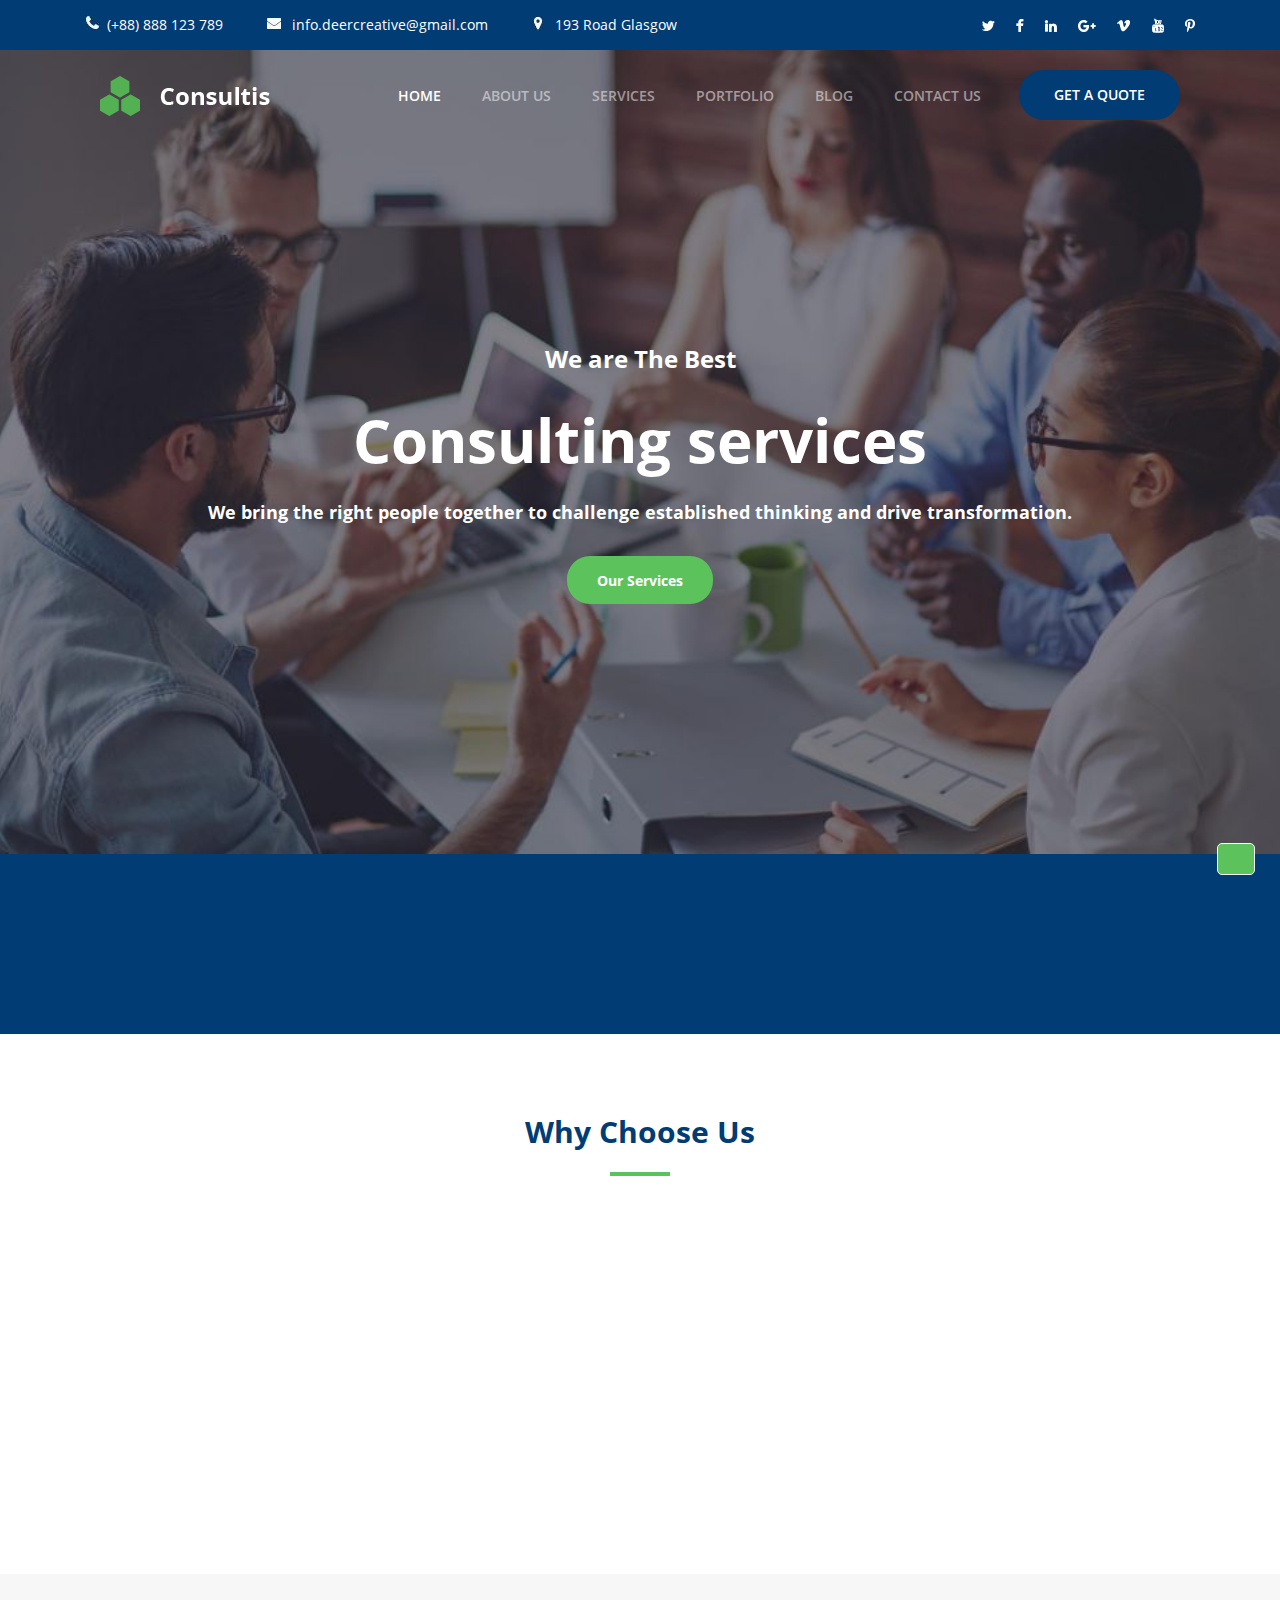
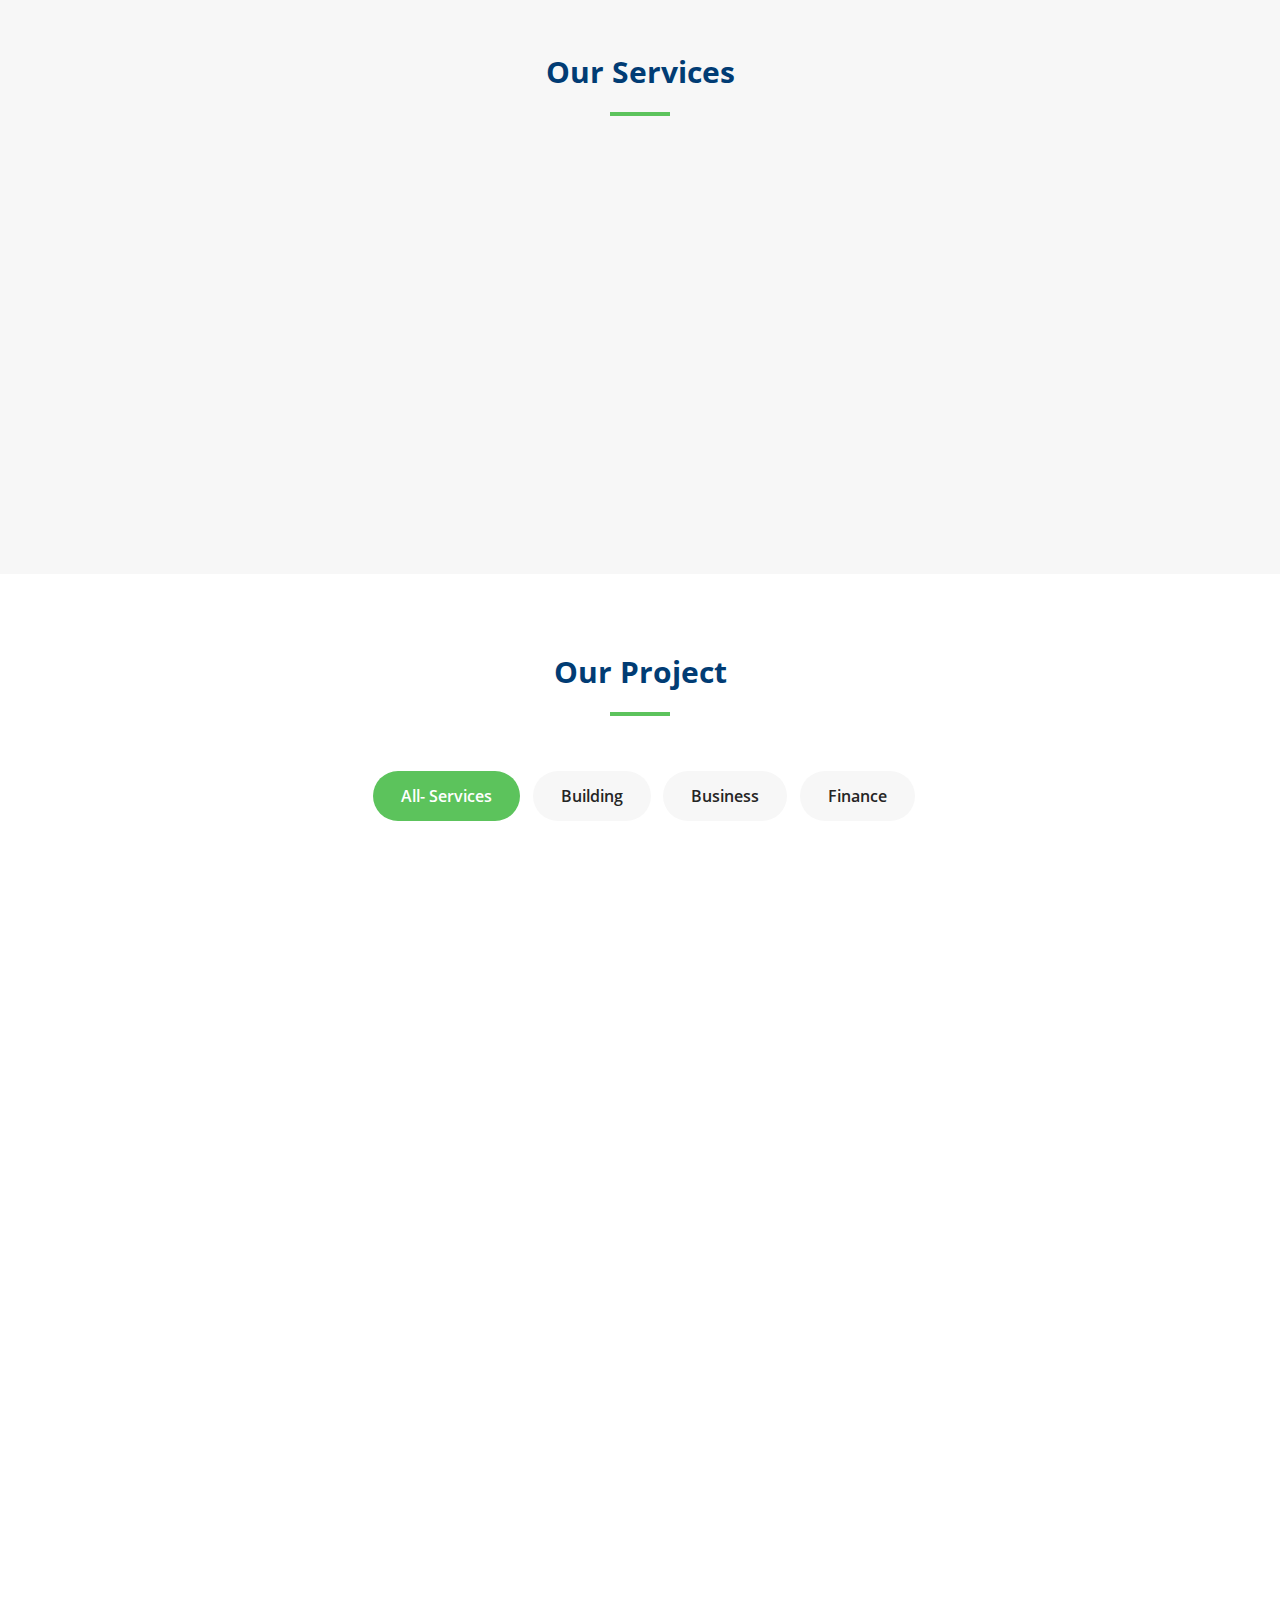
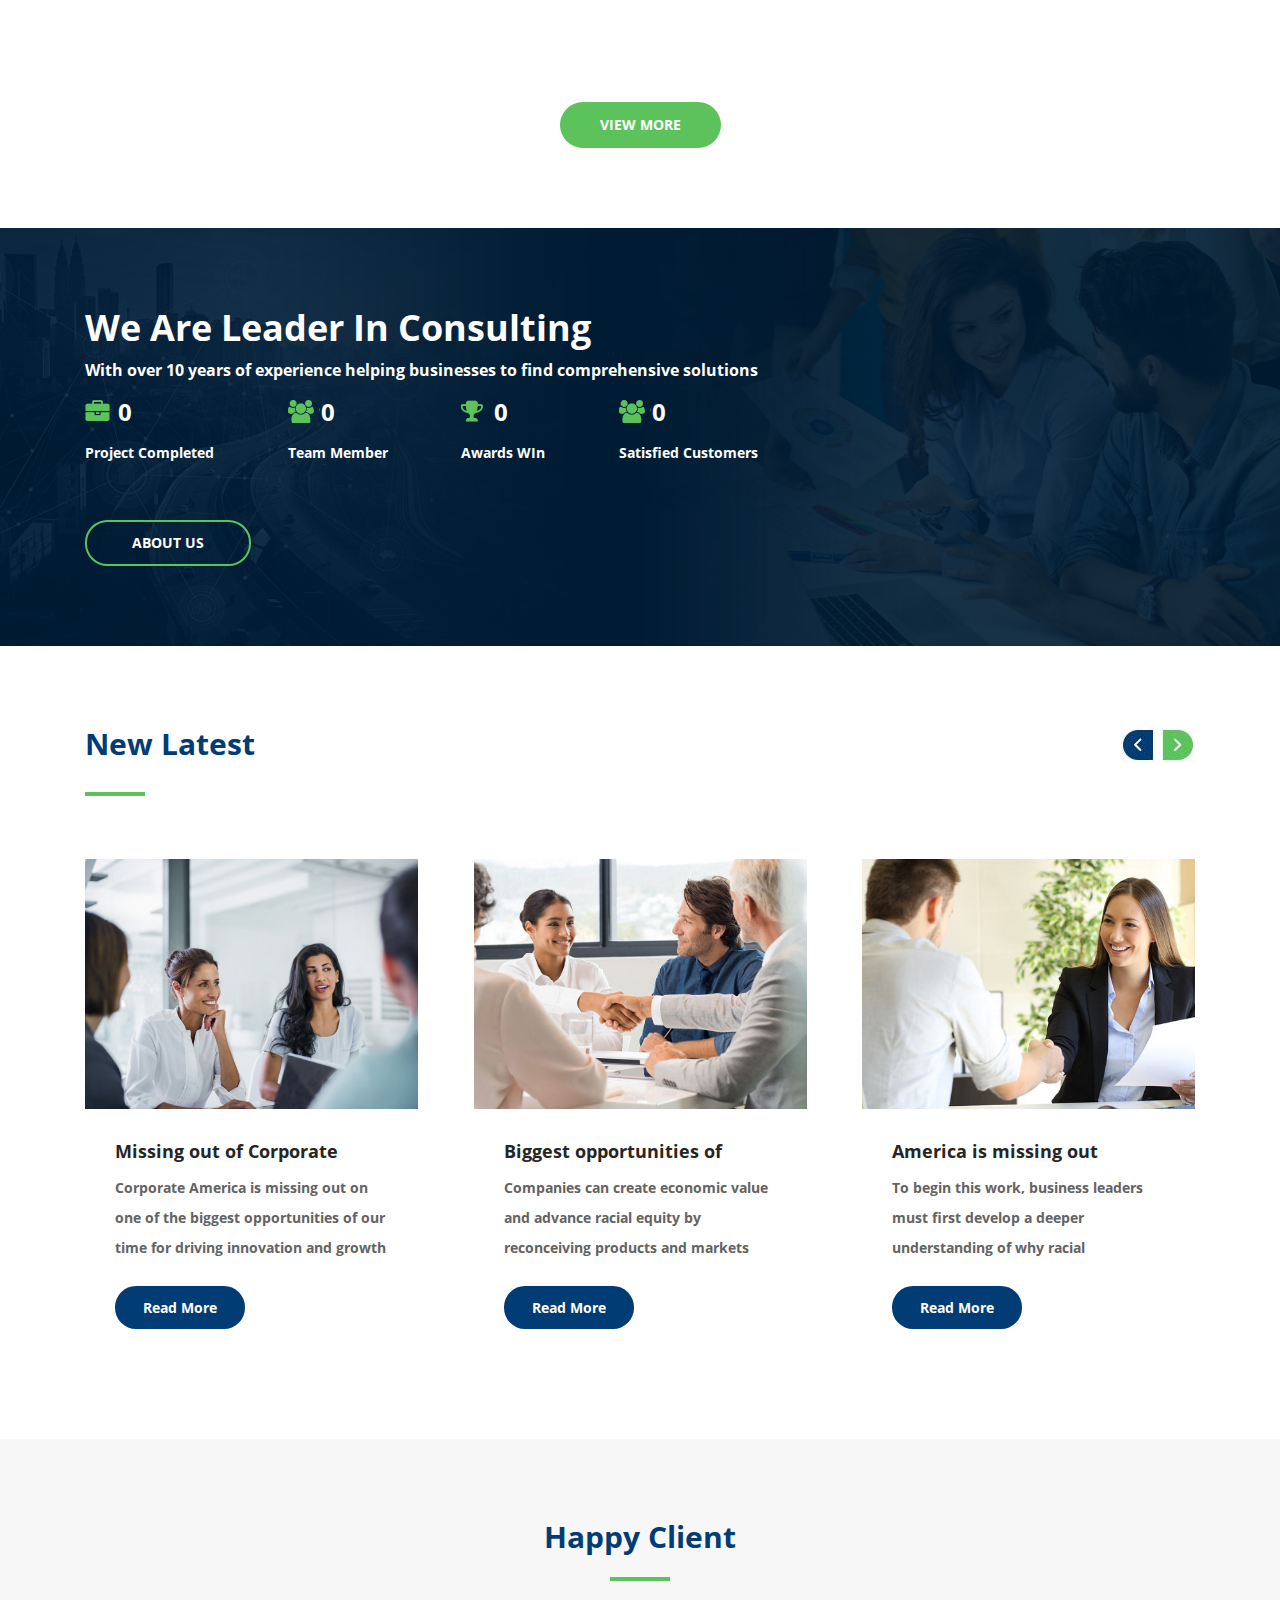
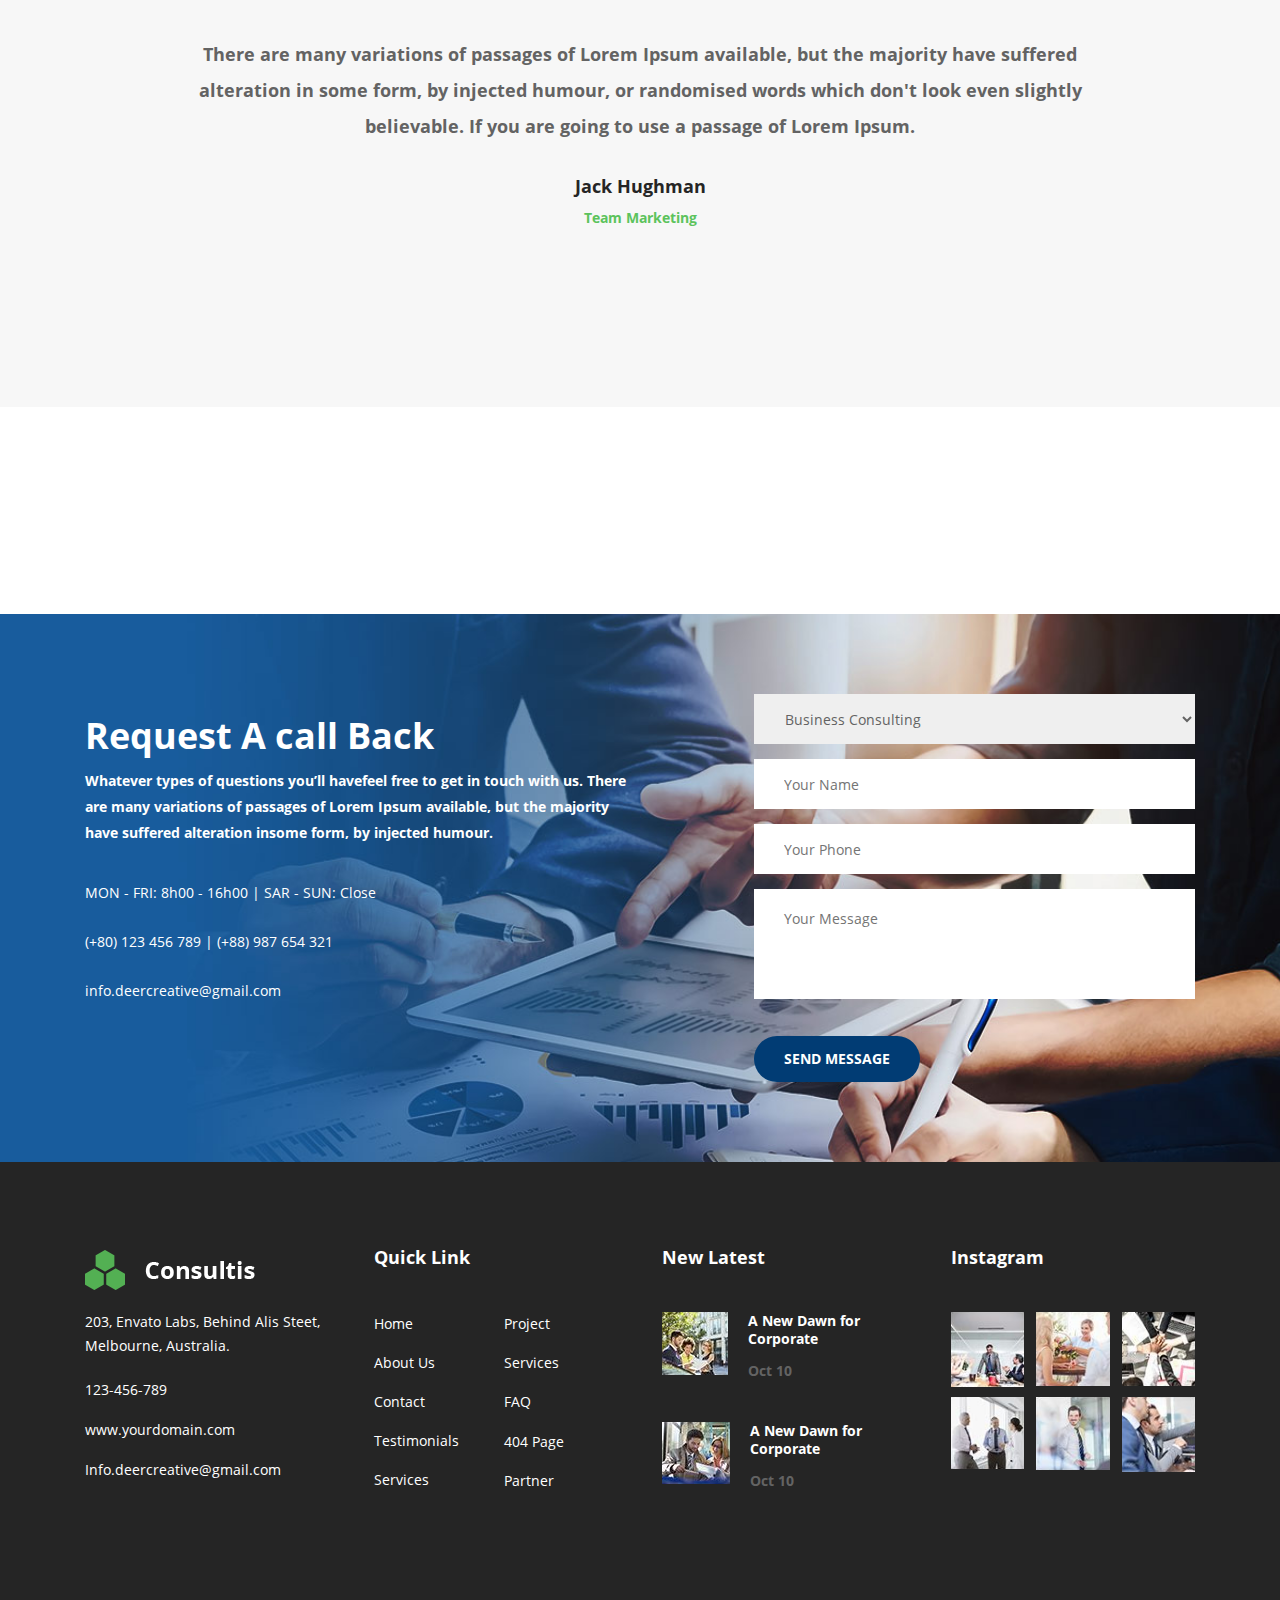
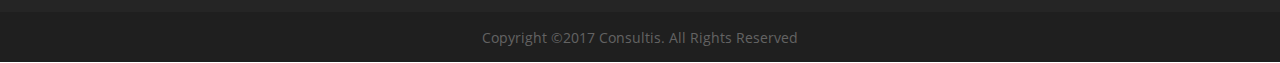
<file: index.html>
<!DOCTYPE html>
<html>

<head>
	<title>home</title>
	<link rel="stylesheet" type="text/css" href="style.css">
	<meta name="viewport" content="width=device-width, initial-scale=1">
	<script src="https://ajax.googleapis.com/ajax/libs/jquery/3.5.1/jquery.min.js"></script>
	<link rel="stylesheet" href="https://use.fontawesome.com/releases/v5.6.3/css/all.css"
		integrity="sha384-UHRtZLI+pbxtHCWp1t77Bi1L4ZtiqrqD80Kn4Z8NTSRyMA2Fd33n5dQ8lWUE00s/" crossorigin="anonymous">
	<link rel="stylesheet" type="text/css" href="animate.css">
	<script type="text/javascript" src="http://wowslider.com/images/effects/rotate.js"></script>
	<script type="text/javascript" src="http://wowslider.com/images/demo/jquery.js"></script>
	<script type="text/javascript" src="http://wowslider.com/styles/a.js"></script>
	<link rel="stylesheet" type="text/css" href="http://wowslider.com/sliders/demo-57/engine1/style.css" />
	<link rel="stylesheet" href="https://cdnjs.cloudflare.com/ajax/libs/twitter-bootstrap/4.4.1/css/bootstrap.min.css"
		integrity="sha256-L/W5Wfqfa0sdBNIKN9cG6QA5F2qx4qICmU2VgLruv9Y=" crossorigin="anonymous" />
</head>

<body>
	<header>
		<div id="menu-top">
			<div class="container">
				<ul id="menu-top1">
					<li>
						<p>(+88) 888 123 789</p>
					</li>
					<li>
						<p>info.deercreative@gmail.com</p>
					</li>
					<li>
						<p>193 Road Glasgow</p>
					</li>
				</ul>
				<ul>
					<li><a href="#"><img src="img/iconsocial.png"></a></li>
				</ul>
			</div>
		</div>
		<div class="container">
			<nav class="navbar navbar-expand-lg navbar-dark justify-content-sm-start" id="navbar-menu">
				<div class="container-fluid">
					<a class="navbar-brand order-1 order-lg-0 ml-lg-0 ml-2" href="#"><img id="menu-img"
							src="img/Logo2.png"></a></a>
					<a class="navbar-toggler order-1 order-lg-0 ml-lg-0 ml-2" href="#"><span
							class="navbar-toggler-icon"></span></a>


					<div class="collapse navbar-collapse p-3 p-lg-0 mt-5 mt-lg-0 d-flex flex-column flex-lg-row flex-xl-row justify-content-lg-end mobileMenu"
						id="navbarSupportedContent">
						<ul class="navbar-nav align-self-stretch">
							<li class="nav-item active"><a class="nav-link nav-color" href="index.html">Home</a></li>
							<li class="nav-item"><a class="nav-link nav-color" href="about.html">about us</a></li>
							<li class="nav-item"><a class="nav-link nav-color" href="service.html">services</a></li>
							<li class="nav-item"><a class="nav-link nav-color" href="project.html">Portfolio</a></li>
							<li class="nav-item"><a class="nav-link nav-color" href="blog.html">Blog</a></li>
							<li class="nav-item"><a class="nav-link nav-color" href="contact.html">Contact US</a></li>
							<li class="nav-item"><a class="nav-link nav-color" id="menuid-button" href="#">GET A
									QUOTE</a></li>
						</ul>
					</div>
				</div>
			</nav>
		</div>

		<div id="menu-text">
			<div class="container">
				<h3 class="wow fadeIn" data-wow-duration="1s" data-wow-delay="0.2s"
					style="visibility: visible; animation-duration: 1s; animation-delay: 1s; animation-name: fadeIn;">We
					are The Best</h3>
				<h1 class="wow fadeIn" data-wow-duration="1s" data-wow-delay="0.6s"
					style="visibility: visible; animation-duration: 1s; animation-delay: 1s; animation-name: fadeIn;">
					Consulting services</h1>
				<p class="wow fadeIn" data-wow-duration="1s" data-wow-delay="1s"
					style="visibility: visible; animation-duration: 1s; animation-delay: 1s; animation-name: fadeIn;">We
					bring the right people together to challenge established thinking and drive transformation.</p>
				<button class="wow fadeInUp" data-wow-duration="1s" data-wow-delay="1.2s"
					style="visibility: visible; animation-duration: 1s; animation-delay: 1s; animation-name: fadeInUp;">Our
					Services</button>
				<div>
					<a href="#"></a>
					<a href="#"></a>
					<a href="#"></a>
				</div>
			</div>
		</div>
	</header>

	<!-- The Modal -->
	<div id="myModal" class="modal">

		<!-- Modal content -->
		<div class="modal-content" id="modal-fix">
			<span class="close">&times;</span>
			<h2>GET A QUOTE</h2>
			<p>Use your email account</p>
			<input type="text" placeholder="LastName" class="modal-input">
			<input type="email" placeholder="FirstName" class="modal-input">
			<input type="email" placeholder="Email" class="modal-input">
			<input type="Password" placeholder="Password" class="modal-input">
			<a href="">Creat Account</a>
		</div>

	</div>

	<div id="menu-bottom">
		<div class="container">
			<p class="wow fadeInLeft" data-wow-duration="1s" data-wow-delay="1s"
				style="visibility: visible; animation-duration: 1s; animation-delay: 1s; animation-name: fadeInLeft;">
				Let's deliver the right solution for your business!</p>
			<button class="wow fadeInRight" data-wow-duration="1s" data-wow-delay="1s"
				style="visibility: visible; animation-duration: 1s; animation-delay: 1s; animation-name: fadeInRight;">Get
				A Quote</button>
		</div>
	</div>
	<div id="home-choose">
		<div class="container">
			<h1 class="text">Why Choose Us</h1>
			<div id="home-choose-img">
				<div>
					<img src="img/Layer1.png" class="wow fadeIn" data-wow-duration="1s" data-wow-delay="0.3s"
						style="visibility: visible; animation-duration: 1s; animation-delay: 1s; animation-name: fadeIn;">
					<div class="wow fadeInUp" data-wow-duration="1s" data-wow-delay="1s"
						style="visibility: visible; animation-duration: 1s; animation-delay: 1s; animation-name: fadeInUp;">
						<h3>Proffesional</h3>
						<p>Many MBS program implementers do not track their financial performance beyond sales. They
							need to understand the factors</p>
					</div>
				</div>
				<div>
					<img src="img/Layer2.png" class="wow fadeIn" data-wow-duration="1s" data-wow-delay="0.5s"
						style="visibility: visible; animation-duration: 1s; animation-delay: 1s; animation-name: fadeIn;">
					<div class="wow fadeInUp" data-wow-duration="1s" data-wow-delay="1.2s"
						style="visibility: visible; animation-duration: 1s; animation-delay: 1s; animation-name: fadeInUp;">
						<h3>Fast And Secure</h3>
						<p>While MBS programs typically share information such as the market potential and product
							system design implementers</p>
					</div>

				</div>
				<div>
					<img src="img/Layer3.png" class="wow fadeIn" data-wow-duration="1s" data-wow-delay="0.7s"
						style="visibility: visible; animation-duration: 1s; animation-delay: 1s; animation-name: fadeIn;">
					<div class="wow fadeInUp" data-wow-duration="1s" data-wow-delay="1.4s"
						style="visibility: visible; animation-duration: 1s; animation-delay: 1s; animation-name: fadeInUp;">
						<h3>Expert Advisor</h3>
						<p>The recruitment toolkit helps MBS program implementers understand how to develop revenue,
							profit, and financial</p>
					</div>

				</div>
			</div>
		</div>
	</div>
	<div id="home-services">
		<div class="container">
			<h1 class="text">Our Services</h1>
			<div id="home-services-img">
				<div class="home-services-img1 wow fadeInLeft" data-wow-duration="1s" data-wow-delay="0.5s"
					style="visibility: visible; animation-duration: 1s; animation-delay: 1s; animation-name: fadeInLeft;">
					<h1></h1>
					<div class="home-services-img2">
						<h2></h2><img class="home-services-cong" src="img/iconcong.png"><img class="home-services-img5"
							src="img/ser1.png">
					</div>
					<h3>Consulting Services</h3>
					<p>Generate insights on factors influencing viability and sustainability.</p>
				</div>
				<div class="home-services-img1 wow fadeInLeft" data-wow-duration="1s" data-wow-delay="0.2s"
					style="visibility: visible; animation-duration: 1s; animation-delay: 1s; animation-name: fadeInLeft;">
					<h1></h1>
					<div class="home-services-img2">
						<h2></h2><img class="home-services-cong" src="img/iconcong.png"><img class="home-services-img5"
							src="img/ser2.png">
					</div>
					<h3>Business Consulting</h3>
					<p>Identify low-performing enterprises in need of improvement to reduce.</p>
				</div>
				<div class="home-services-img1 wow fadeInRight" data-wow-duration="1s" data-wow-delay="0.2s"
					style="visibility: visible; animation-duration: 1s; animation-delay: 1s; animation-name: fadeInRight;">
					<h1></h1>
					<div class="home-services-img2">
						<h2></h2><img class="home-services-cong" src="img/iconcong.png"><img class="home-services-img5"
							src="img/ser3.png">
					</div>
					<h3>Marketing Consulting</h3>
					<p>Lorem Ipsum is simply dummy text of he printing and typesetting industry.</p>
				</div>
				<div class="home-services-img1 wow fadeInRight" data-wow-duration="1s" data-wow-delay="0.5s"
					style="visibility: visible; animation-duration: 1s; animation-delay: 1s; animation-name: fadeInRight;">
					<h1></h1>
					<div class="home-services-img2">
						<h2></h2><img class="home-services-cong" src="img/iconcong.png"><img class="home-services-img5"
							src="img/ser2.png">
					</div>
					<h3>IT Consulting</h3>
					<p>This toolkit is designed for MBS programs at different stages of the program.</p>
				</div>
			</div>
			<div>
				<a href="#"></a>
				<a href="#"></a>
				<a href="#"></a>
			</div>
		</div>
	</div>
	<div id="menu-project">
		<div class="container">
			<h1 class="text">Our Project</h1>
			<ul>
				<li>
					<p class="tablinks" onclick="openCity(event, 'menu-project-img')" id="defaultOpen">All- Services</p>
				</li>
				<li>
					<p class="tablinks" onclick="openCity(event, 'menu-project-img2')">building</p>
				</li>
				<li>
					<p class="tablinks" onclick="openCity(event, 'menu-project-img3')">business</p>
				</li>
				<li>
					<p class="tablinks" onclick="openCity(event, 'menu-project-img4')">finance</p>
				</li>
			</ul>
			<div id="menu-project-img" class="tabcontent">
				<div style="display: flex;
			flex-wrap: wrap;justify-content: space-between;">
					<div class="wow fadeIn menu-project-img-hover" data-wow-duration="1s" data-wow-delay="0.2s"
						style="visibility: visible; animation-duration: 1s; animation-delay: 1s; animation-name: fadeIn;">
						<h1></h1>
						<img class="menu-project-img-hover1" src="img/Icon21.png">

						<img class="menu-project-img8" src="img/jec1.png">
					</div>
					<div class="wow fadeIn menu-project-img-hover" data-wow-duration="1s" data-wow-delay="0.4s"
						style="visibility: visible; animation-duration: 1s; animation-delay: 1s; animation-name: fadeIn;">
						<h1></h1>
						<img class="menu-project-img-hover1" src="img/Icon21.png">
						<img class="menu-project-img8" src="img/jec2.png">
					</div>
					<div class="wow fadeIn menu-project-img-hover" data-wow-duration="1s" data-wow-delay="0.6s"
						style="visibility: visible; animation-duration: 1s; animation-delay: 1s; animation-name: fadeIn;">
						<h1></h1>
						<img class="menu-project-img-hover1" src="img/Icon21.png">
						<img class="menu-project-img8" src="img/jec3.png">
					</div>
					<div class="wow fadeIn menu-project-img-hover" data-wow-duration="1s" data-wow-delay="0.8s"
						style="visibility: visible; animation-duration: 1s; animation-delay: 1s; animation-name: fadeIn;">
						<h1></h1>
						<img class="menu-project-img-hover1" src="img/Icon21.png">
						<img class="menu-project-img8" src="img/jec4.png">
					</div>
					<div class="wow fadeIn menu-project-img-hover" data-wow-duration="1s" data-wow-delay="1.0s"
						style="visibility: visible; animation-duration: 1s; animation-delay: 1s; animation-name: fadeIn;">
						<h1></h1>
						<img class="menu-project-img-hover1" src="img/Icon21.png">
						<img class="menu-project-img8" src="img/jec5.png">
					</div>
					<div class="wow fadeIn menu-project-img-hover" data-wow-duration="1s" data-wow-delay="1.2s"
						style="visibility: visible; animation-duration: 1s; animation-delay: 1s; animation-name: fadeIn;">
						<h1></h1>
						<img class="menu-project-img-hover1" src="img/Icon21.png">
						<img class="menu-project-img8" src="img/jec6.jpg">
					</div>
				</div>

			</div>
			<div id="menu-project-img2" class="tabcontent">
				<div style="display: flex;
			flex-wrap: wrap;justify-content: space-between;">
					<div class="wow fadeIn menu-project-img-hover" data-wow-duration="1s" data-wow-delay="0.2s"
						style="visibility: visible; animation-duration: 1s; animation-delay: 1s; animation-name: fadeIn;">
						<h1></h1>
						<img class="menu-project-img-hover1" src="img/Icon21.png">
						<img class="menu-project-img8" src="img/jec7.jpg">
					</div>
					<div class="wow fadeIn menu-project-img-hover" data-wow-duration="1s" data-wow-delay="0.4s"
						style="visibility: visible; animation-duration: 1s; animation-delay: 1s; animation-name: fadeIn;">
						<h1></h1>
						<img class="menu-project-img-hover1" src="img/Icon21.png">
						<img class="menu-project-img8" src="img/jec8.jpg">
					</div>
					<div class="wow fadeIn menu-project-img-hover" data-wow-duration="1s" data-wow-delay="0.6s"
						style="visibility: visible; animation-duration: 1s; animation-delay: 1s; animation-name: fadeIn;">
						<h1></h1>
						<img class="menu-project-img-hover1" src="img/Icon21.png">
						<img class="menu-project-img8" src="img/jec9.jpg">
					</div>
					<div class="wow fadeIn menu-project-img-hover" data-wow-duration="1s" data-wow-delay="0.8s"
						style="visibility: visible; animation-duration: 1s; animation-delay: 1s; animation-name: fadeIn;">
						<h1></h1>
						<img class="menu-project-img-hover1" src="img/Icon21.png">
						<img class="menu-project-img8" src="img/jec10.jpg">
					</div>
					<div class="wow fadeIn menu-project-img-hover" data-wow-duration="1s" data-wow-delay="1s"
						style="visibility: visible; animation-duration: 1s; animation-delay: 1s; animation-name: fadeIn;">
						<h1></h1>
						<img class="menu-project-img-hover1" src="img/Icon21.png">
						<img class="menu-project-img8" src="img/jec11.jpg">
					</div>
					<div class="wow fadeIn menu-project-img-hover" data-wow-duration="1s" data-wow-delay="1.2s"
						style="visibility: visible; animation-duration: 1s; animation-delay: 1s; animation-name: fadeIn;">
						<h1></h1>
						<img class="menu-project-img-hover1" src="img/Icon21.png">
						<img class="menu-project-img8" src="img/jec12.jpg">
					</div>
				</div>
			</div>
			<div id="menu-project-img3" class="tabcontent">
				<div style="display: flex;
			flex-wrap: wrap;justify-content: space-between;">
					<div class="wow fadeIn menu-project-img-hover" data-wow-duration="1s" data-wow-delay="0.2s"
						style="visibility: visible; animation-duration: 1s; animation-delay: 1s; animation-name: fadeIn;">
						<h1></h1>
						<img class="menu-project-img-hover1" src="img/Icon21.png">
						<img class="menu-project-img8" src="img/jec13.jpg">
					</div>
					<div class="wow fadeIn menu-project-img-hover" data-wow-duration="1s" data-wow-delay="0.4s"
						style="visibility: visible; animation-duration: 1s; animation-delay: 1s; animation-name: fadeIn;">
						<h1></h1>
						<img class="menu-project-img-hover1" src="img/Icon21.png">
						<img class="menu-project-img8" src="img/jec14.jpg">
					</div>
					<div class="wow fadeIn menu-project-img-hover" data-wow-duration="1s" data-wow-delay="0.6s"
						style="visibility: visible; animation-duration: 1s; animation-delay: 1s; animation-name: fadeIn;">
						<h1></h1>
						<img class="menu-project-img-hover1" src="img/Icon21.png">
						<img class="menu-project-img8" src="img/jec15.jpg">
					</div>
					<div class="wow fadeIn menu-project-img-hover" data-wow-duration="1s" data-wow-delay="0.8s"
						style="visibility: visible; animation-duration: 1s; animation-delay: 1s; animation-name: fadeIn;">
						<h1></h1>
						<img class="menu-project-img-hover1" src="img/Icon21.png">
						<img class="menu-project-img8" src="img/jec16.jpg">
					</div>
					<div class="wow fadeIn menu-project-img-hover" data-wow-duration="1s" data-wow-delay="1s"
						style="visibility: visible; animation-duration: 1s; animation-delay: 1s; animation-name: fadeIn;">
						<h1></h1>
						<img class="menu-project-img-hover1" src="img/Icon21.png">
						<img class="menu-project-img8" src="img/jec17.jpg">
					</div>
					<div class="wow fadeIn menu-project-img-hover" data-wow-duration="1s" data-wow-delay="1.2s"
						style="visibility: visible; animation-duration: 1s; animation-delay: 1s; animation-name: fadeIn;">
						<h1></h1>
						<img class="menu-project-img-hover1" src="img/Icon21.png">
						<img class="menu-project-img8" src="img/jec18.jpg">
					</div>
				</div>
			</div>
			<div id="menu-project-img4" class="tabcontent">
				<div style="display: flex;
			flex-wrap: wrap;justify-content: space-between;">
					<div class="wow fadeIn menu-project-img-hover" data-wow-duration="1s" data-wow-delay="0.2s"
						style="visibility: visible; animation-duration: 1s; animation-delay: 1s; animation-name: fadeIn;">
						<h1></h1>
						<img class="menu-project-img-hover1" src="img/Icon21.png">
						<img class="menu-project-img8" src="img/jec19.jpg">
					</div>
					<div class="wow fadeIn menu-project-img-hover" data-wow-duration="1s" data-wow-delay="0.4s"
						style="visibility: visible; animation-duration: 1s; animation-delay: 1s; animation-name: fadeIn;">
						<h1></h1>
						<img class="menu-project-img-hover1" src="img/Icon21.png">
						<img class="menu-project-img8" src="img/jec20.jpg">
					</div>
					<div class="wow fadeIn menu-project-img-hover" data-wow-duration="1s" data-wow-delay="0.6s"
						style="visibility: visible; animation-duration: 1s; animation-delay: 1s; animation-name: fadeIn;">
						<h1></h1>
						<img class="menu-project-img-hover1" src="img/Icon21.png">
						<img class="menu-project-img8" src="img/jec21.jpg">
					</div>
					<div class="wow fadeIn menu-project-img-hover" data-wow-duration="1s" data-wow-delay="0.8s"
						style="visibility: visible; animation-duration: 1s; animation-delay: 1s; animation-name: fadeIn;">
						<h1></h1>
						<img class="menu-project-img-hover1" src="img/Icon21.png">
						<img class="menu-project-img8" src="img/jec22.jpg">
					</div>
					<div class="wow fadeIn menu-project-img-hover" data-wow-duration="1s" data-wow-delay="1s"
						style="visibility: visible; animation-duration: 1s; animation-delay: 1s; animation-name: fadeIn;">
						<h1></h1>
						<img class="menu-project-img-hover1" src="img/Icon21.png">
						<img class="menu-project-img8" src="img/jec23.jpg">
					</div>
					<div class="wow fadeIn menu-project-img-hover" data-wow-duration="1s" data-wow-delay="1.2s"
						style="visibility: visible; animation-duration: 1s; animation-delay: 1s; animation-name: fadeIn;">
						<h1></h1>
						<img class="menu-project-img-hover1" src="img/Icon21.png">
						<img class="menu-project-img8" src="img/jec24.jpg">
					</div>
				</div>
			</div>
			<button>VIEW MORE</button>
		</div>
	</div>
	<div id="menu-leader">
		<div class="container">
			<div id="menu-leader-left">
				<h1>We Are Leader In Consulting</h1>
				<p>With over 10 years of experience helping businesses to find comprehensive solutions</p>
				<div id="menu-leader-left1">
					<div>
						<p id="menu-leader1" data-count="5000" class="counter-value">0</p>
						<p class="menu-leader2">Project Completed</p>
					</div>
					<div>
						<p id="menu-leader2" data-count="1500" class="counter-value">0</p>
						<p class="menu-leader2">Team Member</p>
					</div>
					<div>
						<p id="menu-leader3" data-count="3000" class="counter-value">0</p>
						<p class="menu-leader2">Awards WIn</p>
					</div>
					<div>
						<p id="menu-leader4" data-count="100" class="counter-value">0</p>
						<p class="menu-leader2">Satisfied Customers</p>
					</div>
				</div>
				<button>ABOUT US</button>
			</div>
			<div id="menu-leader-right">

			</div>
		</div>
	</div>
	<div id="home-new">
		<div class="container">
			<div id="home-new-top">
				<h1>New Latest</h1>
				<div>
					<p class="prev" onclick="plusSlides(-1)" style="display: inline-block;"><img
							src="img/iconreviewleft.png"></p>
					<p class="next" onclick="plusSlides(1)" style="display: inline-block;"><img
							src="img/iconreviewright.png"></p>
				</div>
			</div>
			<div class="home-new-text">
				<div class="home-new-text-wrap">
					<div>
						<div class="home-new-text-wrapimg">
							<img src="img/new1.jpg">
						</div>
						<div class="home-new-text1">
							<h3>Missing out of Corporate</h3>
							<p>Corporate America is missing out on one of the biggest opportunities of our time for
								driving innovation and growth</p>
							<button>Read More</button>
						</div>

					</div>
					<div>
						<div class="home-new-text-wrapimg"><img src="img/new2.jpg"></div>
						<div class="home-new-text1">
							<h3>Biggest opportunities of</h3>
							<p>Companies can create economic value and advance racial equity by reconceiving products
								and markets</p>
							<button>Read More</button>
						</div>
					</div>
					<div>
						<div class="home-new-text-wrapimg"><img src="img/new3.jpg"></div>
						<div class="home-new-text1">
							<h3>America is missing out</h3>
							<p>To begin this work, business leaders must first develop a deeper understanding of why
								racial</p>
							<button>Read More</button>
						</div>
					</div>
				</div>
			</div>


			<div class="home-new-text">
				<div class="home-new-text-wrap">
					<div>
						<div class="home-new-text-wrapimg"><img src="img/new4.jpg"></div>
						<div class="home-new-text1">
							<h3>This report is a partnership</h3>
							<p>PolicyLink is a national research and action institute advancing racial and economic
								equity by Lifting Up</p>
							<button>Read More</button>
						</div>
					</div>
					<div>
						<div class="home-new-text-wrapimg"><img src="img/new5.jpg"></div>
						<div class="home-new-text1">
							<h3>How can leaders help markets</h3>
							<p>In this report, we provide guidance for philanthropic actors seeking to be more effective
								in supporting</p>
							<button>Read More</button>
						</div>

					</div>

					<div>
						<div class="home-new-text-wrapimg"><img src="img/new6.jpg"></div>
						<div class="home-new-text1">
							<h3>The study identified five key</h3>
							<p>Many MBS program implementers do not track their financial performance beyond sales. They
								need to understand</p>
							<button>Read More</button>
						</div>
					</div>
				</div>
			</div>
			<div style="text-align:center">
				<span class="dot" onclick="currentSlide(1)"></span>
				<span class="dot" onclick="currentSlide(2)"></span>
				<span class="dot" onclick="currentSlide(3)"></span>
				<span class="dot" onclick="currentSlide(4)"></span>
			</div>
		</div>
	</div>
	<div id="home-client">
		<div class="container">
			<h1 class="text">Happy Client</h1>
			<p>There are many variations of passages of Lorem Ipsum available, but the majority have suffered alteration
				in some form, by injected humour, or randomised words which don't look even slightly believable. If you
				are going to use a passage of Lorem Ipsum.</p>
			<h3>Jack Hughman</h3>
			<h4>Team Marketing</h4>
			<div id="home-client-img">
				<a class="wow fadeIn" href="#" data-wow-duration="1s" data-wow-delay="0.2s"
					style="visibility: visible; animation-duration: 1s; animation-delay: 1s; animation-name: fadeIn;"><img
						src="img/client1.png"></a>
				<a class="wow fadeIn" href="#" data-wow-duration="1s" data-wow-delay="0.4s"
					style="visibility: visible; animation-duration: 1s; animation-delay: 1s; animation-name: fadeIn;"><img
						src="img/client3.png"></a>
				<a class="wow fadeIn" href="#" data-wow-duration="1s" data-wow-delay="0.6s"
					style="visibility: visible; animation-duration: 1s; animation-delay: 1s; animation-name: fadeIn;"><img
						src="img/client2.png"></a>
			</div>
			<div>
				<a href="#"></a>
				<a href="#"></a>
				<a href="#"></a>
			</div>
		</div>
	</div>
	<div id="home-logo">
		<div class="container">
			<div class="wow fadeIn" data-wow-duration="1s" data-wow-delay="0.2s"
				style="visibility: visible; animation-duration: 1s; animation-delay: 1s; animation-name: fadeIn;">
				<img src="img/icon1.png">
			</div>
			<div class="wow fadeIn" data-wow-duration="1s" data-wow-delay="0.4s"
				style="visibility: visible; animation-duration: 1s; animation-delay: 1s; animation-name: fadeIn;">
				<img src="img/icon2.png">
			</div>
			<div class="wow fadeIn" data-wow-duration="1s" data-wow-delay="0.6s"
				style="visibility: visible; animation-duration: 1s; animation-delay: 1s; animation-name: fadeIn;">
				<img src="img/icon3.png">
			</div>
			<div class="wow fadeIn" data-wow-duration="1s" data-wow-delay="0.8s"
				style="visibility: visible; animation-duration: 1s; animation-delay: 1s; animation-name: fadeIn;">
				<img src="img/icon4.png">
			</div>
			<div class="wow fadeIn" data-wow-duration="1s" data-wow-delay="1s"
				style="visibility: visible; animation-duration: 1s; animation-delay: 1s; animation-name: fadeIn;">
				<img src="img/icon5.png">
			</div>
		</div>
	</div>
	<div id="home-call">
		<div class="container">
			<div id="home-call-left">
				<h1>Request A call Back</h1>
				<p id="home-call-text1">Whatever types of questions you’ll havefeel free to get in touch with us.
					There are many variations of passages of Lorem Ipsum available, but the majority have suffered
					alteration insome form, by injected humour.</p>
				<p class="home-call-text2">MON - FRI: 8h00 - 16h00 | SAR - SUN: Close</p>
				<p class="home-call-text2">(+80) 123 456 789 | (+88) 987 654 321</p>
				<p class="home-call-text2">info.deercreative@gmail.com</p>
			</div>
			<div id="home-call-right">
				<form>
					<select>
						<option>Business Consulting</option>
						<option>Business Consulting2</option>
					</select>
					<input type="text" name="text" placeholder="Your Name" id="name">
					<input type="text" name="text" placeholder="Your Phone" id="phone">
					<textarea placeholder="Your Message" id="message"></textarea>
					<button>send message</button>
				</form>
			</div>
		</div>
	</div>
	<footer>
		<div class="container">
			<div id="footer">
				<div id="footer1">
					<h1><a href="#"><img src="img/Logo2.png"></a></h1>
					<p id="footer-text1">203, Envato Labs, Behind Alis Steet, Melbourne, Australia.</p>
					<p class="footer-text2">123-456-789</p>
					<p class="footer-text2">www.yourdomain.com</p>
					<p class="footer-text2">Info.deercreative@gmail.com</p>
				</div>
				<div id="footer2">
					<h1 class="text-footer">Quick Link</h1>
					<div id="footer2-text1">
						<ul id="footer2-text11">
							<li><a href="#">Home</a></li>
							<li><a href="#">About Us</a></li>
							<li><a href="#">Contact</a></li>
							<li><a href="#">Testimonials</a></li>
							<li><a href="#">Services</a></li>
						</ul>
						<ul>
							<li><a href="#">Project</a></li>
							<li><a href="#">Services</a></li>
							<li><a href="#">FAQ</a></p>
							<li><a href="#">404 Page</a></li>
							<li><a href="#">Partner</a></li>
						</ul>
					</div>
				</div>
				<div id="footer3">
					<h1 class="text-footer">New Latest</h1>
					<div class="footer3-img">
						<div class="footer3-img1">
							<img src="img/foc1.png">
						</div>
						<div class="footer3-img2">
							<h5>A New Dawn for Corporate</h5>
							<p>Oct 10</p>
						</div>
					</div>
					<div class="footer3-img">
						<div class="footer3-img1">
							<img src="img/foc2.png">
						</div>
						<div class="footer3-img2">
							<h5>A New Dawn for Corporate</h5>
							<p>Oct 10</p>
						</div>
					</div>
				</div>
				<div id="footer4">
					<h1 class="text-footer">Instagram</h1>
					<div id="footer4-img">
						<div>
							<img src="img/fo1.png">
						</div>
						<div>
							<img src="img/fo2.png">
						</div>
						<div>
							<img src="img/fo3.png">
						</div>
						<div>
							<img src="img/fo4.png">
						</div>
						<div>
							<img src="img/fo5.png">
						</div>
						<div>
							<img src="img/fo6.png">
						</div>
					</div>
				</div>
			</div>
		</div>
	</footer>
	<div id="footer-bottom">
		<p>Copyright &copy;2017 Consultis. All Rights Reserved</p>
	</div>
	<a id="back-to-top" href="#" class="btn btn-light btn-lg back-to-top" role="button"><i
			class="fas fa-chevron-up"></i></a>

</body>
<script type="text/javascript">
	function openCity(evt, cityName) {
		var i, tabcontent, tablinks;
		tabcontent = document.getElementsByClassName("tabcontent");
		for (i = 0; i < tabcontent.length; i++) {
			tabcontent[i].style.display = "none";
		}
		tablinks = document.getElementsByClassName("tablinks");
		for (i = 0; i < tablinks.length; i++) {
			tablinks[i].className = tablinks[i].className.replace(" active", "");
		}
		document.getElementById(cityName).style.display = "block";
		evt.currentTarget.className += " active";
	}

	// Get the element with id="defaultOpen" and click on it
	document.getElementById("defaultOpen").click();




	var slideIndex = 0;
	showSlides();
	var slides, dots;

	function showSlides() {
		var i;
		slides = document.getElementsByClassName("home-new-text");
		dots = document.getElementsByClassName("dot");
		for (i = 0; i < slides.length; i++) {
			slides[i].style.display = "none";
		}
		slideIndex++;
		if (slideIndex > slides.length) { slideIndex = 1 }
		for (i = 0; i < dots.length; i++) {
			dots[i].className = dots[i].className.replace(" active", "");
		}
		slides[slideIndex - 1].style.display = "block";
		dots[slideIndex - 1].className += " active";
		setTimeout(showSlides, 2600); // Change image every 8 seconds
	}

	function plusSlides(position) {
		slideIndex += position;
		if (slideIndex > slides.length) { slideIndex = 1 }
		else if (slideIndex < 1) { slideIndex = slides.length }
		for (i = 0; i < slides.length; i++) {
			slides[i].style.display = "none";
		}
		for (i = 0; i < dots.length; i++) {
			dots[i].className = dots[i].className.replace(" active", "");
		}
		slides[slideIndex - 1].style.display = "block";
		dots[slideIndex - 1].className += " active";
	}

	function currentSlide(index) {
		if (index > slides.length) { index = 1 }
		else if (index < 1) { index = slides.length }
		for (i = 0; i < slides.length; i++) {
			slides[i].style.display = "none";
		}
		for (i = 0; i < dots.length; i++) {
			dots[i].className = dots[i].className.replace(" active", "");
		}
		slides[index - 1].style.display = "block";
		dots[index - 1].className += " active";
	}


	// Get the modal
	var modal = document.getElementById("myModal");

	// Get the button that opens the modal
	var btn = document.getElementById("menuid-button");

	// Get the <span> element that closes the modal
	var span = document.getElementsByClassName("close")[0];

	// When the user clicks the button, open the modal 
	btn.onclick = function () {
		modal.style.display = "block";
	}

	// When the user clicks on <span> (x), close the modal
	span.onclick = function () {
		modal.style.display = "none";
	}

	// When the user clicks anywhere outside of the modal, close it
	window.onclick = function (event) {
		if (event.target == modal) {
			modal.style.display = "none";
		}
	}
</script>
<script type="text/javascript" src="home.js"></script>
<script type="text/javascript" src="http://wowslider.com/images/demo/wowslider.js"></script>
<script type="text/javascript" src="http://wowslider.com/sliders/demo-57/engine1/script.js"></script>
<script type="text/javascript" src="wow.min.js"></script>
<script>new WOW().init();</script>
<script src="https://cdnjs.cloudflare.com/ajax/libs/jquery/3.4.1/jquery.min.js"
	integrity="sha256-CSXorXvZcTkaix6Yvo6HppcZGetbYMGWSFlBw8HfCJo=" crossorigin="anonymous"></script>
<script src="https://cdnjs.cloudflare.com/ajax/libs/twitter-bootstrap/4.4.1/js/bootstrap.bundle.min.js"
	integrity="sha256-OUFW7hFO0/r5aEGTQOz9F/aXQOt+TwqI1Z4fbVvww04=" crossorigin="anonymous"></script>

</html>
</file>
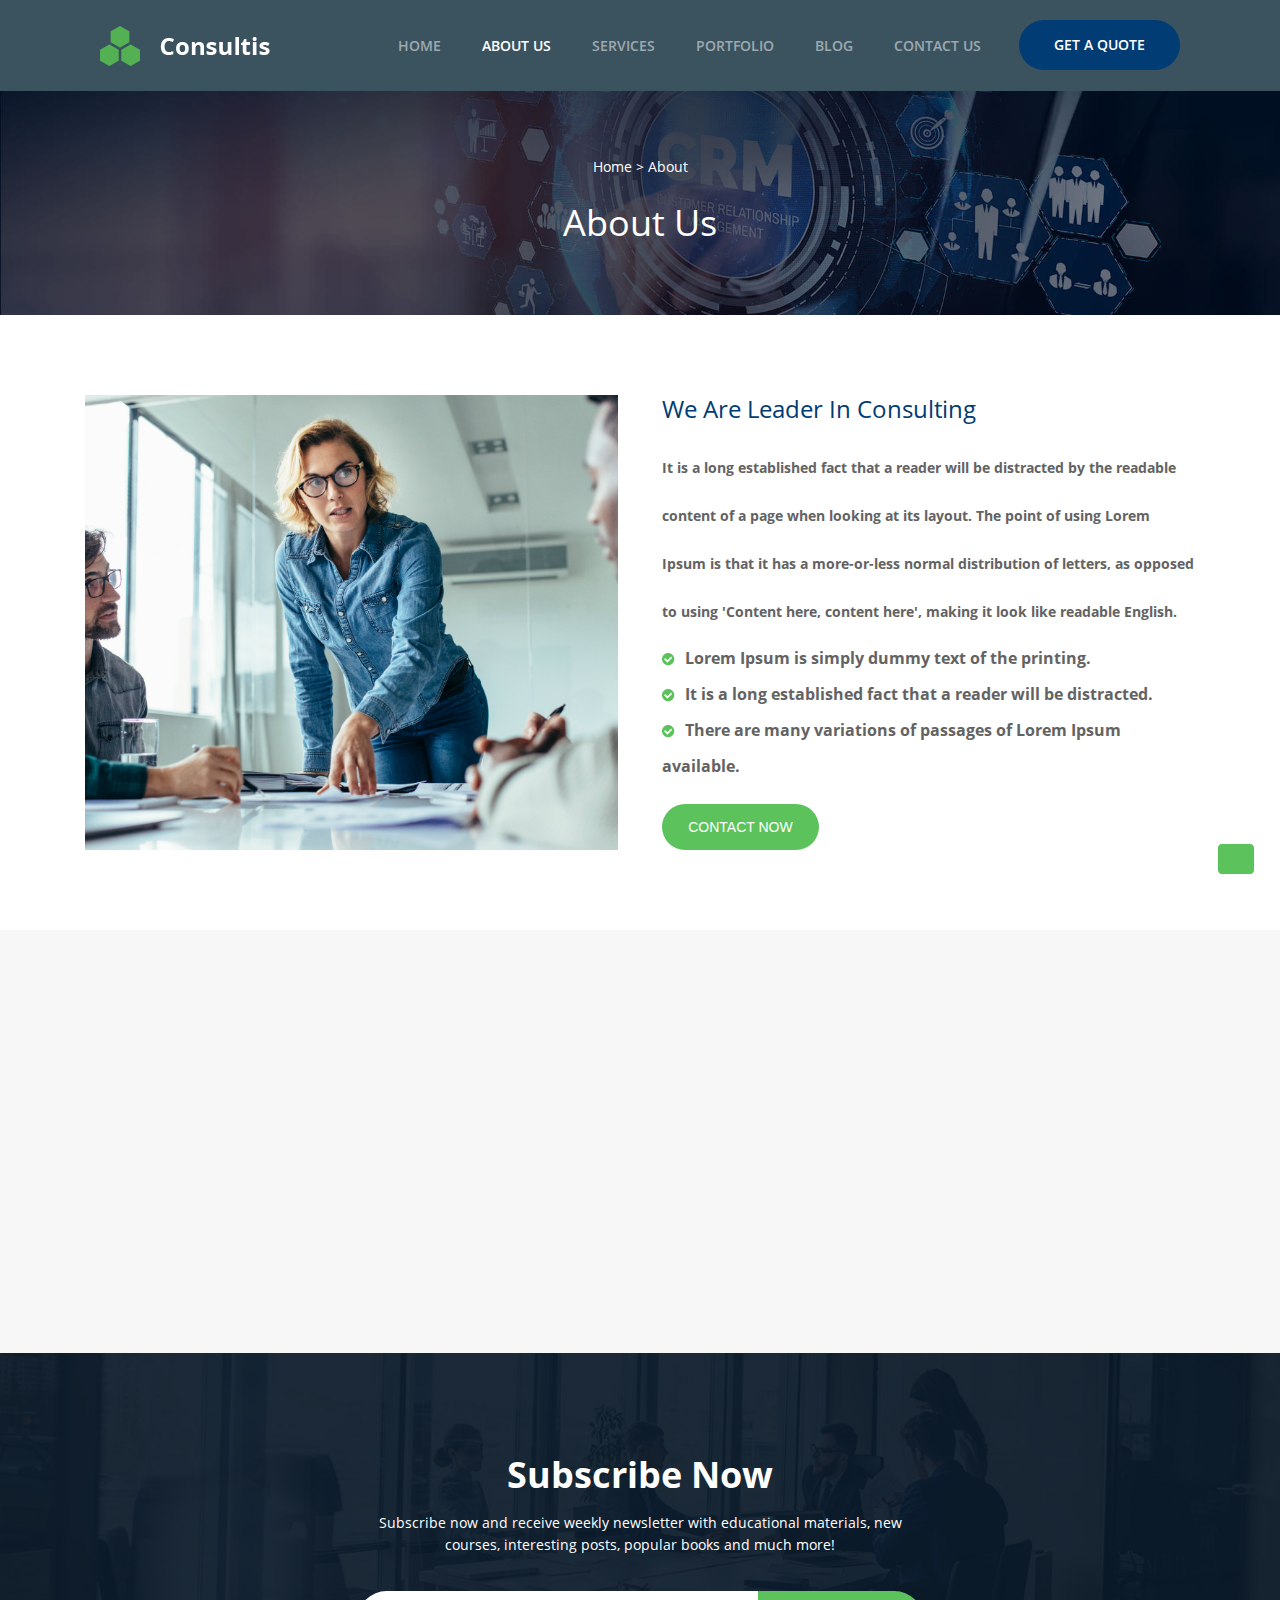
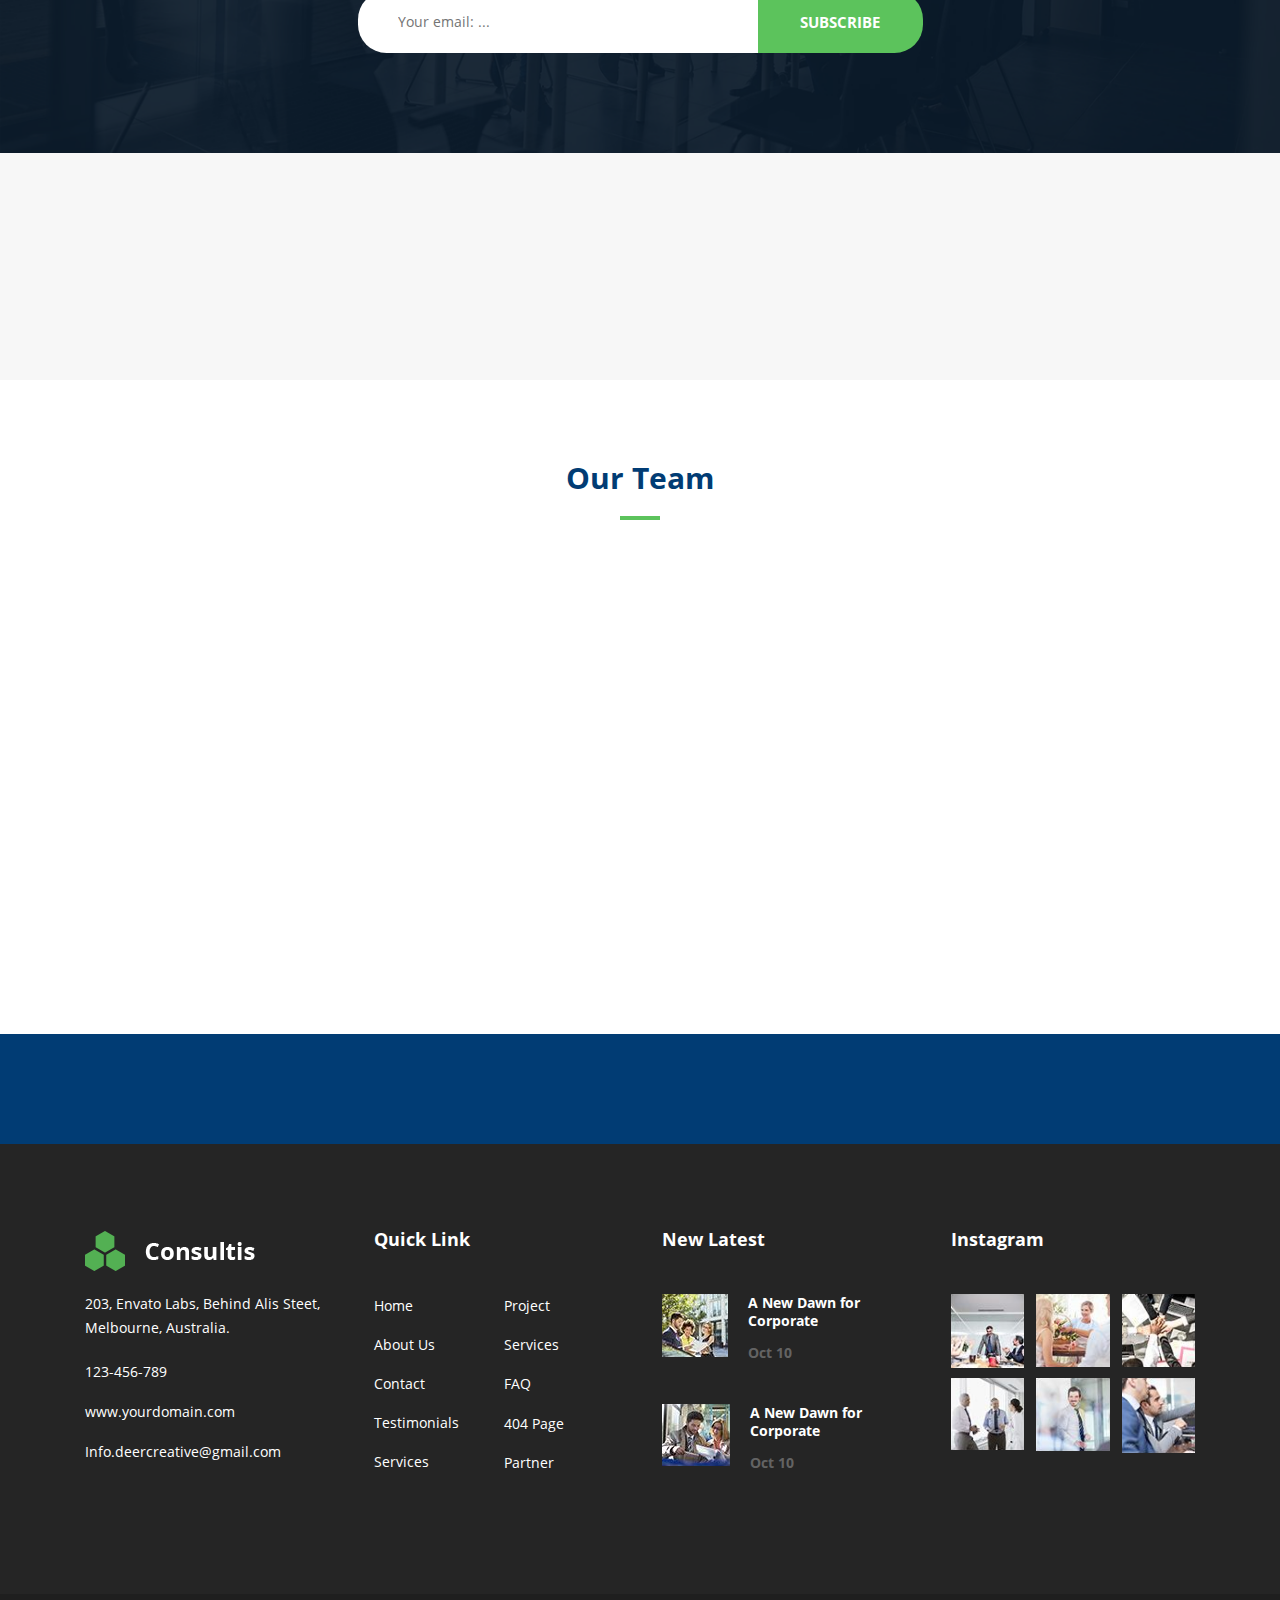
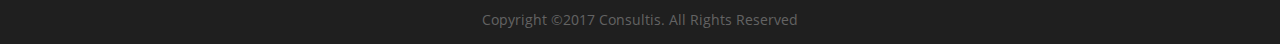
<file: about.html>
<!DOCTYPE html>
<html>
<head>
	<title>about us</title>
	<link rel="stylesheet" type="text/css" href="style.css">
	<meta name="viewport" content="width=device-width, initial-scale=1">
	<script src="https://ajax.googleapis.com/ajax/libs/jquery/3.5.1/jquery.min.js"></script>
	<link rel="stylesheet" href="https://use.fontawesome.com/releases/v5.6.3/css/all.css"
		integrity="sha384-UHRtZLI+pbxtHCWp1t77Bi1L4ZtiqrqD80Kn4Z8NTSRyMA2Fd33n5dQ8lWUE00s/" crossorigin="anonymous">
	<link rel="stylesheet" type="text/css" href="animate.css">
	<script type="text/javascript" src="http://wowslider.com/images/effects/rotate.js"></script>
	<script type="text/javascript" src="http://wowslider.com/images/demo/jquery.js"></script>
	<script type="text/javascript" src="http://wowslider.com/styles/a.js"></script>
	<link rel="stylesheet" type="text/css" href="http://wowslider.com/sliders/demo-57/engine1/style.css" />
	<link rel="stylesheet" href="https://cdnjs.cloudflare.com/ajax/libs/twitter-bootstrap/4.4.1/css/bootstrap.min.css"
		integrity="sha256-L/W5Wfqfa0sdBNIKN9cG6QA5F2qx4qICmU2VgLruv9Y=" crossorigin="anonymous" />
</head>

<body>
	<div id="menu-page">
		<div class="container">
			<nav class="navbar navbar-expand-lg navbar-dark justify-content-sm-start" id="navbar-menu">
				<div class="container-fluid">
					<a class="navbar-brand order-1 order-lg-0 ml-lg-0 ml-2" href="#"><img src="img/Logo2.png"></a></a>
					<a class="navbar-toggler order-1 order-lg-0 ml-lg-0 ml-2" href="#"><span
							class="navbar-toggler-icon"></span></a>
					<div class="collapse navbar-collapse p-3 p-lg-0 mt-5 mt-lg-0 d-flex flex-column flex-lg-row flex-xl-row justify-content-lg-end mobileMenu"
						id="navbarSupportedContent">
						<ul class="navbar-nav align-self-stretch">
							<li class="nav-item"><a class="nav-link nav-color" href="index.html">Home</a></li>
							<li class="nav-item active"><a class="nav-link nav-color" href="about.html">about us</a>
							</li>
							<li class="nav-item"><a class="nav-link nav-color" href="service.html">services</a></li>
							<li class="nav-item"><a class="nav-link nav-color" href="project.html">Portfolio</a></li>
							<li class="nav-item"><a class="nav-link nav-color" href="blog.html">Blog</a></li>
							<li class="nav-item"><a class="nav-link nav-color" href="contact.html">Contact US</a></li>
							<li class="nav-item"><a class="nav-link nav-color" id="menuid-button" href="#">GET A
									QUOTE</a></li>
						</ul>
					</div>
				</div>
			</nav>
		</div>

	</div>

	<div id="about-menu-text">
		<div class="container">
			<p>Home > About</p>
			<h1>About Us</h1>
		</div>
	</div>
	<div id="myModal" class="modal">

		<!-- Modal content -->
		<div class="modal-content" id="modal-fix">
			<span class="close">&times;</span>
			<h2>GET A QUOTE</h2>
			<p>Use your email account</p>
			<input type="text" placeholder="LastName" class="modal-input">
			<input type="email" placeholder="FirstName" class="modal-input">
			<input type="email" placeholder="Email" class="modal-input">
			<input type="Password" placeholder="Password" class="modal-input">
			<a href="">Creat Account</a>
		</div>

	</div>
	<div id="about-text">
		<div class="container">
			<div class="wow fadeInLeft" data-wow-duration="1s" data-wow-delay="0.2s"
				style="visibility: visible; animation-duration: 1s; animation-delay: 1s; animation-name: fadeInLeft;">
				<img src="img/imgbanner.jpg">
			</div>
			<div id="about-text1" class="wow fadeInRight" data-wow-duration="1s" data-wow-delay="0.2s"
				style="visibility: visible; animation-duration: 1s; animation-delay: 1s; animation-name: fadeInRight;">
				<h2>We Are Leader In Consulting</h2>
				<p>It is a long established fact that a reader will be distracted by the readable content of a page when
					looking at its layout. The point of using Lorem Ipsum is that it has a more-or-less normal
					distribution of letters, as opposed to using 'Content here, content here', making it look like
					readable English. </p>
				<ul>
					<li><img src="img/icon123.png">Lorem Ipsum is simply dummy text of the printing.</li>
					<li><img src="img/icon123.png">It is a long established fact that a reader will be distracted.</li>
					<li><img src="img/icon123.png">There are many variations of passages of Lorem Ipsum available.</li>
				</ul>
				<button class="wow fadeInUp" data-wow-duration="1s" data-wow-delay="0.9s"
					style="visibility: visible; animation-duration: 1s; animation-delay: 1s; animation-name: fadeInUp;">CONTACT
					NOW</button>
			</div>
		</div>

	</div>
	<div id="about-choose">
		<div class="container">
			<div>
				<div class="wow fadeIn" data-wow-duration="1s" data-wow-delay="0.2s"
					style="visibility: visible; animation-duration: 1s; animation-delay: 1s; animation-name: fadeIn;">
					<img src="img/Layer 2.png"></div>
				<div class="wow fadeInUp" data-wow-duration="1s" data-wow-delay="0.6s"
					style="visibility: visible; animation-duration: 1s; animation-delay: 1s; animation-name: fadeInUp;">
					<h3>Proffesional</h3>
					<p>It has survived not only five centuries, but also the leap into electronic typesetting, desktop
						in non-publishing packages</p>
				</div>

			</div>
			<div>
				<div class="wow fadeIn" data-wow-duration="1s" data-wow-delay="0.4s"
					style="visibility: visible; animation-duration: 1s; animation-delay: 1s; animation-name: fadeIn;">
					<img src="img/Layer 3.png"></div>
				<div class="wow fadeInUp" data-wow-duration="1s" data-wow-delay="0.8s"
					style="visibility: visible; animation-duration: 1s; animation-delay: 1s; animation-name: fadeInUp;">
					<h3>Expert Advisor</h3>
					<p>It has survived not only five centuries, but also the leap into electronic typesetting, desktop
						in non-publishing packages</p>
				</div>

			</div>
			<div>
				<div class="wow fadeIn" data-wow-duration="1s" data-wow-delay="0.6s"
					style="visibility: visible; animation-duration: 1s; animation-delay: 1s; animation-name: fadeIn;">
					<img src="img/Layer 1.png"></div>
				<div class="wow fadeInUp" data-wow-duration="1s" data-wow-delay="1s"
					style="visibility: visible; animation-duration: 1s; animation-delay: 1s; animation-name: fadeInUp;">
					<h3>Proffesional</h3>
					<p>It has survived not only five centuries, but also the leap into electronic typesetting, desktop
						in non-publishing packages</p>
				</div>

			</div>
		</div>
	</div>
	<div id="about-subscribe">
		<h1>Subscribe Now</h1>
		<p>Subscribe now and receive weekly newsletter with educational materials, new courses, interesting posts,
			popular books and much more!</p>
		<div id="about-subscribe-input">
			<input type="text" name="text" placeholder="Your email: ...">
			<!--
--><button>Subscribe</button>
		</div>

	</div>
	<div id="about-partner">
		<div class="container">
			<div class="wow fadeIn" data-wow-duration="1s" data-wow-delay="0.2s"
				style="visibility: visible; animation-duration: 1s; animation-delay: 1s; animation-name: fadeIn;">
				<img src="img/icon1.png">
			</div>
			<div class="wow fadeIn" data-wow-duration="1s" data-wow-delay="0.4s"
				style="visibility: visible; animation-duration: 1s; animation-delay: 1s; animation-name: fadeIn;">
				<img src="img/icon2.png">
			</div>
			<div class="wow fadeIn" data-wow-duration="1s" data-wow-delay="0.6s"
				style="visibility: visible; animation-duration: 1s; animation-delay: 1s; animation-name: fadeIn;">
				<img src="img/icon3.png">
			</div>
			<div class="wow fadeIn" data-wow-duration="1s" data-wow-delay="0.8s"
				style="visibility: visible; animation-duration: 1s; animation-delay: 1s; animation-name: fadeIn;">
				<img src="img/icon4.png">
			</div>
			<div class="wow fadeIn" data-wow-duration="1s" data-wow-delay="1s"
				style="visibility: visible; animation-duration: 1s; animation-delay: 1s; animation-name: fadeIn;">
				<img src="img/icon5.png">
			</div>
		</div>

	</div>
	<div id="about-team">
		<div class="container">
			<h1>Our Team</h1>
			<div id="about-team-img">
				<div class="wow fadeInLeft about-team-hover" data-wow-duration="1s" data-wow-delay="0.4s"
					style="visibility: visible; animation-duration: 1s; animation-delay: 1s; animation-name: fadeInLeft;">
					<div class="about-team-img-hover">
						<h2></h2>
						<img class="home-services-cong" src="img/Icon21.png">
						<img class="about-team-img123" src="img/imgabout4.png">
					</div>
					<h3>Jack Sparrow</h3>
					<p>Business</p>
				</div>
				<div class="wow fadeInLeft about-team-hover" data-wow-duration="1s" data-wow-delay="0.2s"
					style="visibility: visible; animation-duration: 1s; animation-delay: 1s; animation-name: fadeInLeft;">


					<div class="about-team-img-hover">
						<h2></h2>
						<img class="home-services-cong" src="img/Icon21.png">
						<img class="about-team-img123" src="img/imgabout3.png">
					</div>
					<h3>Garry Rick</h3>
					<p>Support</p>
				</div>
				<div class="wow fadeInRight about-team-hover" data-wow-duration="1s" data-wow-delay="0.2s"
					style="visibility: visible; animation-duration: 1s; animation-delay: 1s; animation-name: fadeInRight;">

					<div class="about-team-img-hover">
						<h2></h2>
						<img class="home-services-cong" src="img/Icon21.png">
						<img class="about-team-img123" src="img/imgabout1.png">
					</div>
					<h3>Jack Sparrow</h3>
					<p>Business</p>
				</div>
				<div class="wow fadeInRight about-team-hover" data-wow-duration="1s" data-wow-delay="0.4s"
					style="visibility: visible; animation-duration: 1s; animation-delay: 1s; animation-name: fadeInRight;">

					<div class="about-team-img-hover">
						<h2></h2>
						<img class="home-services-cong" src="img/Icon21.png">
						<img class="about-team-img123" src="img/imgabout2.png">
					</div>
					<h3>Jack Sparrow</h3>
					<p>Business</p>
				</div>
			</div>
		</div>


	</div>
	<div id="about-action">
		<div class="container">
			<h3 class="wow fadeInLeft" data-wow-duration="1s" data-wow-delay="0.2s"
				style="visibility: visible; animation-duration: 1s; animation-delay: 1s; animation-name: fadeInLeft;">
				Let's deliver the right solution for your business!</h3>
			<button class="wow fadeInRight" data-wow-duration="1s" data-wow-delay="0.2s"
				style="visibility: visible; animation-duration: 1s; animation-delay: 1s; animation-name: fadeInRight;">Get
				A Quote</button>
		</div>

	</div>
	<footer>
		<div class="container">
			<div id="footer">
				<div id="footer1">
					<h1><a href="#"><img src="img/Logo2.png"></a></h1>
					<p id="footer-text1">203, Envato Labs, Behind Alis Steet, Melbourne, Australia.</p>
					<p class="footer-text2">123-456-789</p>
					<p class="footer-text2">www.yourdomain.com</p>
					<p class="footer-text2">Info.deercreative@gmail.com</p>
				</div>
				<div id="footer2">
					<h1 class="text-footer">Quick Link</h1>
					<div id="footer2-text1">
						<ul id="footer2-text11">
							<li><a href="#"> Home</a></li>
							<li><a href="#"> About Us</a></li>
							<li><a href="#"> Contact</a></li>
							<li><a href="#"> Testimonials</a></li>
							<li><a href="#"> Services</a></li>
						</ul>
						<ul>
							<li><a href="#"> Project</a></li>
							<li><a href="#"> Services</a></li>
							<li><a href="#"> FAQ</a></p>
							<li><a href="#"> 404 Page</a></li>
							<li><a href="#"> Partner</a></li>
						</ul>
					</div>
				</div>
				<div id="footer3">
					<h1 class="text-footer">New Latest</h1>
					<div class="footer3-img">
						<div class="footer3-img1">
							<img src="img/foc1.png">
						</div>
						<div class="footer3-img2">
							<h5>A New Dawn for Corporate</h5>
							<p>Oct 10</p>
						</div>
					</div>
					<div class="footer3-img">
						<div class="footer3-img1">
							<img src="img/foc2.png">
						</div>
						<div class="footer3-img2">
							<h5>A New Dawn for Corporate</h5>
							<p>Oct 10</p>
						</div>
					</div>
				</div>
				<div id="footer4">
					<h1 class="text-footer">Instagram</h1>
					<div id="footer4-img">
						<div>
							<img src="img/fo1.png">
						</div>
						<div>
							<img src="img/fo2.png">
						</div>
						<div>
							<img src="img/fo3.png">
						</div>
						<div>
							<img src="img/fo4.png">
						</div>
						<div>
							<img src="img/fo5.png">
						</div>
						<div>
							<img src="img/fo6.png">
						</div>
					</div>
				</div>
			</div>
		</div>
	</footer>
	<div id="footer-bottom">
		<p>Copyright &copy;2017 Consultis. All Rights Reserved</p>
	</div>
	<a id="back-to-top" href="#" class="btn btn-light btn-lg back-to-top" role="button"><i
			class="fas fa-chevron-up"></i></a>

</body>
<script type="text/javascript">
	// Get the modal
	var modal = document.getElementById("myModal");

	// Get the button that opens the modal
	var btn = document.getElementById("menuid-button");

	// Get the <span> element that closes the modal
	var span = document.getElementsByClassName("close")[0];

	// When the user clicks the button, open the modal 
	btn.onclick = function () {
		modal.style.display = "block";
	}

	// When the user clicks on <span> (x), close the modal
	span.onclick = function () {
		modal.style.display = "none";
	}

	// When the user clicks anywhere outside of the modal, close it
	window.onclick = function (event) {
		if (event.target == modal) {
			modal.style.display = "none";
		}
	}

</script>
<script type="text/javascript" src="home.js"></script>
<script type="text/javascript" src="http://wowslider.com/images/demo/wowslider.js"></script>
<script type="text/javascript" src="http://wowslider.com/sliders/demo-57/engine1/script.js"></script>
<script type="text/javascript" src="wow.min.js"></script>
<script>new WOW().init();</script>
<script src="https://cdnjs.cloudflare.com/ajax/libs/jquery/3.4.1/jquery.min.js"
	integrity="sha256-CSXorXvZcTkaix6Yvo6HppcZGetbYMGWSFlBw8HfCJo=" crossorigin="anonymous"></script>
<script src="https://cdnjs.cloudflare.com/ajax/libs/twitter-bootstrap/4.4.1/js/bootstrap.bundle.min.js"
	integrity="sha256-OUFW7hFO0/r5aEGTQOz9F/aXQOt+TwqI1Z4fbVvww04=" crossorigin="anonymous"></script>

</html>
</file>
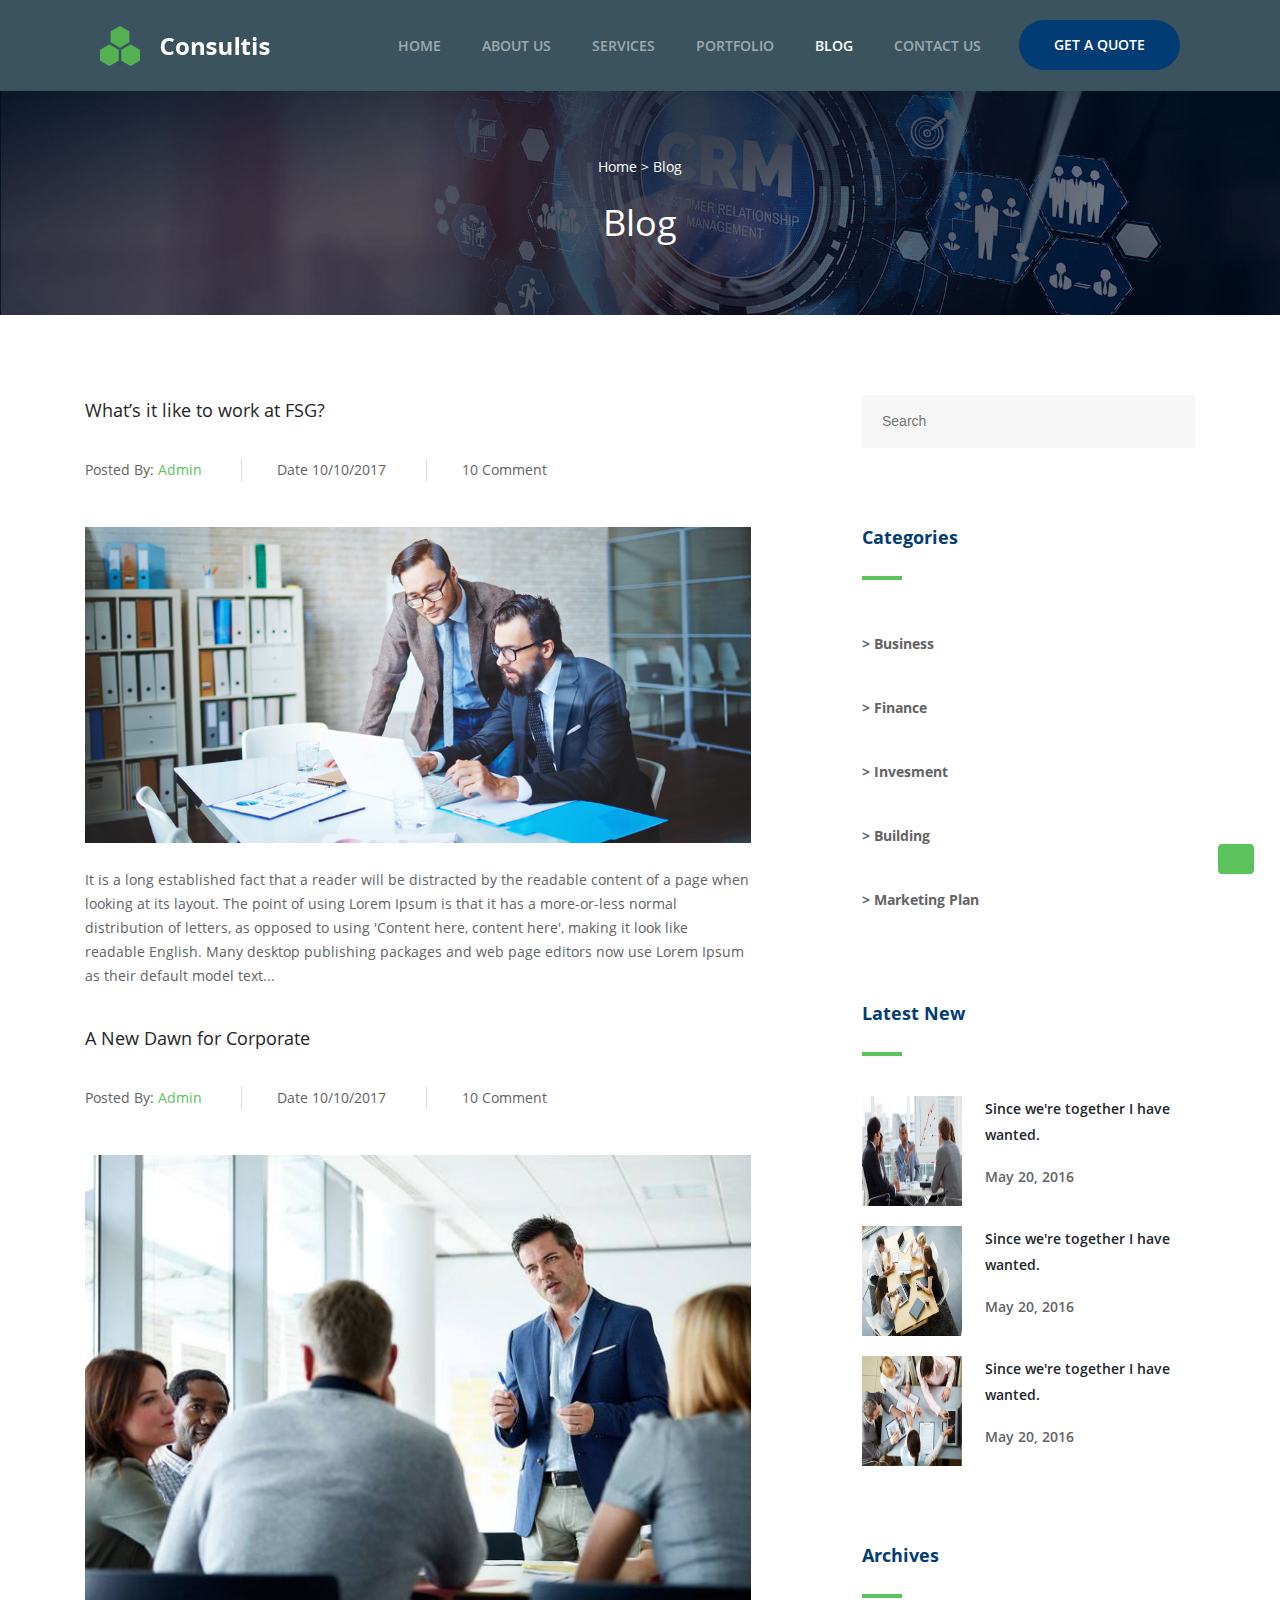
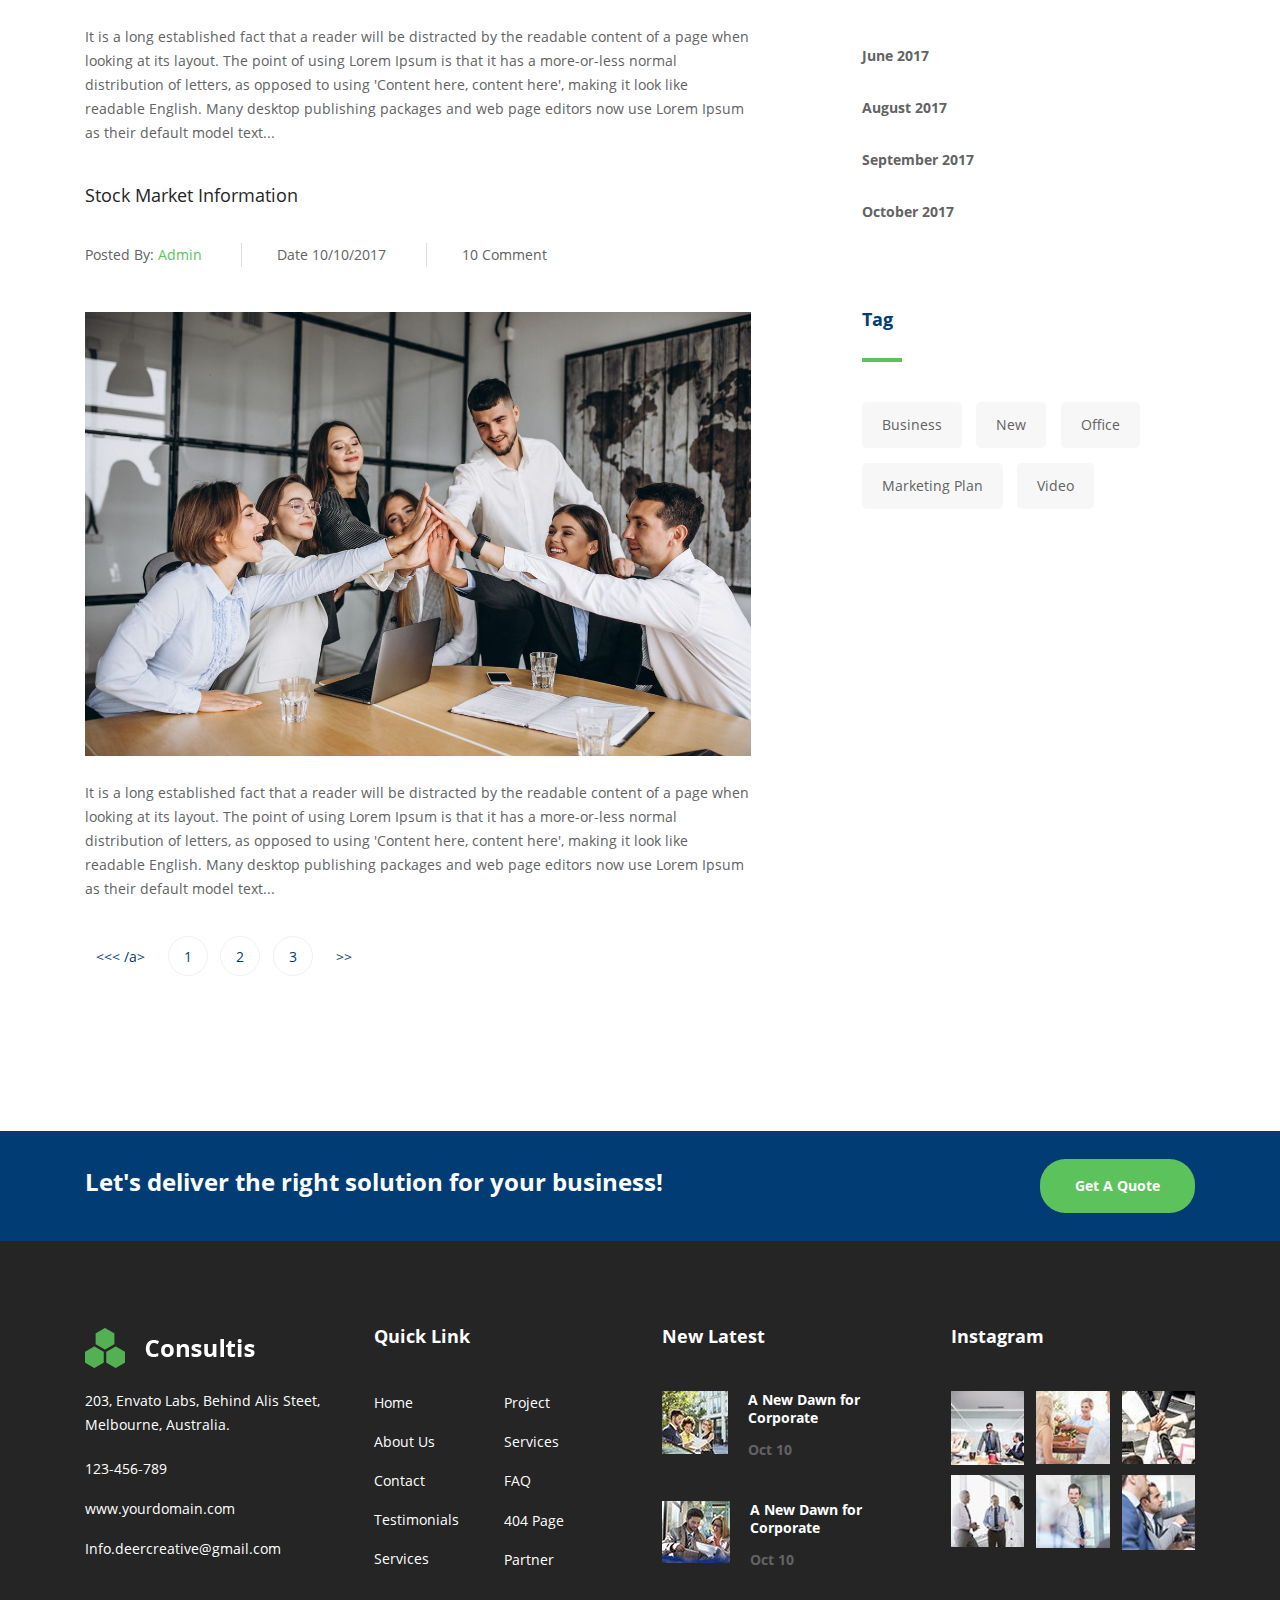
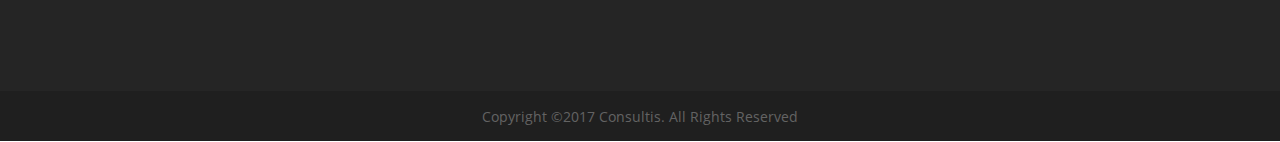
<file: blog.html>
<!DOCTYPE html>
<html>
<head>
	<title>blog</title>
	<link rel="stylesheet" type="text/css" href="style.css">
	<meta name="viewport" content="width=device-width, initial-scale=1">
	<script src="https://ajax.googleapis.com/ajax/libs/jquery/3.5.1/jquery.min.js"></script>
	<link rel="stylesheet" href="https://use.fontawesome.com/releases/v5.6.3/css/all.css"
		integrity="sha384-UHRtZLI+pbxtHCWp1t77Bi1L4ZtiqrqD80Kn4Z8NTSRyMA2Fd33n5dQ8lWUE00s/" crossorigin="anonymous">
	<link rel="stylesheet" href="https://cdnjs.cloudflare.com/ajax/libs/twitter-bootstrap/4.4.1/css/bootstrap.min.css"
		integrity="sha256-L/W5Wfqfa0sdBNIKN9cG6QA5F2qx4qICmU2VgLruv9Y=" crossorigin="anonymous" />
</head>
<body>
	<div id="menu-page">

		<div class="container">
			<nav class="navbar navbar-expand-lg navbar-dark justify-content-sm-start" id="navbar-menu">
				<div class="container-fluid">
					<a class="navbar-brand order-1 order-lg-0 ml-lg-0 ml-2" href="#"><img src="img/Logo2.png"></a></a>
					<a class="navbar-toggler order-1 order-lg-0 ml-lg-0 ml-2" href="#"><span
							class="navbar-toggler-icon"></span></a>
					<div class="collapse navbar-collapse p-3 p-lg-0 mt-5 mt-lg-0 d-flex flex-column flex-lg-row flex-xl-row justify-content-lg-end mobileMenu"
						id="navbarSupportedContent">
						<ul class="navbar-nav align-self-stretch">
							<li class="nav-item"><a class="nav-link nav-color" href="index.html">Home</a></li>
							<li class="nav-item"><a class="nav-link nav-color" href="about.html">about us</a></li>
							<li class="nav-item"><a class="nav-link nav-color" href="service.html">services</a></li>
							<li class="nav-item"><a class="nav-link nav-color" href="project.html">Portfolio</a></li>
							<li class="nav-item active"><a class="nav-link nav-color" href="blog.html">Blog</a></li>
							<li class="nav-item"><a class="nav-link nav-color" href="contact.html">Contact US</a></li>
							<li class="nav-item"><a class="nav-link nav-color" id="menuid-button" href="#">GET A
									QUOTE</a></li>
						</ul>
					</div>
				</div>
			</nav>
		</div>

	</div>
	<div id="myModal" class="modal">

		<!-- Modal content -->
		<div class="modal-content" id="modal-fix">
			<span class="close">&times;</span>
			<h2>GET A QUOTE</h2>
			<p>Use your email account</p>
			<input type="text" placeholder="LastName" class="modal-input">
			<input type="email" placeholder="FirstName" class="modal-input">
			<input type="email" placeholder="Email" class="modal-input">
			<input type="Password" placeholder="Password" class="modal-input">
			<a href="">Creat Account</a>
		</div>

	</div>
	<div id="about-menu-text">
		<div class="container">
			<p>Home > Blog</p>
			<h1>Blog</h1>
		</div>
	</div>
	<div id="blog">
		<div class="container">
			<div id="blog-left">
				<div>
					<h3>What’s it like to work at FSG?</h3>
					<div class="blog-left-text1">
						<p>Posted By: <span>Admin</span></p>
						<p class="blog-left-text2">Date 10/10/2017</p>
						<p class="blog-left-text2">10 Comment</p>
					</div>
					<img src="img/blog1.jpg">
					<p>It is a long established fact that a reader will be distracted by the readable content of a page
						when looking at its layout. The point of using Lorem Ipsum is that it has a more-or-less normal
						distribution of letters, as opposed to using 'Content here, content here', making it look like
						readable English. Many desktop publishing packages and web page editors now use Lorem Ipsum as
						their default model text...</p>
				</div>
				<div>
					<h3>A New Dawn for Corporate</h3>
					<div class="blog-left-text1">
						<p>Posted By: <span>Admin</span></p>
						<p class="blog-left-text2">Date 10/10/2017</p>
						<p class="blog-left-text2">10 Comment</p>
					</div>
					<img src="img/blog2.jpg">
					<p>It is a long established fact that a reader will be distracted by the readable content of a page
						when looking at its layout. The point of using Lorem Ipsum is that it has a more-or-less normal
						distribution of letters, as opposed to using 'Content here, content here', making it look like
						readable English. Many desktop publishing packages and web page editors now use Lorem Ipsum as
						their default model text...</p>
				</div>
				<div>
					<h3>Stock Market Information</h3>
					<div class="blog-left-text1">
						<p>Posted By: <span>Admin</span></p>
						<p class="blog-left-text2">Date 10/10/2017</p>
						<p class="blog-left-text2">10 Comment</p>
					</div>
					<img src="img/blog3.jpg">
					<p>It is a long established fact that a reader will be distracted by the readable content of a page
						when looking at its layout. The point of using Lorem Ipsum is that it has a more-or-less normal
						distribution of letters, as opposed to using 'Content here, content here', making it look like
						readable English. Many desktop publishing packages and web page editors now use Lorem Ipsum as
						their default model text...</p>
				</div>
				<div id="blog-left-page">
					<a class="blog-left-page1" href="#">
						<<< /a>
							<a href="#">1</a>
							<a href="#">2</a>
							<a href="#">3</a>
							<a class="blog-left-page1" href="#">>></a>
				</div>
			</div>
			<div id="blog-right">
				<input type="text" name="text" placeholder="Search">
				<div id="blog-right-category">
					<h3>Categories</h3>
					<p>> Business</p>
					<p>> Finance</p>
					<p>> Invesment</p>
					<p>> Building</p>
					<p>> Marketing Plan</p>
				</div>
				<div>
					<h3>Latest New</h3>
					<div>
						<div class="blog-right-new">
							<img src="img/blogright1.jpg">
							<div>
								<p>Since we're together I have wanted.</p>
								<p class="blog-right-new1">May 20, 2016</p>
							</div>
						</div>
						<div class="blog-right-new">
							<img src="img/blogright2.jpg">
							<div>
								<p>Since we're together I have wanted.</p>
								<p class="blog-right-new1">May 20, 2016</p>
							</div>
						</div>
						<div class="blog-right-new">
							<img src="img/blogright3.jpg">
							<div>
								<p>Since we're together I have wanted.</p>
								<p class="blog-right-new1">May 20, 2016</p>
							</div>
						</div>


					</div>
				</div>
				<div id="blog-right-achive">
					<h3>Archives</h3>
					<p>June 2017</p>
					<p>August 2017</p>
					<p>September 2017</p>
					<p>October 2017</p>
				</div>
				<div id="blog-right-tag">
					<h3>Tag</h3>
					<a href="#">Business</a>
					<!-- 
				--><a href="#">New</a>
					<!-- 
				--><a href="#">Office</a>
					<!-- 
				--><a href="#">Marketing Plan</a>
					<!-- 
				--><a href="#">Video</a>
				</div>
			</div>
		</div>
	</div>
	<div id="about-action">
		<div class="container">
			<h3>Let's deliver the right solution for your business!</h3>
			<button>Get A Quote</button>
		</div>

	</div>
	<footer>
		<div class="container">
			<div id="footer">
				<div id="footer1">
					<h1><a href="#"><img src="img/Logo2.png"></a></h1>
					<p id="footer-text1">203, Envato Labs, Behind Alis Steet, Melbourne, Australia.</p>
					<p class="footer-text2">123-456-789</p>
					<p class="footer-text2">www.yourdomain.com</p>
					<p class="footer-text2">Info.deercreative@gmail.com</p>
				</div>
				<div id="footer2">
					<h1 class="text-footer">Quick Link</h1>
					<div id="footer2-text1">
						<ul id="footer2-text11">
							<li><a href="#"> Home</a></li>
							<li><a href="#"> About Us</a></li>
							<li><a href="#"> Contact</a></li>
							<li><a href="#"> Testimonials</a></li>
							<li><a href="#"> Services</a></li>
						</ul>
						<ul>
							<li><a href="#"> Project</a></li>
							<li><a href="#"> Services</a></li>
							<li><a href="#"> FAQ</a></p>
							<li><a href="#"> 404 Page</a></li>
							<li><a href="#"> Partner</a></li>
						</ul>
					</div>
				</div>
				<div id="footer3">
					<h1 class="text-footer">New Latest</h1>
					<div class="footer3-img">
						<div class="footer3-img1">
							<img src="img/foc1.png">
						</div>
						<div class="footer3-img2">
							<h5>A New Dawn for Corporate</h5>
							<p>Oct 10</p>
						</div>
					</div>
					<div class="footer3-img">
						<div class="footer3-img1">
							<img src="img/foc2.png">
						</div>
						<div class="footer3-img2">
							<h5>A New Dawn for Corporate</h5>
							<p>Oct 10</p>
						</div>
					</div>
				</div>
				<div id="footer4">
					<h1 class="text-footer">Instagram</h1>
					<div id="footer4-img">
						<div>
							<img src="img/fo1.png">
						</div>
						<div>
							<img src="img/fo2.png">
						</div>
						<div>
							<img src="img/fo3.png">
						</div>
						<div>
							<img src="img/fo4.png">
						</div>
						<div>
							<img src="img/fo5.png">
						</div>
						<div>
							<img src="img/fo6.png">
						</div>
					</div>
				</div>
			</div>
		</div>
	</footer>
	<div id="footer-bottom">
		<p>Copyright &copy;2017 Consultis. All Rights Reserved</p>
	</div>
	<a id="back-to-top" href="#" class="btn btn-light btn-lg back-to-top" role="button"><i
			class="fas fa-chevron-up"></i></a>

</body>
<script type="text/javascript" src="home.js"></script>
<script src="https://cdnjs.cloudflare.com/ajax/libs/jquery/3.4.1/jquery.min.js"
	integrity="sha256-CSXorXvZcTkaix6Yvo6HppcZGetbYMGWSFlBw8HfCJo=" crossorigin="anonymous"></script>
<script src="https://cdnjs.cloudflare.com/ajax/libs/twitter-bootstrap/4.4.1/js/bootstrap.bundle.min.js"
	integrity="sha256-OUFW7hFO0/r5aEGTQOz9F/aXQOt+TwqI1Z4fbVvww04=" crossorigin="anonymous"></script>

</html>
</file>
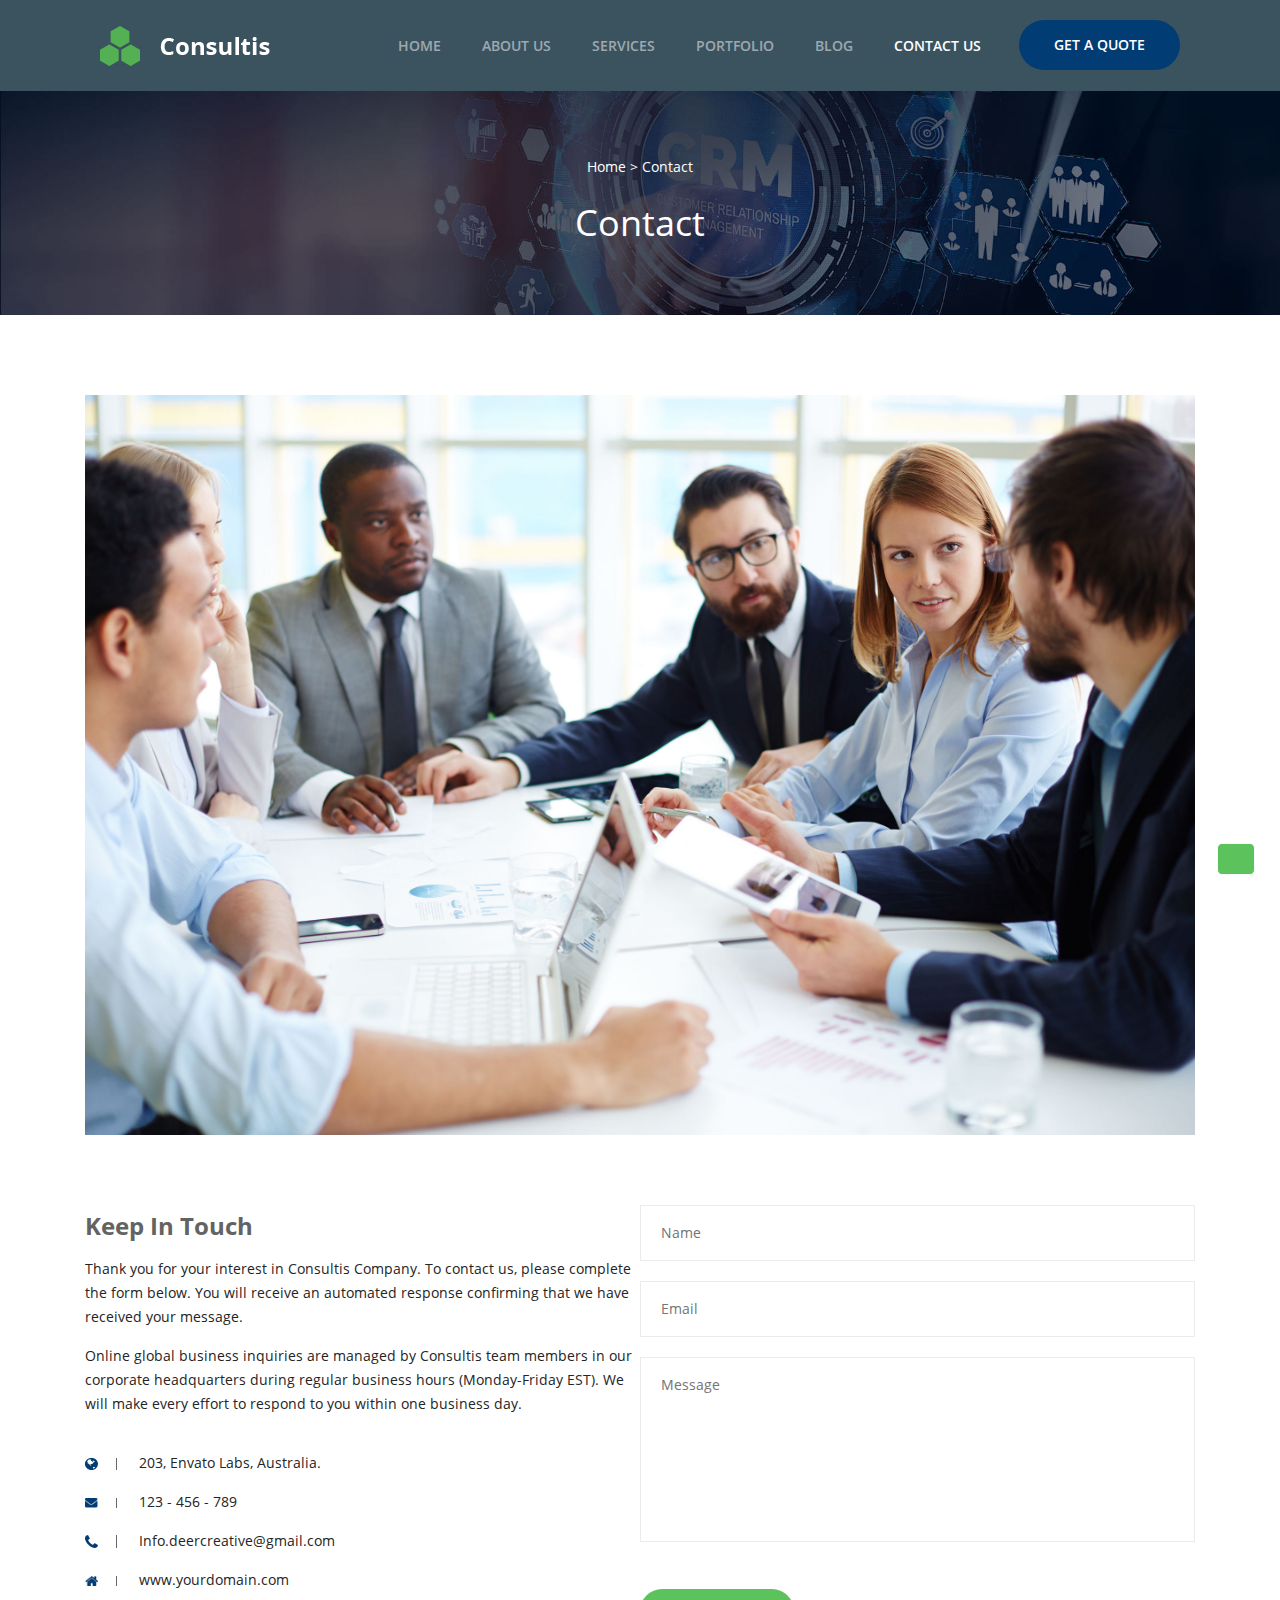
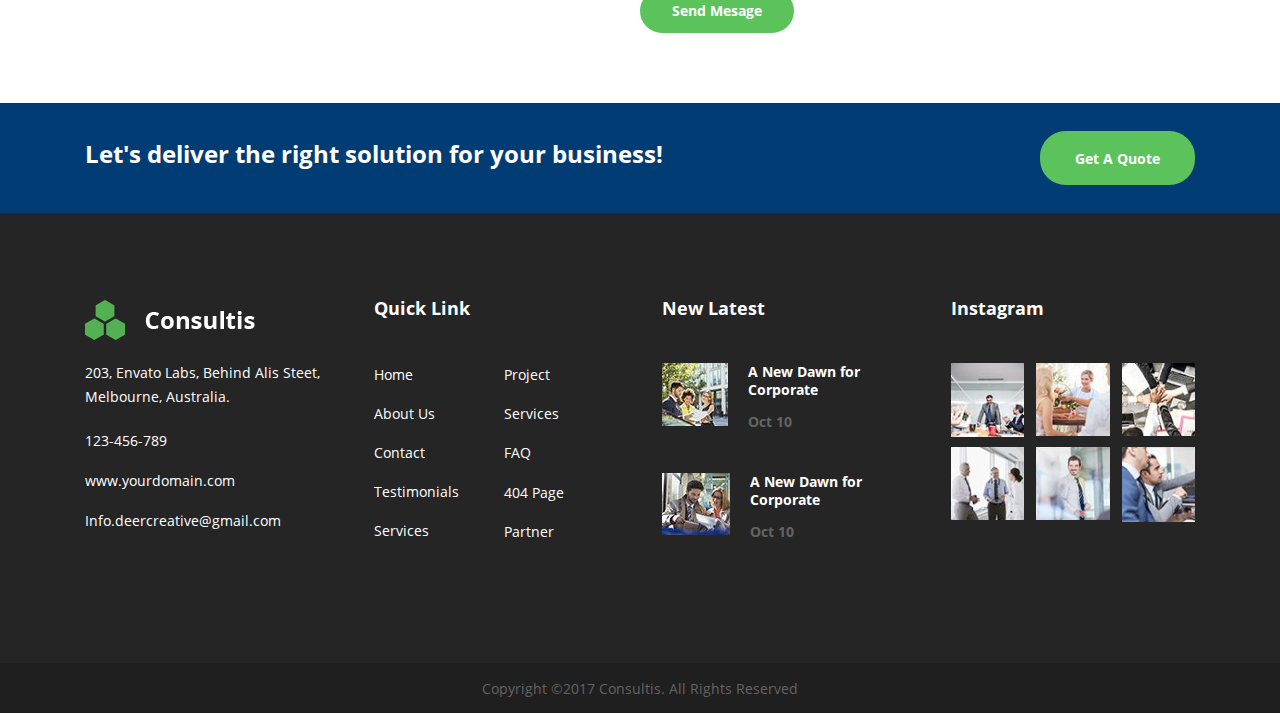
<file: contact.html>
<!DOCTYPE html>
<html>

<head>
	<title>contact</title>
	<link rel="stylesheet" type="text/css" href="style.css">
	<meta name="viewport" content="width=device-width, initial-scale=1">
	<script src="https://ajax.googleapis.com/ajax/libs/jquery/3.5.1/jquery.min.js"></script>
	<link rel="stylesheet" href="https://use.fontawesome.com/releases/v5.6.3/css/all.css"
		integrity="sha384-UHRtZLI+pbxtHCWp1t77Bi1L4ZtiqrqD80Kn4Z8NTSRyMA2Fd33n5dQ8lWUE00s/" crossorigin="anonymous">
	<link rel="stylesheet" type="text/css" href="animate.css">
	<script type="text/javascript" src="http://wowslider.com/images/effects/rotate.js"></script>
	<script type="text/javascript" src="http://wowslider.com/images/demo/jquery.js"></script>
	<script type="text/javascript" src="http://wowslider.com/styles/a.js"></script>
	<link rel="stylesheet" type="text/css" href="http://wowslider.com/sliders/demo-57/engine1/style.css" />
	<link rel="stylesheet" type="text/css" href="http://wowslider.com/sliders/demo-57/engine1/style.css" />
	<link rel="stylesheet" href="https://cdnjs.cloudflare.com/ajax/libs/twitter-bootstrap/4.4.1/css/bootstrap.min.css"
		integrity="sha256-L/W5Wfqfa0sdBNIKN9cG6QA5F2qx4qICmU2VgLruv9Y=" crossorigin="anonymous" />
</head>

<body>
	<div id="menu-page">

		<div class="container">
			<nav class="navbar navbar-expand-lg navbar-dark justify-content-sm-start" id="navbar-menu">
				<div class="container-fluid">
					<a class="navbar-brand order-1 order-lg-0 ml-lg-0 ml-2" href="#"><img src="img/Logo2.png"></a></a>
					<a class="navbar-toggler order-1 order-lg-0 ml-lg-0 ml-2" href="#"><span
							class="navbar-toggler-icon"></span></a>
					<div class="collapse navbar-collapse p-3 p-lg-0 mt-5 mt-lg-0 d-flex flex-column flex-lg-row flex-xl-row justify-content-lg-end mobileMenu"
						id="navbarSupportedContent">
						<ul class="navbar-nav align-self-stretch">
							<li class="nav-item"><a class="nav-link nav-color" href="index.html">Home</a></li>
							<li class="nav-item"><a class="nav-link nav-color" href="about.html">about us</a></li>
							<li class="nav-item"><a class="nav-link nav-color" href="service.html">services</a></li>
							<li class="nav-item"><a class="nav-link nav-color" href="project.html">Portfolio</a></li>
							<li class="nav-item"><a class="nav-link nav-color" href="blog.html">Blog</a></li>
							<li class="nav-item active"><a class="nav-link nav-color" href="contact.html">Contact US</a>
							</li>
							<li class="nav-item"><a class="nav-link nav-color" id="menuid-button" href="#">GET A
									QUOTE</a></li>
						</ul>
					</div>
				</div>
			</nav>
		</div>

	</div>
	<div id="myModal" class="modal">

		<!-- Modal content -->
		<div class="modal-content" id="modal-fix">
			<span class="close">&times;</span>
			<h2>GET A QUOTE</h2>
			<p>Use your email account</p>
			<input type="text" placeholder="LastName" class="modal-input">
			<input type="email" placeholder="FirstName" class="modal-input">
			<input type="email" placeholder="Email" class="modal-input">
			<input type="Password" placeholder="Password" class="modal-input">
			<a href="">Creat Account</a>
		</div>

	</div>
	<div id="about-menu-text">
		<div class="container">
			<p>Home > Contact</p>
			<h1>Contact</h1>
		</div>
	</div>
	<div id="contact-img">
		<div class="container">
			<img src="img/contactbanner.jpg">
		</div>

	</div>
	<div id="contact-text">
		<div class="container">
			<div id="contact-text-left">
				<h1>Keep In Touch</h1>
				<p>Thank you for your interest in Consultis Company. To contact us, please complete the form below. You
					will receive an automated response confirming that we have received your message.</p>
				<p>Online global business inquiries are managed by Consultis team members in our corporate headquarters
					during regular business hours (Monday-Friday EST). We will make every effort to respond to you
					within one business day.</p>
				<div id="contact-text-left1">
					<div>
						<img src="img/iconcontact1.png">
						<p>203, Envato Labs, Australia.</p>
					</div>
					<div>
						<img src="img/iconcontact2.png">
						<p>123 - 456 - 789</p>
					</div>
					<div>
						<img src="img/iconcontact3.png">
						<p>Info.deercreative@gmail.com </p>
					</div>
					<div>
						<img src="img/iconcontact4.png">
						<p>www.yourdomain.com</p>
					</div>

				</div>
			</div>
			<div id="contact-text-right">
				<input type="text" name="text" placeholder="Name">
				<input type="text" name="text" placeholder="Email">
				<textarea id="message" placeholder="Message"></textarea>
				<button>Send Mesage</button>
			</div>
		</div>

	</div>
	<div id="about-action">
		<div class="container">
			<h3>Let's deliver the right solution for your business!</h3>
			<button>Get A Quote</button>
		</div>

	</div>
	<footer>
		<div class="container">
			<div id="footer">
				<div id="footer1">
					<h1><a href="#"><img src="img/Logo2.png"></a></h1>
					<p id="footer-text1">203, Envato Labs, Behind Alis Steet, Melbourne, Australia.</p>
					<p class="footer-text2">123-456-789</p>
					<p class="footer-text2">www.yourdomain.com</p>
					<p class="footer-text2">Info.deercreative@gmail.com</p>
				</div>
				<div id="footer2">
					<h1 class="text-footer">Quick Link</h1>
					<div id="footer2-text1">
						<ul id="footer2-text11">
							<li><a href="#"> Home</a></li>
							<li><a href="#"> About Us</a></li>
							<li><a href="#"> Contact</a></li>
							<li><a href="#"> Testimonials</a></li>
							<li><a href="#"> Services</a></li>
						</ul>
						<ul>
							<li><a href="#"> Project</a></li>
							<li><a href="#"> Services</a></li>
							<li><a href="#"> FAQ</a></p>
							<li><a href="#"> 404 Page</a></li>
							<li><a href="#"> Partner</a></li>
						</ul>
					</div>
				</div>
				<div id="footer3">
					<h1 class="text-footer">New Latest</h1>
					<div class="footer3-img">
						<div class="footer3-img1">
							<img src="img/foc1.png">
						</div>
						<div class="footer3-img2">
							<h5>A New Dawn for Corporate</h5>
							<p>Oct 10</p>
						</div>
					</div>
					<div class="footer3-img">
						<div class="footer3-img1">
							<img src="img/foc2.png">
						</div>
						<div class="footer3-img2">
							<h5>A New Dawn for Corporate</h5>
							<p>Oct 10</p>
						</div>
					</div>
				</div>
				<div id="footer4">
					<h1 class="text-footer">Instagram</h1>
					<div id="footer4-img">
						<div>
							<img src="img/fo1.png">
						</div>
						<div>
							<img src="img/fo2.png">
						</div>
						<div>
							<img src="img/fo3.png">
						</div>
						<div>
							<img src="img/fo4.png">
						</div>
						<div>
							<img src="img/fo5.png">
						</div>
						<div>
							<img src="img/fo6.png">
						</div>
					</div>
				</div>
			</div>
		</div>
	</footer>
	<div id="footer-bottom">
		<p>Copyright &copy;2017 Consultis. All Rights Reserved</p>
	</div>
	<a id="back-to-top" href="#" class="btn btn-light btn-lg back-to-top" role="button"><i
			class="fas fa-chevron-up"></i></a>

</body>
<script type="text/javascript" src="home.js"></script>
<script type="text/javascript" src="http://wowslider.com/images/demo/wowslider.js"></script>
<script type="text/javascript" src="http://wowslider.com/sliders/demo-57/engine1/script.js"></script>
<script type="text/javascript" src="wow.min.js"></script>
<script>new WOW().init();</script>
<script src="https://cdnjs.cloudflare.com/ajax/libs/jquery/3.4.1/jquery.min.js"
	integrity="sha256-CSXorXvZcTkaix6Yvo6HppcZGetbYMGWSFlBw8HfCJo=" crossorigin="anonymous"></script>
<script src="https://cdnjs.cloudflare.com/ajax/libs/twitter-bootstrap/4.4.1/js/bootstrap.bundle.min.js"
	integrity="sha256-OUFW7hFO0/r5aEGTQOz9F/aXQOt+TwqI1Z4fbVvww04=" crossorigin="anonymous"></script>

</html>
</file>
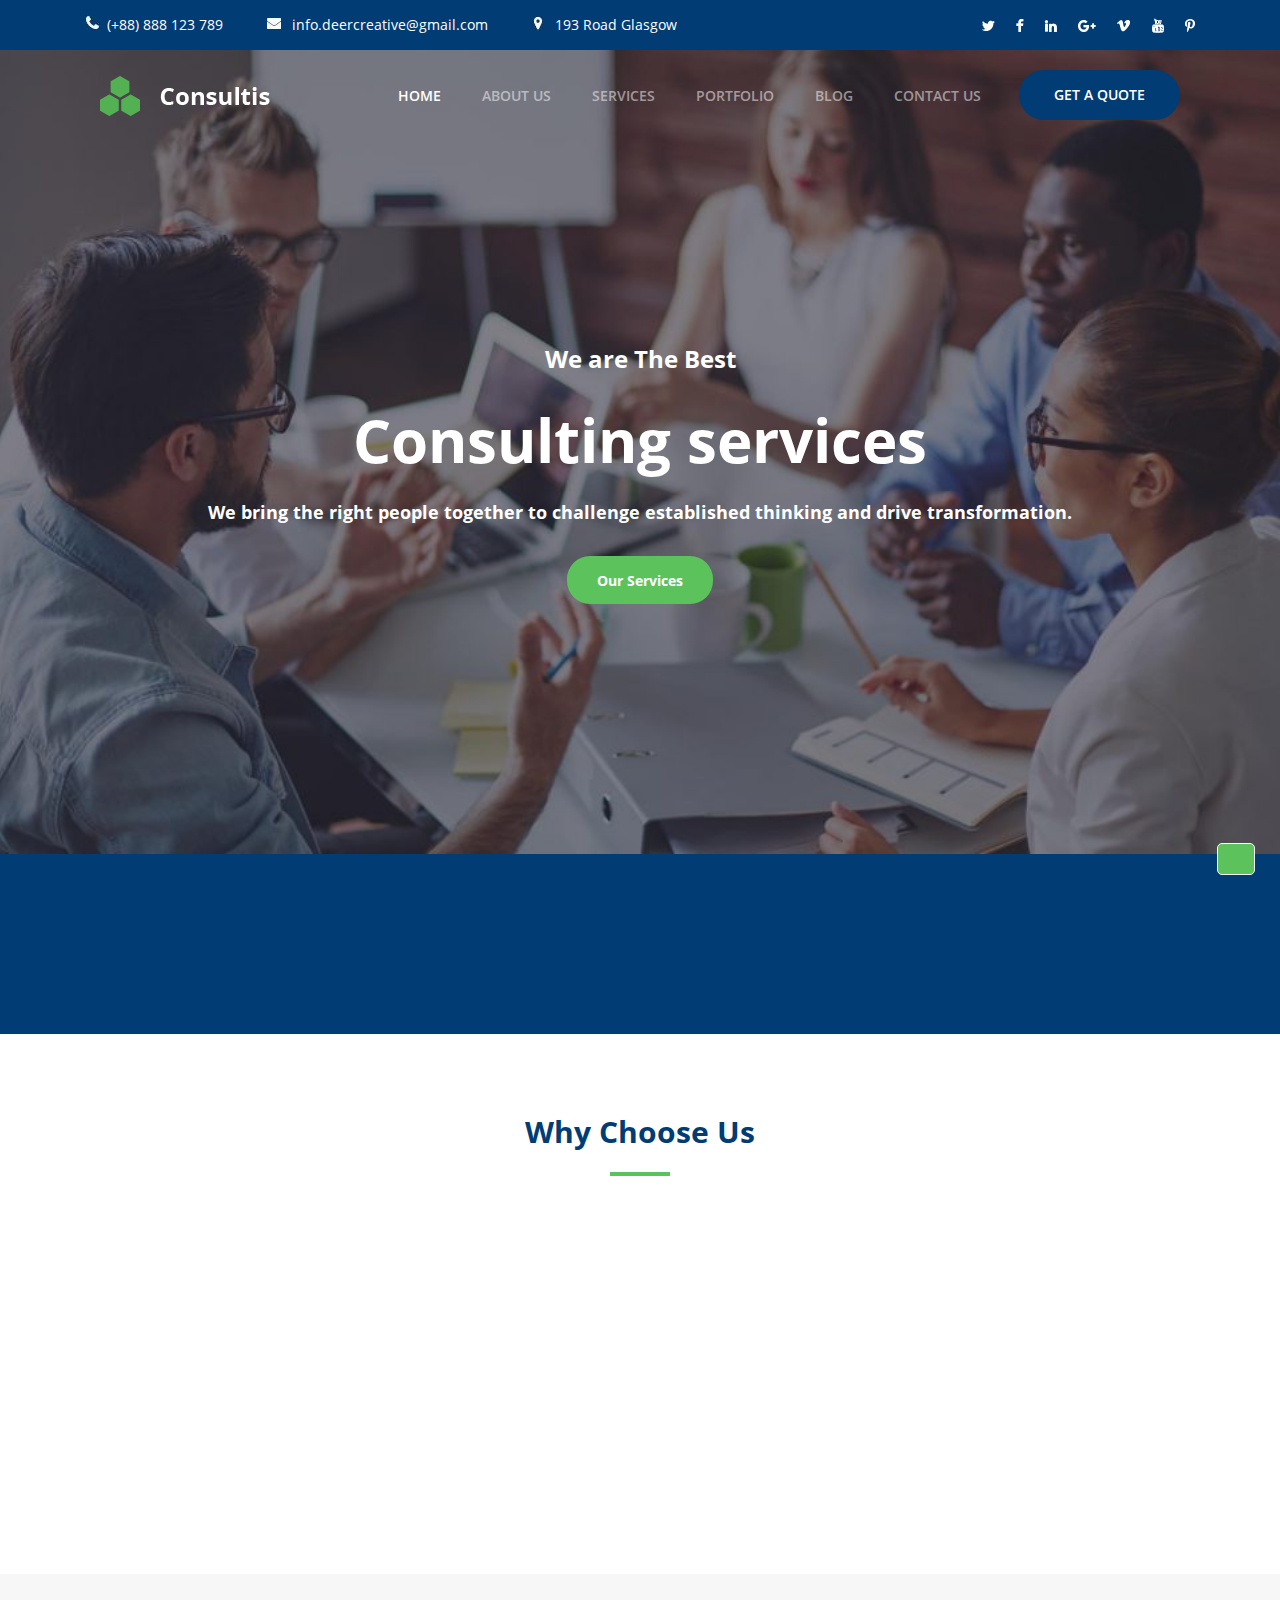
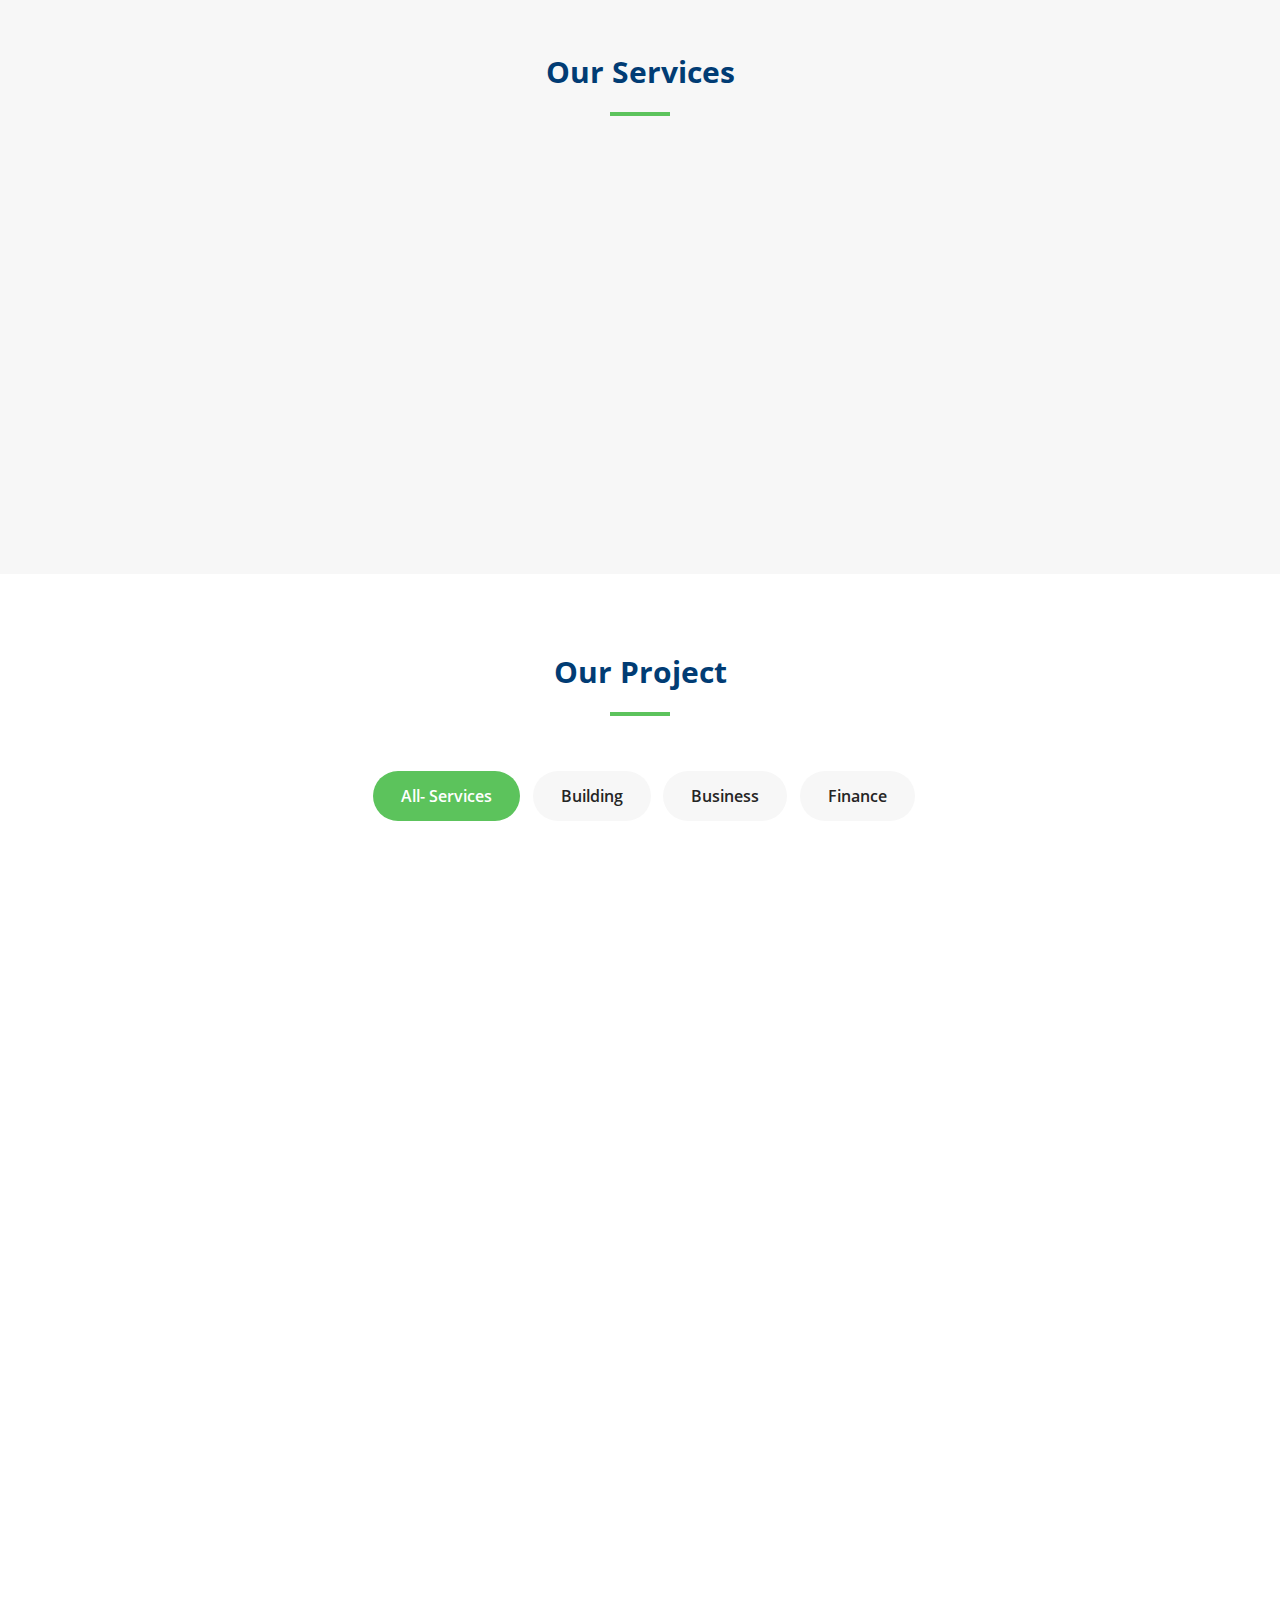
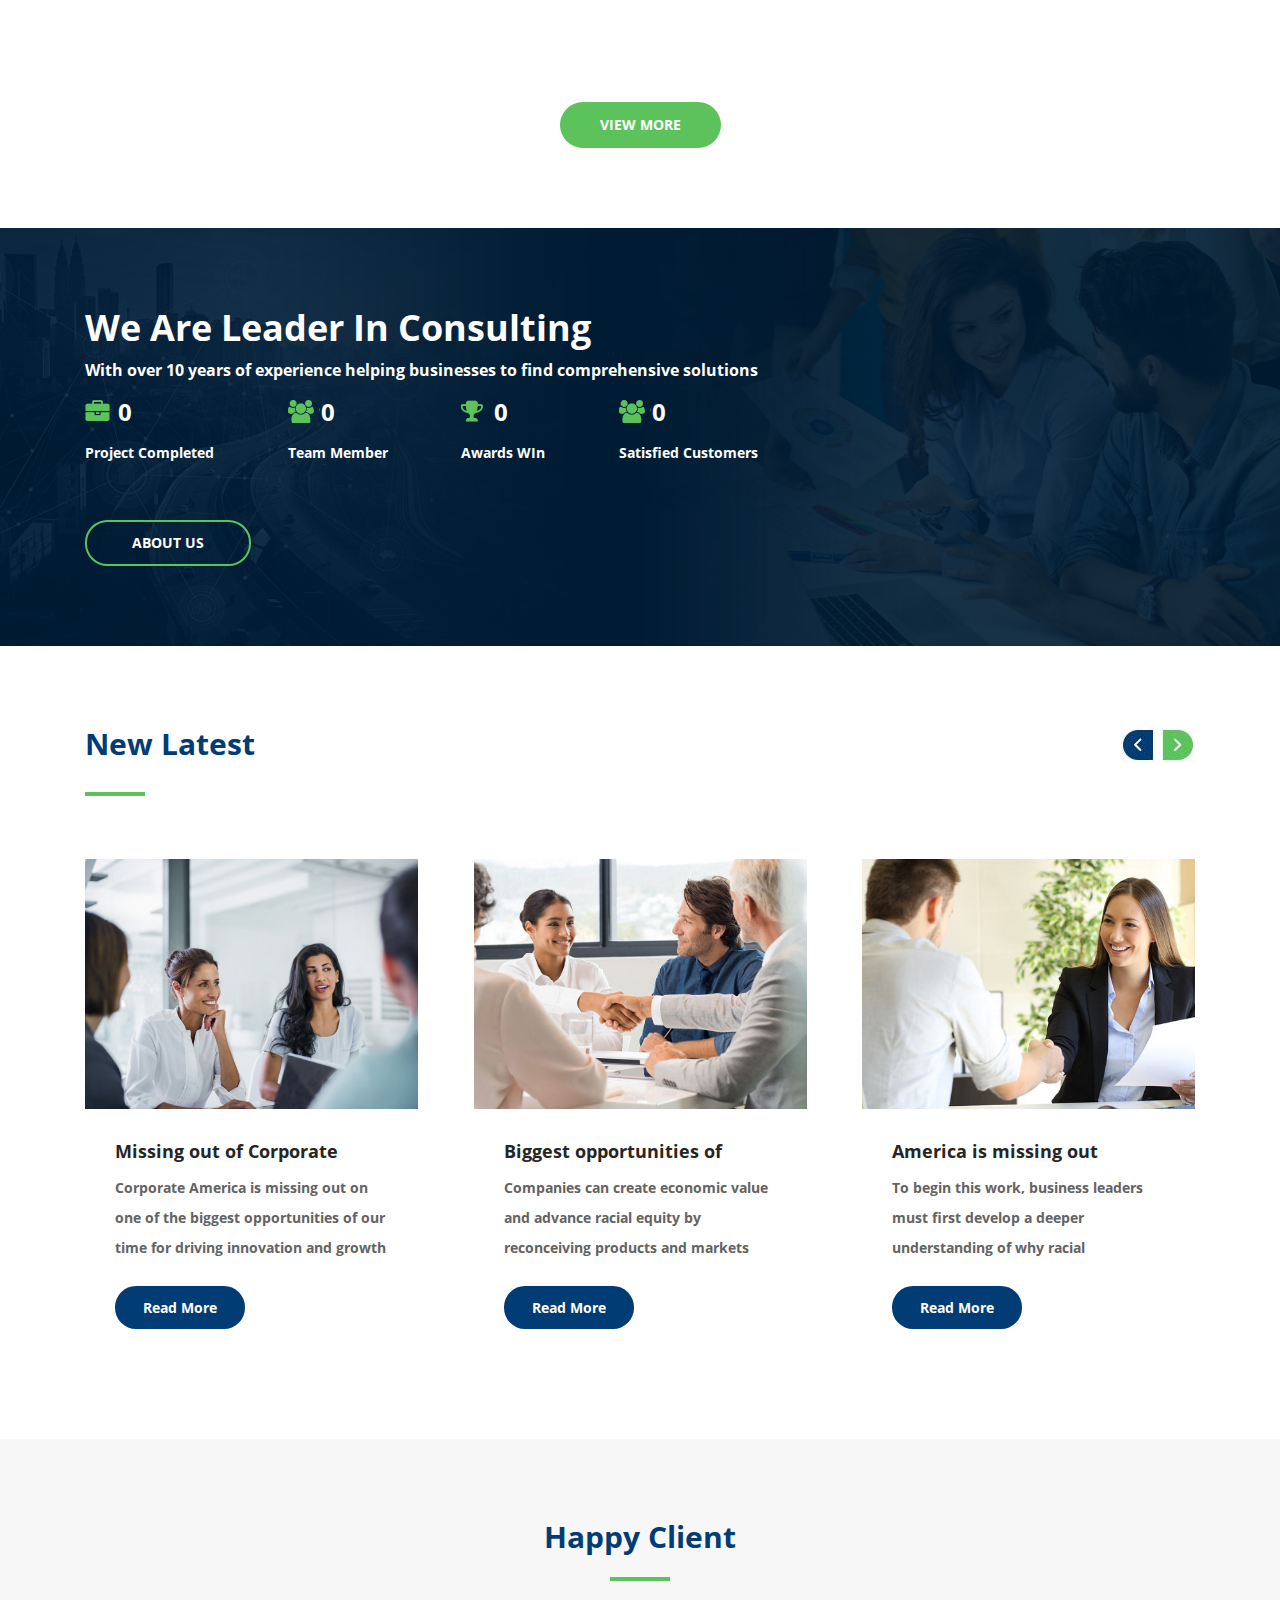
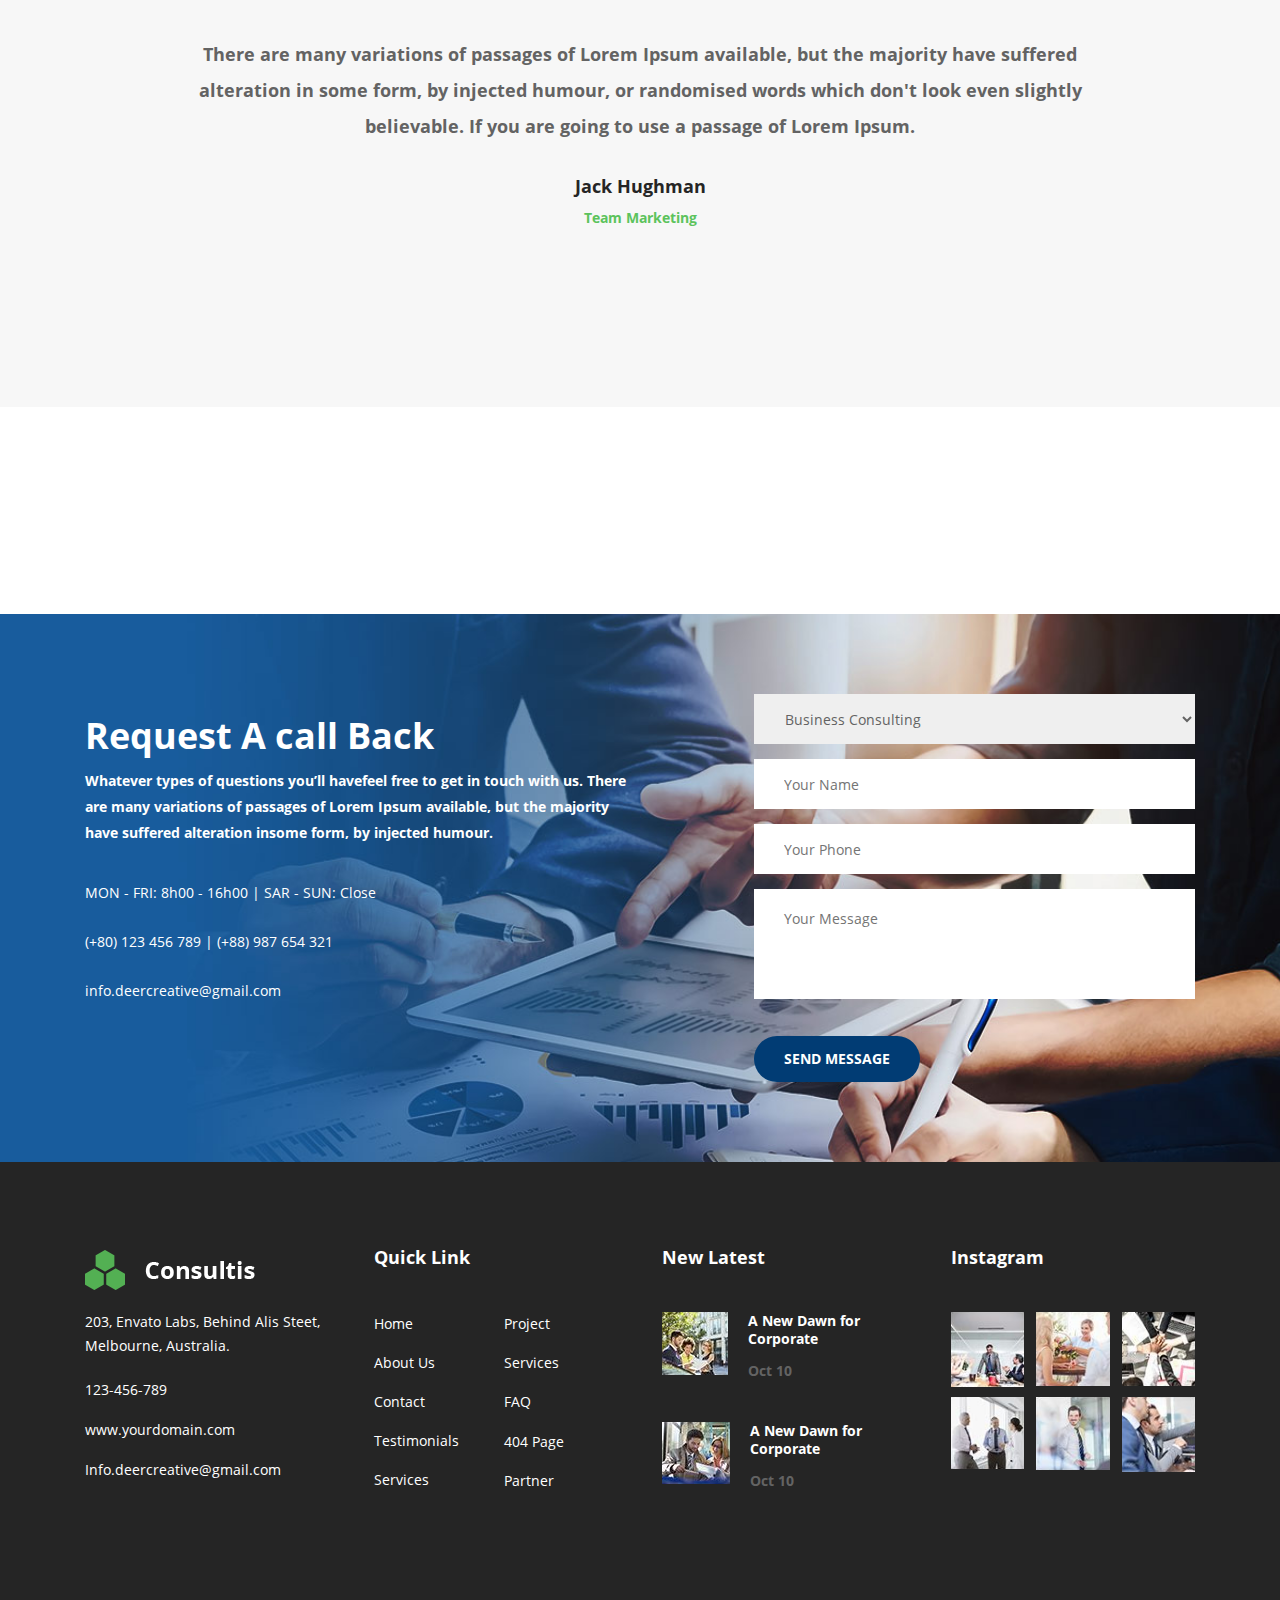
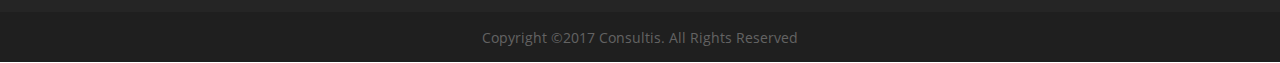
<file: home.html>
<!DOCTYPE html>
<html>
<head>
	<title>home</title>
	<link rel="stylesheet" type="text/css" href="style.css">
	<script src="https://ajax.googleapis.com/ajax/libs/jquery/3.5.1/jquery.min.js"></script>
	<link rel="stylesheet" href="https://use.fontawesome.com/releases/v5.6.3/css/all.css" integrity="sha384-UHRtZLI+pbxtHCWp1t77Bi1L4ZtiqrqD80Kn4Z8NTSRyMA2Fd33n5dQ8lWUE00s/" crossorigin="anonymous">
	<link rel="stylesheet" type="text/css" href="animate.css">
  	<script type="text/javascript" src="http://wowslider.com/images/effects/rotate.js"></script>  
	<script type="text/javascript" src="http://wowslider.com/images/demo/jquery.js"></script>
	<script type="text/javascript" src="http://wowslider.com/styles/a.js"></script>
	<link rel="stylesheet" type="text/css" href="http://wowslider.com/sliders/demo-57/engine1/style.css" />
	<link rel="stylesheet" href="https://cdnjs.cloudflare.com/ajax/libs/twitter-bootstrap/4.4.1/css/bootstrap.min.css" integrity="sha256-L/W5Wfqfa0sdBNIKN9cG6QA5F2qx4qICmU2VgLruv9Y=" crossorigin="anonymous"/>
</head>
<body>
<header>
		<div id="menu-top">
			<div class="container">
				<ul id="menu-top1">
					<li><p>(+88) 888 123 789</p></li>
					<li><p>info.deercreative@gmail.com</p></li>
					<li><p>193 Road Glasgow</p></li>
				</ul>
				<ul>
					<li><a href="#"><img src="img/iconsocial.png"></a></li>
				</ul>
			</div>
		</div>
		<div class="container">
			<nav class="navbar navbar-expand-lg navbar-dark justify-content-sm-start" id="navbar-menu">
      <div class="container-fluid">
        <a class="navbar-brand order-1 order-lg-0 ml-lg-0 ml-2" href="#"><img id="menu-img" src="img/Logo2.png"></a></a>
        <a class="navbar-toggler order-1 order-lg-0 ml-lg-0 ml-2" href="#"><span class="navbar-toggler-icon"></span></a>
       

        <div class="collapse navbar-collapse p-3 p-lg-0 mt-5 mt-lg-0 d-flex flex-column flex-lg-row flex-xl-row justify-content-lg-end mobileMenu" id="navbarSupportedContent">
          <ul class="navbar-nav align-self-stretch">
            <li class="nav-item active"><a class="nav-link nav-color" href="home.html">Home</a></li>
            <li class="nav-item"><a class="nav-link nav-color" href="about.html">about us</a></li>
            <li class="nav-item"><a class="nav-link nav-color" href="service.html">services</a></li>
            <li class="nav-item"><a class="nav-link nav-color" href="project.html">Portfolio</a></li>
            <li class="nav-item"><a class="nav-link nav-color" href="blog.html">Blog</a></li>
            <li class="nav-item"><a class="nav-link nav-color" href="contact.html">Contact US</a></li>
            <li class="nav-item"><a class="nav-link nav-color" id="menuid-button" href="#">GET A QUOTE</a></li>
          </ul>
        </div>
      </div>
    </nav>
		</div>
	
		<div id="menu-text">
			<div class="container">
			<h3 class="wow fadeIn" data-wow-duration="1s" data-wow-delay="0.2s" style="visibility: visible; animation-duration: 1s; animation-delay: 1s; animation-name: fadeIn;">We are The Best</h3>
			<h1 class="wow fadeIn" data-wow-duration="1s" data-wow-delay="0.6s" style="visibility: visible; animation-duration: 1s; animation-delay: 1s; animation-name: fadeIn;">Consulting services</h1>
			<p class="wow fadeIn" data-wow-duration="1s" data-wow-delay="1s" style="visibility: visible; animation-duration: 1s; animation-delay: 1s; animation-name: fadeIn;">We bring the right people together to challenge established thinking and drive transformation.</p>
			<button class="wow fadeInUp" data-wow-duration="1s" data-wow-delay="1.2s" style="visibility: visible; animation-duration: 1s; animation-delay: 1s; animation-name: fadeInUp;">Our Services</button>
			<div>
				<a href="#"></a>
				<a href="#"></a>
				<a href="#"></a>
			</div>
			</div>
		</div>
</header>

<!-- The Modal -->
<div id="myModal" class="modal">

  <!-- Modal content -->
  <div class="modal-content" id="modal-fix">
    <span class="close">&times;</span>
    <h2>GET A QUOTE</h2>
    <p>Use your email account</p>
    <input type="text" placeholder="LastName" class="modal-input" >
    <input type="email" placeholder="FirstName" class="modal-input" >
    <input type="email" placeholder="Email" class="modal-input" >
    <input type="Password" placeholder="Password" class="modal-input" >
    <a href="">Creat Account</a>
  </div>

</div>

<div id="menu-bottom">
			<div class="container">
			<p class="wow fadeInLeft" data-wow-duration="1s" data-wow-delay="1s" style="visibility: visible; animation-duration: 1s; animation-delay: 1s; animation-name: fadeInLeft;">Let's deliver the right solution for your business!</p>
			<button class="wow fadeInRight" data-wow-duration="1s" data-wow-delay="1s" style="visibility: visible; animation-duration: 1s; animation-delay: 1s; animation-name: fadeInRight;">Get A Quote</button>
		</div>
		</div>
<div id="home-choose">
	<div class="container">
		<h1 class="text">Why Choose Us</h1>
	<div id="home-choose-img">
		<div>
			<img src="img/Layer1.png" class="wow fadeIn" data-wow-duration="1s" data-wow-delay="0.3s" style="visibility: visible; animation-duration: 1s; animation-delay: 1s; animation-name: fadeIn;">
			<div class="wow fadeInUp" data-wow-duration="1s" data-wow-delay="1s" style="visibility: visible; animation-duration: 1s; animation-delay: 1s; animation-name: fadeInUp;">
				<h3>Proffesional</h3>
			<p>Many MBS program implementers do not track their financial performance beyond sales. They need to understand the factors</p>
			</div>
		</div>
		<div>
			<img src="img/Layer2.png" class="wow fadeIn" data-wow-duration="1s" data-wow-delay="0.5s" style="visibility: visible; animation-duration: 1s; animation-delay: 1s; animation-name: fadeIn;">
			<div class="wow fadeInUp" data-wow-duration="1s" data-wow-delay="1.2s" style="visibility: visible; animation-duration: 1s; animation-delay: 1s; animation-name: fadeInUp;">
				<h3>Fast And Secure</h3>
			<p>While MBS programs typically share information such as the market potential and product system design implementers</p>
			</div>
			
		</div>
		<div>
			<img src="img/Layer3.png" class="wow fadeIn" data-wow-duration="1s" data-wow-delay="0.7s" style="visibility: visible; animation-duration: 1s; animation-delay: 1s; animation-name: fadeIn;">
			<div class="wow fadeInUp" data-wow-duration="1s" data-wow-delay="1.4s" style="visibility: visible; animation-duration: 1s; animation-delay: 1s; animation-name: fadeInUp;">
				<h3>Expert Advisor</h3>
			<p>The recruitment toolkit helps MBS program implementers understand how to develop revenue, profit, and financial</p>
			</div>
			
		</div>
	</div>
	</div>
</div>
<div id="home-services">
	<div class="container">
		<h1 class="text">Our Services</h1>
		<div id="home-services-img">
			<div class="home-services-img1 wow fadeInLeft" data-wow-duration="1s" data-wow-delay="0.5s" style="visibility: visible; animation-duration: 1s; animation-delay: 1s; animation-name: fadeInLeft;">
				<h1></h1>
				<div class="home-services-img2"><h2></h2><img class="home-services-cong" src="img/iconcong.png"><img class="home-services-img5" src="img/ser1.png"></div>
				<h3>Consulting Services</h3>
				<p>Generate insights on factors influencing viability and sustainability.</p>
			</div>
			<div class="home-services-img1 wow fadeInLeft" data-wow-duration="1s" data-wow-delay="0.2s" style="visibility: visible; animation-duration: 1s; animation-delay: 1s; animation-name: fadeInLeft;">
				<h1></h1>
				<div class="home-services-img2"><h2></h2><img class="home-services-cong" src="img/iconcong.png"><img class="home-services-img5" src="img/ser2.png"></div>
				<h3>Business Consulting</h3>
				<p>Identify low-performing enterprises in need of improvement to reduce.</p>
			</div>
			<div class="home-services-img1 wow fadeInRight" data-wow-duration="1s" data-wow-delay="0.2s" style="visibility: visible; animation-duration: 1s; animation-delay: 1s; animation-name: fadeInRight;">
				<h1></h1>
				<div class="home-services-img2"><h2></h2><img class="home-services-cong" src="img/iconcong.png"><img class="home-services-img5" src="img/ser3.png"></div>
				<h3>Marketing Consulting</h3>
				<p>Lorem Ipsum is simply dummy text of he printing and typesetting industry.</p>
			</div>
			<div class="home-services-img1 wow fadeInRight" data-wow-duration="1s" data-wow-delay="0.5s" style="visibility: visible; animation-duration: 1s; animation-delay: 1s; animation-name: fadeInRight;">
				<h1></h1>
				<div class="home-services-img2"><h2></h2><img class="home-services-cong" src="img/iconcong.png"><img class="home-services-img5" src="img/ser2.png"></div>
				<h3>IT Consulting</h3>
				<p>This toolkit is designed for MBS programs at different stages of the program.</p>
			</div>
		</div>
		<div>
			<a href="#"></a>
			<a href="#"></a>
			<a href="#"></a>
		</div>
	</div>
</div>
<div id="menu-project">
	<div class="container">
		<h1 class="text">Our Project</h1>
		<ul>
			<li><p class="tablinks" onclick="openCity(event, 'menu-project-img')" id="defaultOpen">All- Services</p></li>
			<li><p class="tablinks" onclick="openCity(event, 'menu-project-img2')">building</p></li>
			<li><p class="tablinks" onclick="openCity(event, 'menu-project-img3')">business</p></li>
			<li><p class="tablinks" onclick="openCity(event, 'menu-project-img4')">finance</p></li>
		</ul>
		<div id="menu-project-img" class="tabcontent">
			<div style="display: flex;
			flex-wrap: wrap;justify-content: space-between;">
				<div class="wow fadeIn menu-project-img-hover" data-wow-duration="1s" data-wow-delay="0.2s" style="visibility: visible; animation-duration: 1s; animation-delay: 1s; animation-name: fadeIn;">
					<h1></h1>
					<img class="menu-project-img-hover1" src="img/Icon21.png">
					
					<img class="menu-project-img8" src="img/jec1.png">
				</div>
				<div class="wow fadeIn menu-project-img-hover" data-wow-duration="1s" data-wow-delay="0.4s" style="visibility: visible; animation-duration: 1s; animation-delay: 1s; animation-name: fadeIn;">
					<h1></h1>
					<img class="menu-project-img-hover1" src="img/Icon21.png">
					<img class="menu-project-img8" src="img/jec2.png">
				</div>
				<div class="wow fadeIn menu-project-img-hover" data-wow-duration="1s" data-wow-delay="0.6s" style="visibility: visible; animation-duration: 1s; animation-delay: 1s; animation-name: fadeIn;">
					<h1></h1>
					<img class="menu-project-img-hover1" src="img/Icon21.png">
					<img class="menu-project-img8" src="img/jec3.png">
				</div>
				<div class="wow fadeIn menu-project-img-hover" data-wow-duration="1s" data-wow-delay="0.8s" style="visibility: visible; animation-duration: 1s; animation-delay: 1s; animation-name: fadeIn;">
					<h1></h1>
					<img class="menu-project-img-hover1" src="img/Icon21.png">
					<img class="menu-project-img8" src="img/jec4.png">
				</div>
				<div class="wow fadeIn menu-project-img-hover" data-wow-duration="1s" data-wow-delay="1.0s" style="visibility: visible; animation-duration: 1s; animation-delay: 1s; animation-name: fadeIn;">
					<h1></h1>
					<img class="menu-project-img-hover1" src="img/Icon21.png">
					<img class="menu-project-img8" src="img/jec5.png">
				</div>
				<div class="wow fadeIn menu-project-img-hover" data-wow-duration="1s" data-wow-delay="1.2s" style="visibility: visible; animation-duration: 1s; animation-delay: 1s; animation-name: fadeIn;">
					<h1></h1>
					<img class="menu-project-img-hover1" src="img/Icon21.png">
					<img class="menu-project-img8" src="img/jec6.jpg">
				</div>
			</div>
			
		</div>
		<div id="menu-project-img2" class="tabcontent">
			<div style="display: flex;
			flex-wrap: wrap;justify-content: space-between;">
				<div class="wow fadeIn menu-project-img-hover" data-wow-duration="1s" data-wow-delay="0.2s" style="visibility: visible; animation-duration: 1s; animation-delay: 1s; animation-name: fadeIn;">
					<h1></h1>
					<img class="menu-project-img-hover1" src="img/Icon21.png">
					<img class="menu-project-img8" src="img/jec7.jpg">
				</div>
				<div class="wow fadeIn menu-project-img-hover" data-wow-duration="1s" data-wow-delay="0.4s" style="visibility: visible; animation-duration: 1s; animation-delay: 1s; animation-name: fadeIn;">
					<h1></h1>
					<img class="menu-project-img-hover1" src="img/Icon21.png">
					<img class="menu-project-img8" src="img/jec8.jpg">
				</div>
				<div class="wow fadeIn menu-project-img-hover" data-wow-duration="1s" data-wow-delay="0.6s" style="visibility: visible; animation-duration: 1s; animation-delay: 1s; animation-name: fadeIn;">
					<h1></h1>
					<img class="menu-project-img-hover1" src="img/Icon21.png">
					<img class="menu-project-img8" src="img/jec9.jpg">
				</div>
				<div class="wow fadeIn menu-project-img-hover" data-wow-duration="1s" data-wow-delay="0.8s" style="visibility: visible; animation-duration: 1s; animation-delay: 1s; animation-name: fadeIn;">
					<h1></h1>
					<img class="menu-project-img-hover1" src="img/Icon21.png">
					<img class="menu-project-img8" src="img/jec10.jpg">
				</div>
				<div class="wow fadeIn menu-project-img-hover" data-wow-duration="1s" data-wow-delay="1s" style="visibility: visible; animation-duration: 1s; animation-delay: 1s; animation-name: fadeIn;">
					<h1></h1>
					<img class="menu-project-img-hover1" src="img/Icon21.png">
					<img class="menu-project-img8" src="img/jec11.jpg">
				</div>
				<div class="wow fadeIn menu-project-img-hover" data-wow-duration="1s" data-wow-delay="1.2s" style="visibility: visible; animation-duration: 1s; animation-delay: 1s; animation-name: fadeIn;">
					<h1></h1>
					<img class="menu-project-img-hover1" src="img/Icon21.png">
					<img class="menu-project-img8" src="img/jec12.jpg">
				</div>
			</div>
		</div>
		<div id="menu-project-img3" class="tabcontent">
			<div style="display: flex;
			flex-wrap: wrap;justify-content: space-between;">
				<div class="wow fadeIn menu-project-img-hover" data-wow-duration="1s" data-wow-delay="0.2s" style="visibility: visible; animation-duration: 1s; animation-delay: 1s; animation-name: fadeIn;">
					<h1></h1>
					<img class="menu-project-img-hover1" src="img/Icon21.png">
					<img class="menu-project-img8" src="img/jec13.jpg">
				</div>
				<div class="wow fadeIn menu-project-img-hover" data-wow-duration="1s" data-wow-delay="0.4s" style="visibility: visible; animation-duration: 1s; animation-delay: 1s; animation-name: fadeIn;">
					<h1></h1>
					<img class="menu-project-img-hover1" src="img/Icon21.png">
					<img class="menu-project-img8" src="img/jec14.jpg">
				</div>
				<div class="wow fadeIn menu-project-img-hover" data-wow-duration="1s" data-wow-delay="0.6s" style="visibility: visible; animation-duration: 1s; animation-delay: 1s; animation-name: fadeIn;">
					<h1></h1>
					<img class="menu-project-img-hover1" src="img/Icon21.png">
					<img class="menu-project-img8" src="img/jec15.jpg">
				</div>
				<div class="wow fadeIn menu-project-img-hover" data-wow-duration="1s" data-wow-delay="0.8s" style="visibility: visible; animation-duration: 1s; animation-delay: 1s; animation-name: fadeIn;">
					<h1></h1>
					<img class="menu-project-img-hover1" src="img/Icon21.png">
					<img class="menu-project-img8" src="img/jec16.jpg">
				</div>
				<div class="wow fadeIn menu-project-img-hover" data-wow-duration="1s" data-wow-delay="1s" style="visibility: visible; animation-duration: 1s; animation-delay: 1s; animation-name: fadeIn;">
					<h1></h1>
					<img class="menu-project-img-hover1" src="img/Icon21.png">
					<img class="menu-project-img8" src="img/jec17.jpg">
				</div>
				<div class="wow fadeIn menu-project-img-hover" data-wow-duration="1s" data-wow-delay="1.2s" style="visibility: visible; animation-duration: 1s; animation-delay: 1s; animation-name: fadeIn;">
					<h1></h1>
					<img class="menu-project-img-hover1" src="img/Icon21.png">
					<img class="menu-project-img8" src="img/jec18.jpg">
				</div>
			</div>
		</div>
		<div id="menu-project-img4" class="tabcontent">
			<div style="display: flex;
			flex-wrap: wrap;justify-content: space-between;">
				<div class="wow fadeIn menu-project-img-hover" data-wow-duration="1s" data-wow-delay="0.2s" style="visibility: visible; animation-duration: 1s; animation-delay: 1s; animation-name: fadeIn;">
					<h1></h1>
					<img class="menu-project-img-hover1" src="img/Icon21.png">
					<img class="menu-project-img8" src="img/jec19.jpg">
				</div>
				<div class="wow fadeIn menu-project-img-hover" data-wow-duration="1s" data-wow-delay="0.4s" style="visibility: visible; animation-duration: 1s; animation-delay: 1s; animation-name: fadeIn;">
					<h1></h1>
					<img class="menu-project-img-hover1" src="img/Icon21.png">
					<img class="menu-project-img8" src="img/jec20.jpg">
				</div>
				<div class="wow fadeIn menu-project-img-hover" data-wow-duration="1s" data-wow-delay="0.6s" style="visibility: visible; animation-duration: 1s; animation-delay: 1s; animation-name: fadeIn;">
					<h1></h1>
					<img class="menu-project-img-hover1" src="img/Icon21.png">
					<img class="menu-project-img8" src="img/jec21.jpg">
				</div>
				<div class="wow fadeIn menu-project-img-hover" data-wow-duration="1s" data-wow-delay="0.8s" style="visibility: visible; animation-duration: 1s; animation-delay: 1s; animation-name: fadeIn;">
					<h1></h1>
					<img class="menu-project-img-hover1" src="img/Icon21.png">
					<img class="menu-project-img8" src="img/jec22.jpg">
				</div>
				<div class="wow fadeIn menu-project-img-hover" data-wow-duration="1s" data-wow-delay="1s" style="visibility: visible; animation-duration: 1s; animation-delay: 1s; animation-name: fadeIn;">
					<h1></h1>
					<img class="menu-project-img-hover1" src="img/Icon21.png">
					<img class="menu-project-img8" src="img/jec23.jpg">
				</div>
				<div class="wow fadeIn menu-project-img-hover" data-wow-duration="1s" data-wow-delay="1.2s" style="visibility: visible; animation-duration: 1s; animation-delay: 1s; animation-name: fadeIn;">
					<h1></h1>
					<img class="menu-project-img-hover1" src="img/Icon21.png">
					<img class="menu-project-img8" src="img/jec24.jpg">
				</div>
			</div>
		</div>
		<button>VIEW MORE</button>
	</div>
</div>
<div id="menu-leader">
	<div class="container">
		<div id="menu-leader-left">
			<h1>We Are Leader In Consulting</h1>
			<p>With over 10 years of experience helping businesses to find comprehensive solutions</p>
			<div id="menu-leader-left1">
				<div>
					<p id="menu-leader1" data-count="5000" class="counter-value">0</p>
					<p class="menu-leader2">Project Completed</p>
				</div>
				<div>
					<p id="menu-leader2" data-count="1500" class="counter-value">0</p>
					<p class="menu-leader2">Team Member</p>
				</div>
				<div>
					<p id="menu-leader3" data-count="3000" class="counter-value">0</p>
					<p class="menu-leader2">Awards WIn</p>
				</div>
				<div>
					<p id="menu-leader4" data-count="100" class="counter-value">0</p>
					<p class="menu-leader2">Satisfied Customers</p>
				</div>
			</div>
			<button>ABOUT US</button>
		</div>
		<div id="menu-leader-right">
			
		</div>
	</div>
</div>
<div id="home-new">
	<div class="container">
		<div id="home-new-top">
			<h1>New Latest</h1>
			<div>
				<p class="prev" onclick="plusSlides(-1)" style="display: inline-block;"><img src="img/iconreviewleft.png"></p>
				<p class="next" onclick="plusSlides(1)" style="display: inline-block;"><img src="img/iconreviewright.png"></p>
			</div>
		</div>
		<div class="home-new-text">
			<div class="home-new-text-wrap">
				<div>
					<div class="home-new-text-wrapimg">
						<img src="img/new1.jpg">
					</div>
					<div class="home-new-text1">
						<h3>Missing out of Corporate</h3>
						<p>Corporate America is missing out on one of the biggest opportunities of our time for driving innovation and growth</p>
						<button>Read More</button>
					</div>
				
				</div>
				<div>
					<div class="home-new-text-wrapimg"><img src="img/new2.jpg"></div>
					<div class="home-new-text1">
						<h3>Biggest opportunities of</h3>
						<p>Companies can create economic value and advance racial equity by reconceiving products and markets</p>
						<button>Read More</button>
					</div>
				</div>
				<div>
					<div class="home-new-text-wrapimg"><img src="img/new3.jpg"></div>
					<div class="home-new-text1">
						<h3>America is missing out</h3>
						<p>To begin this work, business leaders must first develop a deeper understanding of why racial</p>
						<button>Read More</button>
					</div>
				</div>
			</div>
		</div>


<div class="home-new-text">
			<div class="home-new-text-wrap">
				<div>
					<div class="home-new-text-wrapimg"><img src="img/new4.jpg"></div>
					<div class="home-new-text1">
						<h3>This report is a partnership</h3>
						<p>PolicyLink is a national research and action institute advancing racial and economic equity by Lifting Up</p>
						<button>Read More</button>
					</div>
				</div>
				<div>
					<div class="home-new-text-wrapimg"><img src="img/new5.jpg"></div>
					<div class="home-new-text1">
						<h3>How can leaders help markets</h3>
						<p>In this report, we provide guidance for philanthropic actors seeking to be more effective in supporting</p>
						<button>Read More</button>
					</div>
				
				</div>
				
				<div>
					<div class="home-new-text-wrapimg"><img src="img/new6.jpg"></div>
					<div class="home-new-text1">
						<h3>The study identified five key</h3>
						<p>Many MBS program implementers do not track their financial performance beyond sales. They need to understand</p>
						<button>Read More</button>
					</div>
				</div>
			</div>
		</div>
	<div style="text-align:center"> 
		<span class="dot" onclick="currentSlide(1)"></span> 
		<span class="dot" onclick="currentSlide(2)"></span> 
		<span class="dot" onclick="currentSlide(3)"></span>
		<span class="dot" onclick="currentSlide(4)"></span>
    </div>
</div>
</div>
<div id="home-client">
	<div class="container">
		<h1 class="text">Happy Client</h1>
		<p>There are many variations of passages of Lorem Ipsum available, but the majority have suffered alteration in some form, by injected humour, or randomised words which don't look even slightly believable. If you are going to use a passage of Lorem Ipsum.</p>
		<h3>Jack Hughman</h3>
		<h4>Team Marketing</h4>
		<div id="home-client-img">
			<a class="wow fadeIn" href="#" data-wow-duration="1s" data-wow-delay="0.2s" style="visibility: visible; animation-duration: 1s; animation-delay: 1s; animation-name: fadeIn;"><img src="img/client1.png"></a>
			<a class="wow fadeIn" href="#" data-wow-duration="1s" data-wow-delay="0.4s" style="visibility: visible; animation-duration: 1s; animation-delay: 1s; animation-name: fadeIn;"><img src="img/client3.png"></a>
			<a class="wow fadeIn" href="#" data-wow-duration="1s" data-wow-delay="0.6s" style="visibility: visible; animation-duration: 1s; animation-delay: 1s; animation-name: fadeIn;"><img src="img/client2.png"></a>
		</div>
		<div>
			<a href="#"></a>
			<a href="#"></a>
			<a href="#"></a>
		</div>
	</div>
</div>
<div id="home-logo">
	<div class="container">
		<div class="wow fadeIn" data-wow-duration="1s" data-wow-delay="0.2s" style="visibility: visible; animation-duration: 1s; animation-delay: 1s; animation-name: fadeIn;">
			<img src="img/icon1.png">
		</div>
		<div class="wow fadeIn" data-wow-duration="1s" data-wow-delay="0.4s" style="visibility: visible; animation-duration: 1s; animation-delay: 1s; animation-name: fadeIn;">
			<img src="img/icon2.png">
		</div>
		<div class="wow fadeIn" data-wow-duration="1s" data-wow-delay="0.6s" style="visibility: visible; animation-duration: 1s; animation-delay: 1s; animation-name: fadeIn;">
			<img src="img/icon3.png">
		</div>
		<div class="wow fadeIn" data-wow-duration="1s" data-wow-delay="0.8s" style="visibility: visible; animation-duration: 1s; animation-delay: 1s; animation-name: fadeIn;">
			<img src="img/icon4.png">
		</div>
		<div class="wow fadeIn" data-wow-duration="1s" data-wow-delay="1s" style="visibility: visible; animation-duration: 1s; animation-delay: 1s; animation-name: fadeIn;">
			<img src="img/icon5.png">
		</div>
	</div>
</div>
<div id="home-call">
	<div class="container">
		<div id="home-call-left">
		<h1>Request A call Back</h1>
		<p id="home-call-text1">Whatever types of questions you’ll havefeel free to get in touch with us.
There are many variations of passages of Lorem Ipsum available, but the majority have suffered alteration insome form, by injected humour.</p>
		<p class="home-call-text2">MON - FRI: 8h00 - 16h00   |   SAR - SUN: Close</p>
		<p class="home-call-text2">(+80) 123 456 789   |   (+88) 987 654 321</p>
		<p class="home-call-text2">info.deercreative@gmail.com</p>
	</div>
	<div id="home-call-right">
		<form>
			<select>
				<option>Business Consulting</option>
				<option>Business Consulting2</option>
			</select>
			<input type="text" name="text" placeholder="Your Name" id="name">
			<input type="text" name="text" placeholder="Your Phone" id="phone">
			<textarea placeholder="Your Message" id="message"></textarea>
			<button>send message</button>
		</form>
	</div>
	</div>
</div>
<footer>
	<div class="container">
		<div id="footer">
			<div id="footer1">
				<h1><a href="#"><img src="img/Logo2.png"></a></h1>
				<p id="footer-text1">203, Envato Labs, Behind Alis Steet, Melbourne, Australia.</p>
				<p class="footer-text2">123-456-789</p>
				<p class="footer-text2">www.yourdomain.com</p>
				<p class="footer-text2">Info.deercreative@gmail.com</p>
			</div>
			<div id="footer2">
				<h1 class="text-footer">Quick Link</h1>
				<div id="footer2-text1">
					<ul id="footer2-text11">
						<li><a href="#">Home</a></li>
						<li><a href="#">About Us</a></li>
						<li><a href="#">Contact</a></li>
						<li><a href="#">Testimonials</a></li>
						<li><a href="#">Services</a></li>
					</ul>
					<ul>
						<li><a href="#">Project</a></li>
						<li><a href="#">Services</a></li>
						<li><a href="#">FAQ</a></p>
						<li><a href="#">404 Page</a></li>
						<li><a href="#">Partner</a></li>
					</ul>
				</div>
			</div>
			<div id="footer3">
				<h1 class="text-footer">New Latest</h1>
				<div class="footer3-img">
					<div class="footer3-img1">
						<img src="img/foc1.png">
					</div>
					<div class="footer3-img2">
						<h5>A New Dawn for Corporate</h5>
						<p>Oct 10</p>
					</div>
				</div>
				<div class="footer3-img">
					<div class="footer3-img1">
						<img src="img/foc2.png">
					</div>
					<div class="footer3-img2">
						<h5>A New Dawn for Corporate</h5>
						<p>Oct 10</p>
					</div>
				</div>
			</div>
			<div id="footer4">
				<h1 class="text-footer">Instagram</h1>
				<div id="footer4-img">
					<div>
						<img src="img/fo1.png">
					</div>
					<div>
						<img src="img/fo2.png">
					</div>
					<div>
						<img src="img/fo3.png">
					</div>
					<div>
						<img src="img/fo4.png">
					</div>
					<div>
						<img src="img/fo5.png">
					</div>
					<div>
						<img src="img/fo6.png">
					</div>
				</div>
			</div>
		</div>
	</div>
</footer>
<div id="footer-bottom">
	<p>Copyright &copy;2017 Consultis. All Rights Reserved</p>
</div>
<a id="back-to-top" href="#" class="btn btn-light btn-lg back-to-top" role="button"><i class="fas fa-chevron-up"></i></a>

</body>
<script type="text/javascript">
	function openCity(evt, cityName) {
  var i, tabcontent, tablinks;
  tabcontent = document.getElementsByClassName("tabcontent");
  for (i = 0; i < tabcontent.length; i++) {
    tabcontent[i].style.display = "none";
  }
  tablinks = document.getElementsByClassName("tablinks");
  for (i = 0; i < tablinks.length; i++) {
    tablinks[i].className = tablinks[i].className.replace(" active", "");
  }
  document.getElementById(cityName).style.display = "block";
  evt.currentTarget.className += " active";
}

// Get the element with id="defaultOpen" and click on it
document.getElementById("defaultOpen").click();




var slideIndex = 0;
showSlides();
var slides,dots;

function showSlides() {
    var i;
    slides = document.getElementsByClassName("home-new-text");
    dots = document.getElementsByClassName("dot");
    for (i = 0; i < slides.length; i++) {
       slides[i].style.display = "none";  
    }
    slideIndex++;
    if (slideIndex> slides.length) {slideIndex = 1}    
    for (i = 0; i < dots.length; i++) {
        dots[i].className = dots[i].className.replace(" active", "");
    }
    slides[slideIndex-1].style.display = "block";  
    dots[slideIndex-1].className += " active";
    setTimeout(showSlides, 2600); // Change image every 8 seconds
}

function plusSlides(position) {
    slideIndex +=position;
    if (slideIndex> slides.length) {slideIndex = 1}
    else if(slideIndex<1){slideIndex = slides.length}
    for (i = 0; i < slides.length; i++) {
       slides[i].style.display = "none";  
    }
    for (i = 0; i < dots.length; i++) {
        dots[i].className = dots[i].className.replace(" active", "");
    }
    slides[slideIndex-1].style.display = "block";  
    dots[slideIndex-1].className += " active";
}

function currentSlide(index) {
    if (index> slides.length) {index = 1}
    else if(index<1){index = slides.length}
    for (i = 0; i < slides.length; i++) {
       slides[i].style.display = "none";  
    }
    for (i = 0; i < dots.length; i++) {
        dots[i].className = dots[i].className.replace(" active", "");
    }
    slides[index-1].style.display = "block";  
    dots[index-1].className += " active";
}


// Get the modal
var modal = document.getElementById("myModal");

// Get the button that opens the modal
var btn = document.getElementById("menuid-button");

// Get the <span> element that closes the modal
var span = document.getElementsByClassName("close")[0];

// When the user clicks the button, open the modal 
btn.onclick = function() {
  modal.style.display = "block";
}

// When the user clicks on <span> (x), close the modal
span.onclick = function() {
  modal.style.display = "none";
}

// When the user clicks anywhere outside of the modal, close it
window.onclick = function(event) {
  if (event.target == modal) {
    modal.style.display = "none";
  }
}
</script>
<script type="text/javascript" src="home.js"></script>
<script type="text/javascript" src="http://wowslider.com/images/demo/wowslider.js"></script>
<script type="text/javascript" src="http://wowslider.com/sliders/demo-57/engine1/script.js"></script>
<script type="text/javascript" src="wow.min.js"></script>
<script>new WOW().init();</script>
<script src="https://cdnjs.cloudflare.com/ajax/libs/jquery/3.4.1/jquery.min.js" integrity="sha256-CSXorXvZcTkaix6Yvo6HppcZGetbYMGWSFlBw8HfCJo=" crossorigin="anonymous"></script>
<script src="https://cdnjs.cloudflare.com/ajax/libs/twitter-bootstrap/4.4.1/js/bootstrap.bundle.min.js"integrity="sha256-OUFW7hFO0/r5aEGTQOz9F/aXQOt+TwqI1Z4fbVvww04=" crossorigin="anonymous"></script>
</html>
</file>
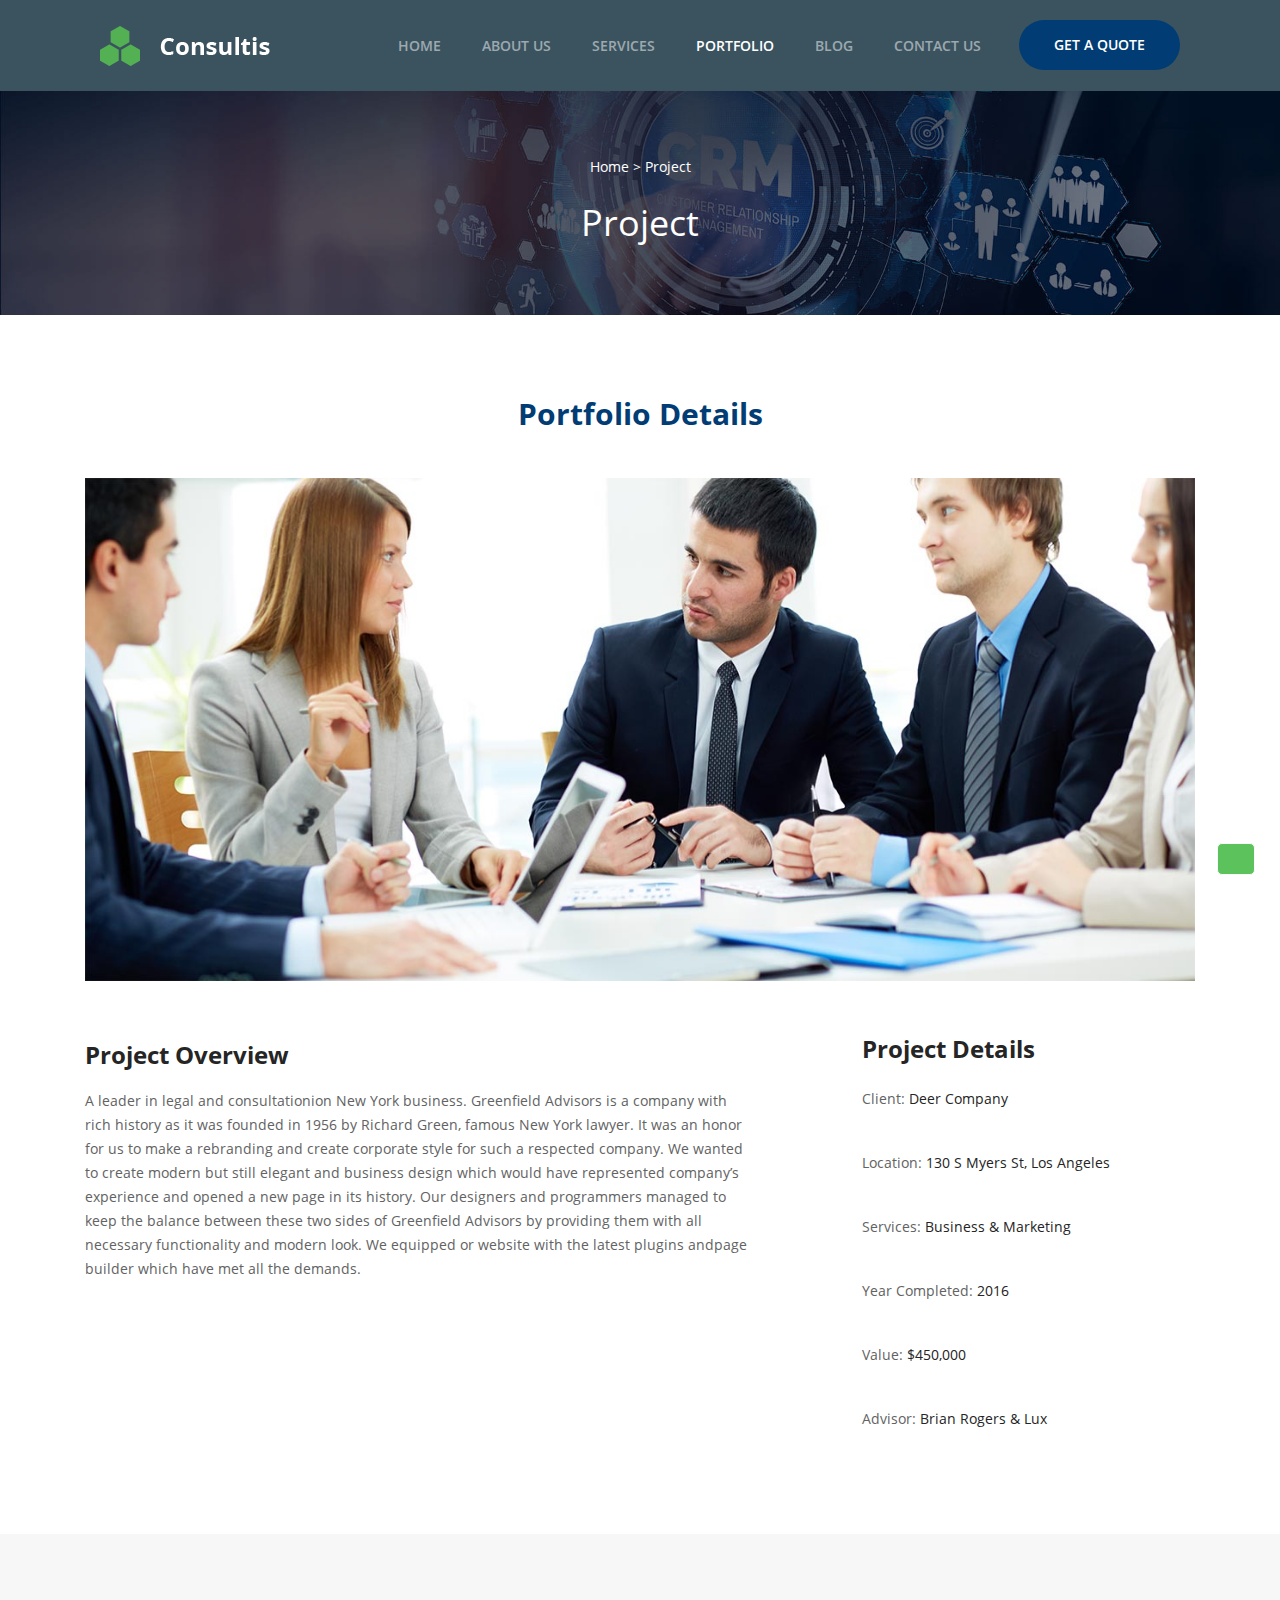
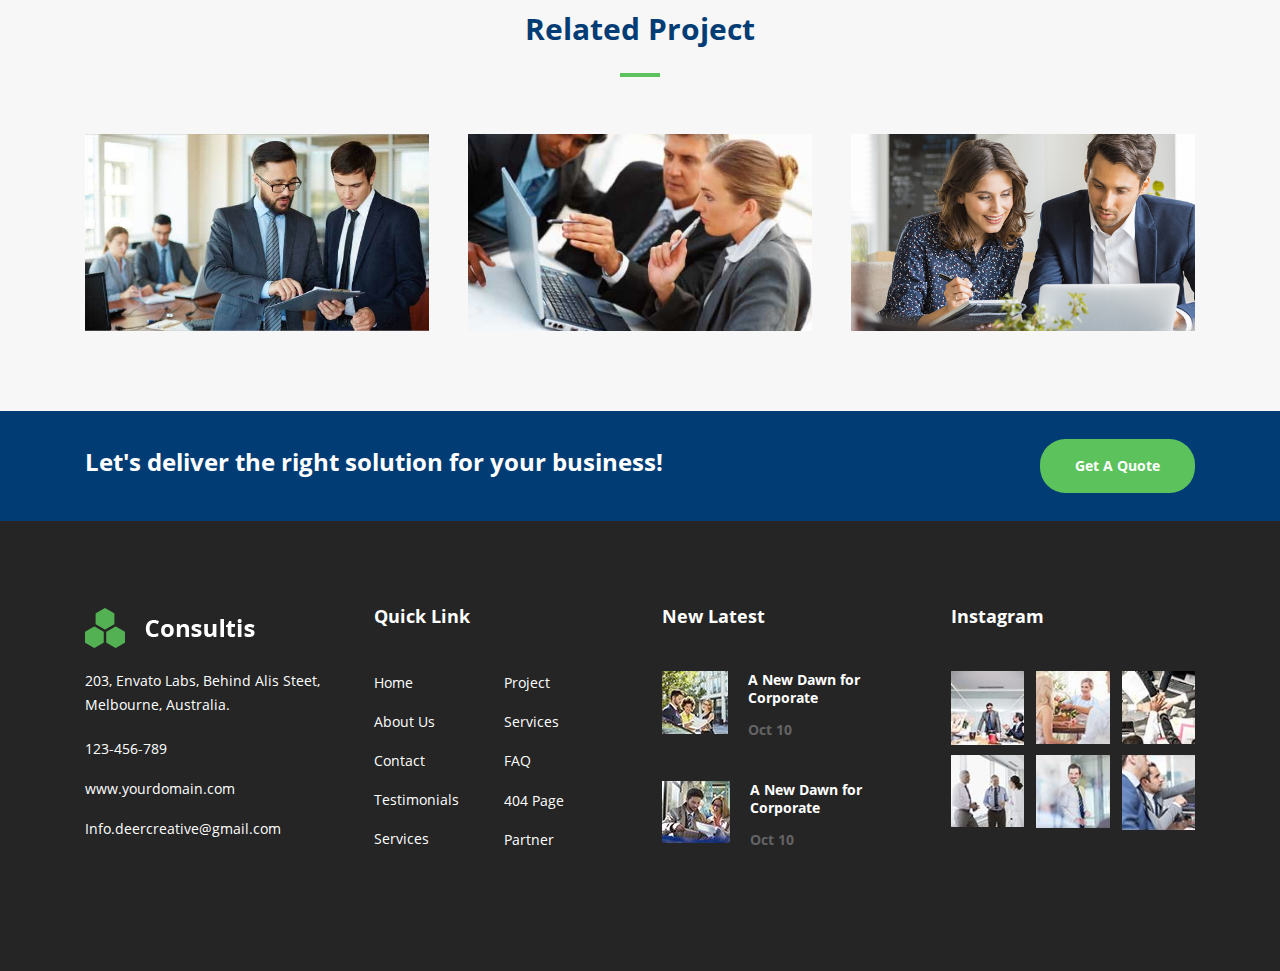
<file: project.html>
<!DOCTYPE html>
<html>

<head>
	<title>project</title>
	<link rel="stylesheet" type="text/css" href="style.css">
	<meta name="viewport" content="width=device-width, initial-scale=1">
	<script src="https://ajax.googleapis.com/ajax/libs/jquery/3.5.1/jquery.min.js"></script>
	<link rel="stylesheet" href="https://use.fontawesome.com/releases/v5.6.3/css/all.css"
		integrity="sha384-UHRtZLI+pbxtHCWp1t77Bi1L4ZtiqrqD80Kn4Z8NTSRyMA2Fd33n5dQ8lWUE00s/" crossorigin="anonymous">
	<link rel="stylesheet" href="https://cdnjs.cloudflare.com/ajax/libs/twitter-bootstrap/4.4.1/css/bootstrap.min.css"
		integrity="sha256-L/W5Wfqfa0sdBNIKN9cG6QA5F2qx4qICmU2VgLruv9Y=" crossorigin="anonymous" />
</head>

<body>
	<div id="menu-page">

		<div class="container">
			<nav class="navbar navbar-expand-lg navbar-dark justify-content-sm-start" id="navbar-menu">
				<div class="container-fluid">
					<a class="navbar-brand order-1 order-lg-0 ml-lg-0 ml-2" href="#"><img src="img/Logo2.png"></a></a>
					<a class="navbar-toggler order-1 order-lg-0 ml-lg-0 ml-2" href="#"><span
							class="navbar-toggler-icon"></span></a>


					<div class="collapse navbar-collapse p-3 p-lg-0 mt-5 mt-lg-0 d-flex flex-column flex-lg-row flex-xl-row justify-content-lg-end mobileMenu"
						id="navbarSupportedContent">
						<ul class="navbar-nav align-self-stretch">
							<li class="nav-item"><a class="nav-link nav-color" href="index.html">Home</a></li>
							<li class="nav-item"><a class="nav-link nav-color" href="about.html">about us</a></li>
							<li class="nav-item"><a class="nav-link nav-color" href="service.html">services</a></li>
							<li class="nav-item active"><a class="nav-link nav-color" href="project.html">Portfolio</a>
							</li>
							<li class="nav-item"><a class="nav-link nav-color" href="blog.html">Blog</a></li>
							<li class="nav-item"><a class="nav-link nav-color" href="contact.html">Contact US</a></li>
							<li class="nav-item"><a class="nav-link nav-color" id="menuid-button" href="#">GET A
									QUOTE</a></li>
						</ul>
					</div>
				</div>
			</nav>
		</div>

	</div>
	<div id="myModal" class="modal">

		<!-- Modal content -->
		<div class="modal-content" id="modal-fix">
			<span class="close">&times;</span>
			<h2>GET A QUOTE</h2>
			<p>Use your email account</p>
			<input type="text" placeholder="LastName" class="modal-input">
			<input type="email" placeholder="FirstName" class="modal-input">
			<input type="email" placeholder="Email" class="modal-input">
			<input type="Password" placeholder="Password" class="modal-input">
			<a href="">Creat Account</a>
		</div>

	</div>
	<div id="about-menu-text">
		<div class="container">
			<p>Home > Project</p>
			<h1>Project</h1>
		</div>
	</div>
	<div id="project-main">
		<div class="container">
			<h1>Portfolio Details</h1>
			<div><img src="img/bannerject.jpg"></div>
			<div id="project-text">
				<div id="project-text-left">
					<h3>Project Overview</h3>
					<p>A leader in legal and consultationion New York business. Greenfield Advisors is a company with
						rich history as it was founded in 1956 by Richard Green, famous New York lawyer.
						It was an honor for us to make a rebranding and create corporate style for such a respected
						company. We wanted to create modern but still elegant and business design which would have
						represented company’s experience and opened a new page in its history. Our designers and
						programmers managed to keep the balance between these two sides of Greenfield Advisors by
						providing them with all necessary functionality and modern look. We equipped or website with the
						latest plugins andpage builder which have met all the demands.</p>
				</div>
				<div id="project-text-right">
					<h3>Project Details</h3>
					<p>Client: <span>Deer Company</span></p>
					<p>Location: <span>130 S Myers St, Los Angeles</span></p>
					<p>Services: <span>Business & Marketing</span></p>
					<p>Year Completed: <span>2016</span></p>
					<p>Value: <span>$450,000</span></p>
					<p>Advisor: <span>Brian Rogers & Lux</span></p>
				</div>
			</div>
		</div>

	</div>
	<div id="project-realated">
		<div class="container">
			<h1>Related Project</h1>
			<div id="project-img">
				<div class="about-team-img-hover2">
					<h2></h2>
					<img class="home-services-cong" src="img/Icon21.png">
					<img class="project-img-hover" src="img/ject1.jpg">
				</div>
				<div class="about-team-img-hover2">
					<h2></h2>
					<img class="home-services-cong" src="img/Icon21.png">
					<img class="project-img-hover" src="img/ject2.jpg">
				</div>
				<div class="about-team-img-hover2">
					<h2></h2>
					<img class="home-services-cong" src="img/Icon21.png">
					<img class="project-img-hover" src="img/ject3.jpg">
				</div>
			</div>
		</div>
	</div>
	<div id="about-action">
		<div class="container">
			<h3>Let's deliver the right solution for your business!</h3>
			<button>Get A Quote</button>
		</div>

	</div>
	<footer>
		<div class="container">
			<div id="footer">
				<div id="footer1">
					<h1><a href="#"><img src="img/Logo2.png"></a></h1>
					<p id="footer-text1">203, Envato Labs, Behind Alis Steet, Melbourne, Australia.</p>
					<p class="footer-text2">123-456-789</p>
					<p class="footer-text2">www.yourdomain.com</p>
					<p class="footer-text2">Info.deercreative@gmail.com</p>
				</div>
				<div id="footer2">
					<h1 class="text-footer">Quick Link</h1>
					<div id="footer2-text1">
						<ul id="footer2-text11">
							<li><a href="#"> Home</a></li>
							<li><a href="#"> About Us</a></li>
							<li><a href="#"> Contact</a></li>
							<li><a href="#"> Testimonials</a></li>
							<li><a href="#"> Services</a></li>
						</ul>
						<ul>
							<li><a href="#"> Project</a></li>
							<li><a href="#"> Services</a></li>
							<li><a href="#"> FAQ</a></p>
							<li><a href="#"> 404 Page</a></li>
							<li><a href="#"> Partner</a></li>
						</ul>
					</div>
				</div>
				<div id="footer3">
					<h1 class="text-footer">New Latest</h1>
					<div class="footer3-img">
						<div class="footer3-img1">
							<img src="img/foc1.png">
						</div>
						<div class="footer3-img2">
							<h5>A New Dawn for Corporate</h5>
							<p>Oct 10</p>
						</div>
					</div>
					<div class="footer3-img">
						<div class="footer3-img1">
							<img src="img/foc2.png">
						</div>
						<div class="footer3-img2">
							<h5>A New Dawn for Corporate</h5>
							<p>Oct 10</p>
						</div>
					</div>
				</div>
				<div id="footer4">
					<h1 class="text-footer">Instagram</h1>
					<div id="footer4-img">
						<div>
							<img src="img/fo1.png">
						</div>
						<div>
							<img src="img/fo2.png">
						</div>
						<div>
							<img src="img/fo3.png">
						</div>
						<div>
							<img src="img/fo4.png">
						</div>
						<div>
							<img src="img/fo5.png">
						</div>
						<div>
							<img src="img/fo6.png">
						</div>
					</div>
				</div>
			</div>
		</div>
	</footer>
	<a id="back-to-top" href="#" class="btn btn-light btn-lg back-to-top" role="button"><i
			class="fas fa-chevron-up"></i></a>

</body>
<script type="text/javascript" src="home.js"></script>
<script src="https://cdnjs.cloudflare.com/ajax/libs/jquery/3.4.1/jquery.min.js"
	integrity="sha256-CSXorXvZcTkaix6Yvo6HppcZGetbYMGWSFlBw8HfCJo=" crossorigin="anonymous"></script>
<script src="https://cdnjs.cloudflare.com/ajax/libs/twitter-bootstrap/4.4.1/js/bootstrap.bundle.min.js"
	integrity="sha256-OUFW7hFO0/r5aEGTQOz9F/aXQOt+TwqI1Z4fbVvww04=" crossorigin="anonymous"></script>

</html>
</file>
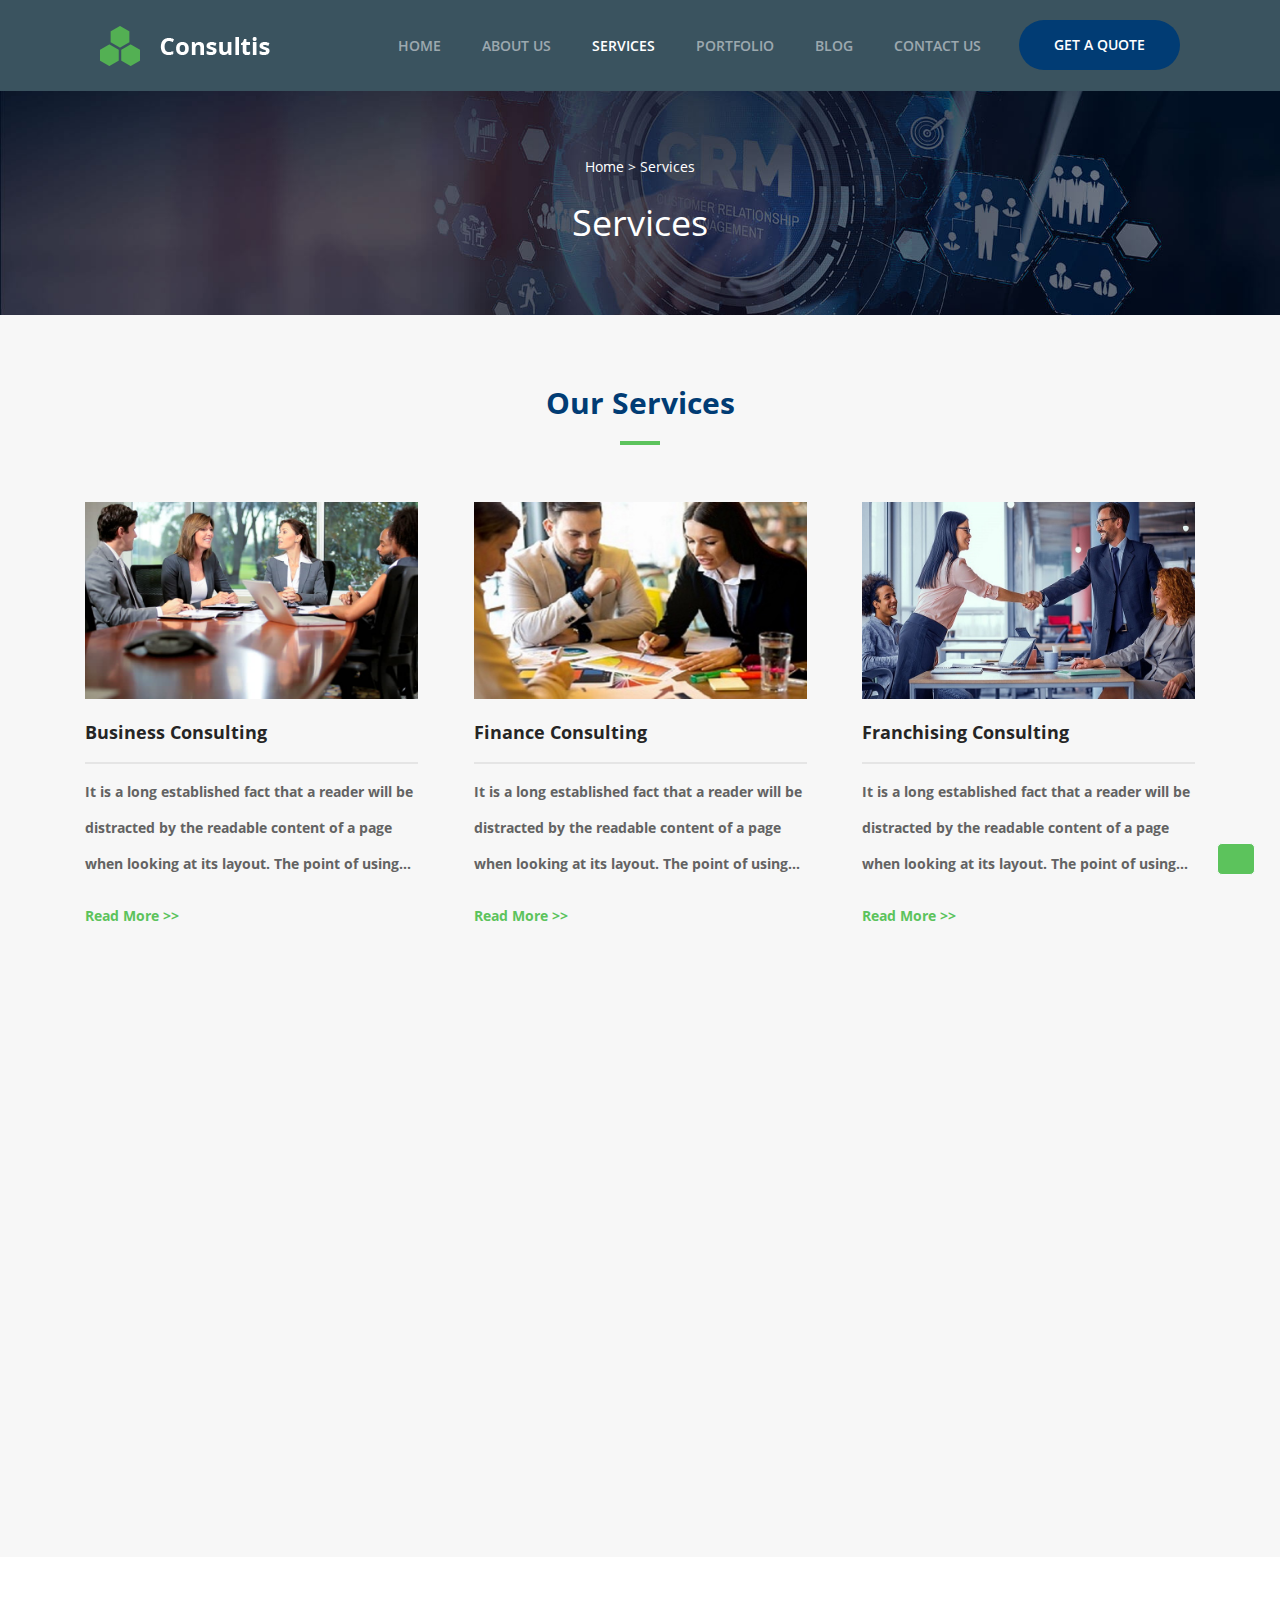
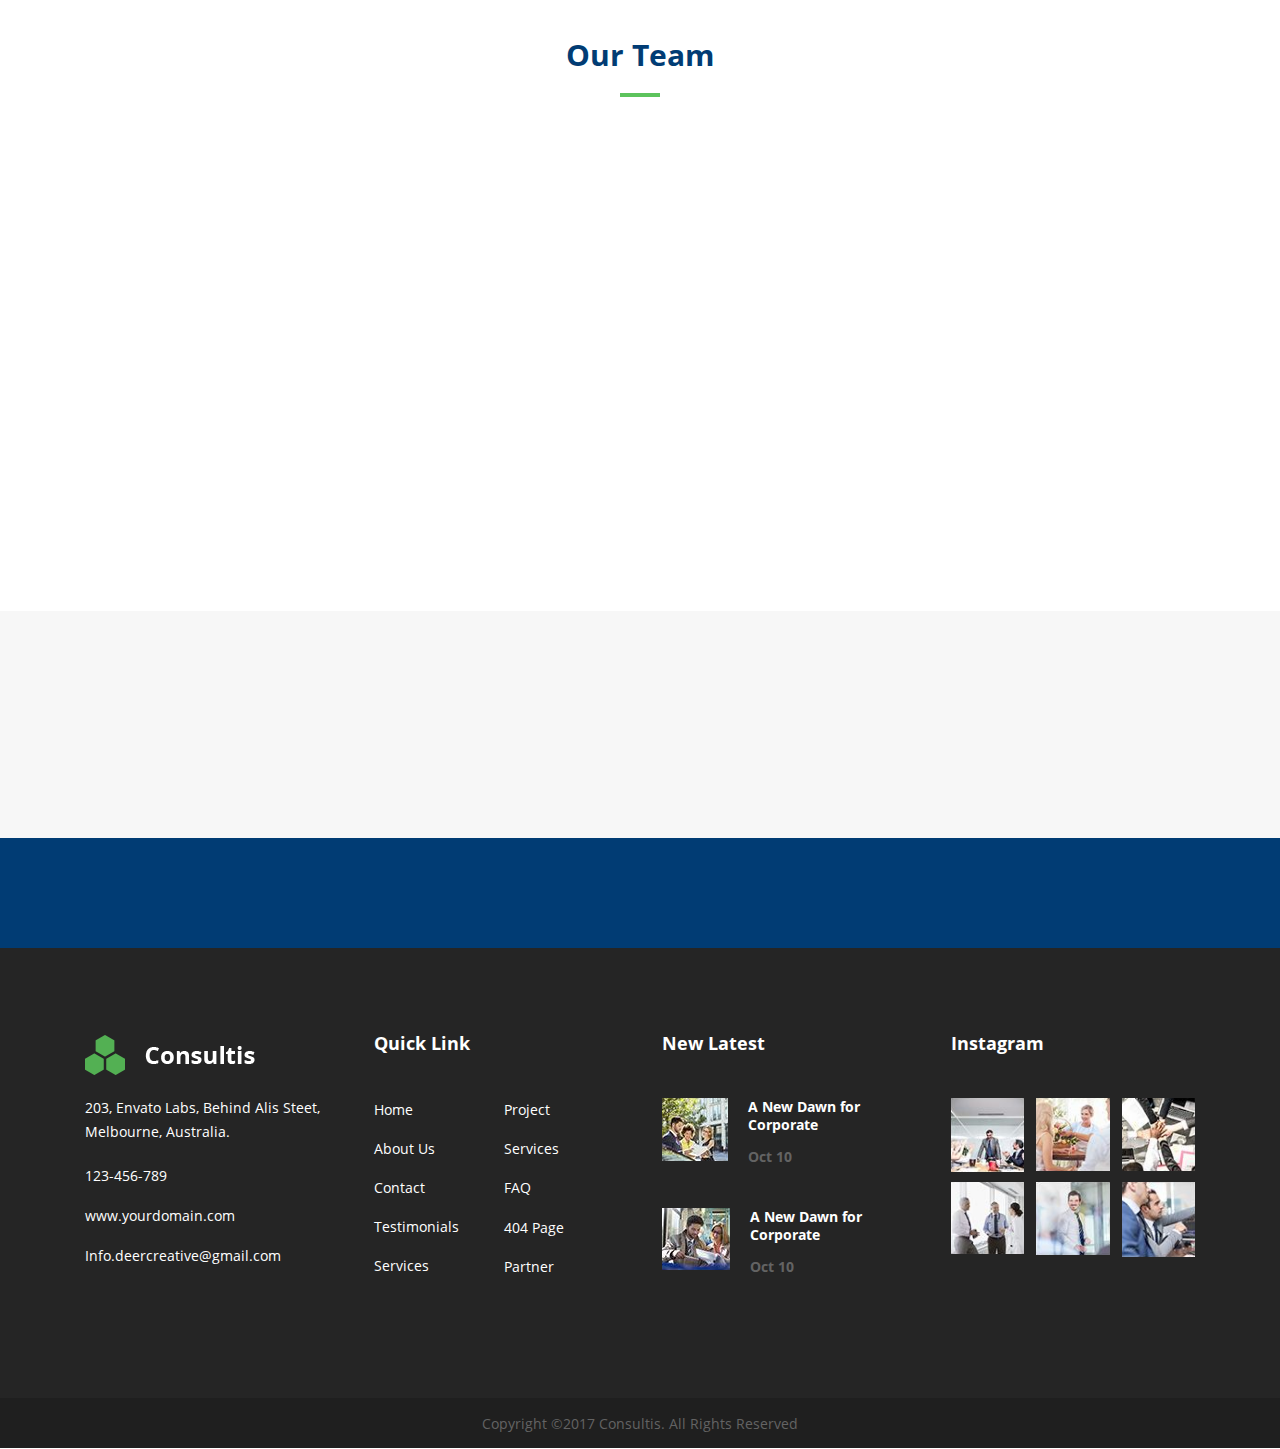
<file: service.html>
<!DOCTYPE html>
<html>

<head>
	<title>about us</title>
	<link rel="stylesheet" type="text/css" href="style.css">
	<meta name="viewport" content="width=device-width, initial-scale=1">
	<script src="https://ajax.googleapis.com/ajax/libs/jquery/3.5.1/jquery.min.js"></script>
	<link rel="stylesheet" href="https://use.fontawesome.com/releases/v5.6.3/css/all.css"
		integrity="sha384-UHRtZLI+pbxtHCWp1t77Bi1L4ZtiqrqD80Kn4Z8NTSRyMA2Fd33n5dQ8lWUE00s/" crossorigin="anonymous">
	<link rel="stylesheet" type="text/css" href="animate.css">
	<script type="text/javascript" src="http://wowslider.com/images/effects/rotate.js"></script>
	<script type="text/javascript" src="http://wowslider.com/images/demo/jquery.js"></script>
	<script type="text/javascript" src="http://wowslider.com/styles/a.js"></script>
	<link rel="stylesheet" type="text/css" href="http://wowslider.com/sliders/demo-57/engine1/style.css" />
	<link rel="stylesheet" type="text/css" href="http://wowslider.com/sliders/demo-57/engine1/style.css" />
	<link rel="stylesheet" href="https://cdnjs.cloudflare.com/ajax/libs/twitter-bootstrap/4.4.1/css/bootstrap.min.css"
		integrity="sha256-L/W5Wfqfa0sdBNIKN9cG6QA5F2qx4qICmU2VgLruv9Y=" crossorigin="anonymous" />
</head>

<body>
	<div id="menu-page">

		<div class="container">
			<nav class="navbar navbar-expand-lg navbar-dark justify-content-sm-start" id="navbar-menu">
				<div class="container-fluid">
					<a class="navbar-brand order-1 order-lg-0 ml-lg-0 ml-2" href="#"><img src="img/Logo2.png"></a></a>
					<a class="navbar-toggler order-1 order-lg-0 ml-lg-0 ml-2" href="#"><span
							class="navbar-toggler-icon"></span></a>


					<div class="collapse navbar-collapse p-3 p-lg-0 mt-5 mt-lg-0 d-flex flex-column flex-lg-row flex-xl-row justify-content-lg-end mobileMenu"
						id="navbarSupportedContent">
						<ul class="navbar-nav align-self-stretch">
							<li class="nav-item"><a class="nav-link nav-color" href="index.html">Home</a></li>
							<li class="nav-item"><a class="nav-link nav-color" href="about.html">about us</a></li>
							<li class="nav-item active"><a class="nav-link nav-color" href="service.html">services</a>
							</li>
							<li class="nav-item"><a class="nav-link nav-color" href="project.html">Portfolio</a></li>
							<li class="nav-item"><a class="nav-link nav-color" href="blog.html">Blog</a></li>
							<li class="nav-item"><a class="nav-link nav-color" href="contact.html">Contact US</a></li>
							<li class="nav-item"><a class="nav-link nav-color" id="menuid-button" href="#">GET A
									QUOTE</a></li>
						</ul>
					</div>
				</div>
			</nav>
		</div>

	</div>
	<div id="myModal" class="modal">

		<!-- Modal content -->
		<div class="modal-content" id="modal-fix">
			<span class="close">&times;</span>
			<h2>GET A QUOTE</h2>
			<p>Use your email account</p>
			<input type="text" placeholder="LastName" class="modal-input">
			<input type="email" placeholder="FirstName" class="modal-input">
			<input type="email" placeholder="Email" class="modal-input">
			<input type="Password" placeholder="Password" class="modal-input">
			<a href="">Creat Account</a>
		</div>

	</div>
	<div id="about-menu-text">
		<div class="container">
			<p>Home > Services</p>
			<h1>Services</h1>
		</div>
	</div>

	<div id="service-our">
		<div class="container">
			<h1>Our Services</h1>
			<div id="service-our-img">
				<div class="wow fadeIn service-our-img-hover" data-wow-duration="1s" data-wow-delay="0.2s"
					style="visibility: visible; animation-duration: 1s; animation-delay: 1s; animation-name: fadeIn;">
					<div class="about-team-img-hover1">
						<h2></h2>
						<img class="home-services-cong" src="img/Icon21.png">
						<img class="about-team-img-hover1-img" src="img/service1.jpg">
					</div>
					<h3>Business Consulting</h3>
					<p>It is a long established fact that a reader will be distracted by the readable content of a page
						when looking at its layout. The point of using...</p>
					<p><a href="#">Read More >></a></p>
				</div>
				<div class="wow fadeIn service-our-img-hover" data-wow-duration="1s" data-wow-delay="0.4s"
					style="visibility: visible; animation-duration: 1s; animation-delay: 1s; animation-name: fadeIn;">
					<div class="about-team-img-hover1">
						<h2></h2>
						<img class="home-services-cong" src="img/Icon21.png">
						<img class="about-team-img-hover1-img" src="img/service2.jpg">
					</div>
					<h3>Finance Consulting</h3>
					<p>It is a long established fact that a reader will be distracted by the readable content of a page
						when looking at its layout. The point of using...</p>
					<p><a href="#">Read More >></a></p>
				</div>
				<div class="wow fadeIn service-our-img-hover" data-wow-duration="1s" data-wow-delay="0.6s"
					style="visibility: visible; animation-duration: 1s; animation-delay: 1s; animation-name: fadeIn;">
					<div class="about-team-img-hover1">
						<h2></h2>
						<img class="home-services-cong" src="img/Icon21.png">
						<img class="about-team-img-hover1-img" src="img/service3.jpg">
					</div>
					<h3>Franchising Consulting</h3>
					<p>It is a long established fact that a reader will be distracted by the readable content of a page
						when looking at its layout. The point of using...</p>
					<p><a href="#">Read More >></a></p>
				</div>
				<div class="wow fadeIn service-our-img-hover" data-wow-duration="1s" data-wow-delay="0.8s"
					style="visibility: visible; animation-duration: 1s; animation-delay: 1s; animation-name: fadeIn;">
					<div class="about-team-img-hover1">
						<h2></h2>
						<img class="home-services-cong" src="img/Icon21.png">
						<img class="about-team-img-hover1-img" src="img/service4.jpg">
					</div>
					<h3>Business Consulting</h3>
					<p>It is a long established fact that a reader will be distracted by the readable content of a page
						when looking at its layout. The point of using...</p>
					<p><a href="#">Read More >></a></p>
				</div>
				<div class="wow fadeIn service-our-img-hover" data-wow-duration="1s" data-wow-delay="1s"
					style="visibility: visible; animation-duration: 1s; animation-delay: 1s; animation-name: fadeIn;">
					<div class="about-team-img-hover1">
						<h2></h2>
						<img class="home-services-cong" src="img/Icon21.png">
						<img class="about-team-img-hover1-img" src="img/service5.jpg">
					</div>
					<h3>Business Consulting</h3>
					<p>It is a long established fact that a reader will be distracted by the readable content of a page
						when looking at its layout. The point of using...</p>
					<p><a href="#">Read More >></a></p>
				</div>
				<div class="wow fadeIn service-our-img-hover" data-wow-duration="1s" data-wow-delay="1.2s"
					style="visibility: visible; animation-duration: 1s; animation-delay: 1s; animation-name: fadeIn;">
					<div class="about-team-img-hover1">
						<h2></h2>
						<img class="home-services-cong" src="img/Icon21.png">
						<img class="about-team-img-hover1-img" src="img/service6.jpg">
					</div>
					<h3>Lawyer Consulting</h3>
					<p>It is a long established fact that a reader will be distracted by the readable content of a page
						when looking at its layout. The point of using...</p>
					<p><a href="#">Read More >></a></p>
				</div>
			</div>

		</div>
	</div>

	<div id="about-team">
		<div class="container">
			<h1>Our Team</h1>
			<div id="about-team-img">
				<div class="wow fadeInLeft about-team-hover" data-wow-duration="1s" data-wow-delay="0.4s"
					style="visibility: visible; animation-duration: 1s; animation-delay: 1s; animation-name: fadeInLeft;">
					<div class="about-team-img-hover">
						<h2></h2>
						<img class="home-services-cong" src="img/Icon21.png">
						<img class="about-team-img123" src="img/imgabout4.png">
					</div>
					<h3>Jack Sparrow</h3>
					<p>Business</p>
				</div>
				<div class="wow fadeInLeft about-team-hover" data-wow-duration="1s" data-wow-delay="0.2s"
					style="visibility: visible; animation-duration: 1s; animation-delay: 1s; animation-name: fadeInLeft;">


					<div class="about-team-img-hover">
						<h2></h2>
						<img class="home-services-cong" src="img/Icon21.png">
						<img class="about-team-img123" src="img/imgabout3.png">
					</div>
					<h3>Garry Rick</h3>
					<p>Support</p>
				</div>
				<div class="wow fadeInRight about-team-hover" data-wow-duration="1s" data-wow-delay="0.2s"
					style="visibility: visible; animation-duration: 1s; animation-delay: 1s; animation-name: fadeInRight;">

					<div class="about-team-img-hover">
						<h2></h2>
						<img class="home-services-cong" src="img/Icon21.png">
						<img class="about-team-img123" src="img/imgabout1.png">
					</div>
					<h3>Jack Sparrow</h3>
					<p>Business</p>
				</div>
				<div class="wow fadeInRight about-team-hover" data-wow-duration="1s" data-wow-delay="0.4s"
					style="visibility: visible; animation-duration: 1s; animation-delay: 1s; animation-name: fadeInRight;">

					<div class="about-team-img-hover">
						<h2></h2>
						<img class="home-services-cong" src="img/Icon21.png">
						<img class="about-team-img123" src="img/imgabout2.png">
					</div>
					<h3>Jack Sparrow</h3>
					<p>Business</p>
				</div>
			</div>
		</div>
	</div>
	<div id="about-partner">
		<div class="container">
			<div class="wow fadeIn" data-wow-duration="1s" data-wow-delay="0.2s"
				style="visibility: visible; animation-duration: 1s; animation-delay: 1s; animation-name: fadeIn;">
				<img src="img/icon1.png">
			</div>
			<div class="wow fadeIn" data-wow-duration="1s" data-wow-delay="0.4s"
				style="visibility: visible; animation-duration: 1s; animation-delay: 1s; animation-name: fadeIn;">
				<img src="img/icon2.png">
			</div>
			<div class="wow fadeIn" data-wow-duration="1s" data-wow-delay="0.6s"
				style="visibility: visible; animation-duration: 1s; animation-delay: 1s; animation-name: fadeIn;">
				<img src="img/icon3.png">
			</div>
			<div class="wow fadeIn" data-wow-duration="1s" data-wow-delay="0.8s"
				style="visibility: visible; animation-duration: 1s; animation-delay: 1s; animation-name: fadeIn;">
				<img src="img/icon4.png">
			</div>
			<div class="wow fadeIn" data-wow-duration="1s" data-wow-delay="1s"
				style="visibility: visible; animation-duration: 1s; animation-delay: 1s; animation-name: fadeIn;">
				<img src="img/icon5.png">
			</div>
		</div>

	</div>

	<div id="about-action">
		<div class="container">
			<h3 class="wow fadeInLeft" data-wow-duration="1s" data-wow-delay="0.2s"
				style="visibility: visible; animation-duration: 1s; animation-delay: 1s; animation-name: fadeInLeft;">
				Let's deliver the right solution for your business!</h3>
			<button class="wow fadeInRight" data-wow-duration="1s" data-wow-delay="0.2s"
				style="visibility: visible; animation-duration: 1s; animation-delay: 1s; animation-name: fadeInRight;">Get
				A Quote</button>
		</div>

	</div>
	<footer>
		<div class="container">
			<div id="footer">
				<div id="footer1">
					<h1><a href="#"><img src="img/Logo2.png"></a></h1>
					<p id="footer-text1">203, Envato Labs, Behind Alis Steet, Melbourne, Australia.</p>
					<p class="footer-text2">123-456-789</p>
					<p class="footer-text2">www.yourdomain.com</p>
					<p class="footer-text2">Info.deercreative@gmail.com</p>
				</div>
				<div id="footer2">
					<h1 class="text-footer">Quick Link</h1>
					<div id="footer2-text1">
						<ul id="footer2-text11">
							<li><a href="#"> Home</a></li>
							<li><a href="#"> About Us</a></li>
							<li><a href="#"> Contact</a></li>
							<li><a href="#"> Testimonials</a></li>
							<li><a href="#"> Services</a></li>
						</ul>
						<ul>
							<li><a href="#"> Project</a></li>
							<li><a href="#"> Services</a></li>
							<li><a href="#"> FAQ</a></p>
							<li><a href="#"> 404 Page</a></li>
							<li><a href="#"> Partner</a></li>
						</ul>
					</div>
				</div>
				<div id="footer3">
					<h1 class="text-footer">New Latest</h1>
					<div class="footer3-img">
						<div class="footer3-img1">
							<img src="img/foc1.png">
						</div>
						<div class="footer3-img2">
							<h5>A New Dawn for Corporate</h5>
							<p>Oct 10</p>
						</div>
					</div>
					<div class="footer3-img">
						<div class="footer3-img1">
							<img src="img/foc2.png">
						</div>
						<div class="footer3-img2">
							<h5>A New Dawn for Corporate</h5>
							<p>Oct 10</p>
						</div>
					</div>
				</div>
				<div id="footer4">
					<h1 class="text-footer">Instagram</h1>
					<div id="footer4-img">
						<div>
							<img src="img/fo1.png">
						</div>
						<div>
							<img src="img/fo2.png">
						</div>
						<div>
							<img src="img/fo3.png">
						</div>
						<div>
							<img src="img/fo4.png">
						</div>
						<div>
							<img src="img/fo5.png">
						</div>
						<div>
							<img src="img/fo6.png">
						</div>
					</div>
				</div>
			</div>
		</div>
	</footer>
	<div id="footer-bottom">
		<p>Copyright &copy;2017 Consultis. All Rights Reserved</p>
	</div>
	<a id="back-to-top" href="#" class="btn btn-light btn-lg back-to-top" role="button"><i
			class="fas fa-chevron-up"></i></a>

</body>
<script type="text/javascript" src="home.js"></script>
<script type="text/javascript" src="http://wowslider.com/images/demo/wowslider.js"></script>
<script type="text/javascript" src="http://wowslider.com/sliders/demo-57/engine1/script.js"></script>
<script type="text/javascript" src="wow.min.js"></script>
<script>new WOW().init();</script>
<script src="https://cdnjs.cloudflare.com/ajax/libs/jquery/3.4.1/jquery.min.js"
	integrity="sha256-CSXorXvZcTkaix6Yvo6HppcZGetbYMGWSFlBw8HfCJo=" crossorigin="anonymous"></script>
<script src="https://cdnjs.cloudflare.com/ajax/libs/twitter-bootstrap/4.4.1/js/bootstrap.bundle.min.js"
	integrity="sha256-OUFW7hFO0/r5aEGTQOz9F/aXQOt+TwqI1Z4fbVvww04=" crossorigin="anonymous"></script>

</html>
</file>
<file: style.css>
* {
	box-sizing: border-box;
	margin: 0;
	padding: 0;
}
@font-face {
	font-family: OpenSans-Regular;
	src:url(OpenSans-Regular.ttf);
}
@font-face {
	font-family: OpenSans-Bold;
	src:url(OpenSans-Bold.ttf);
}
@font-face {
	font-family: OpenSans-SemiBold;
	src:url(OpenSans-SemiBold.ttf);
}
body {
   overflow-x: hidden;
}
#navbar-menu {
	padding: 20px 0;
}
#menuid-button {
	background-color: #013c74;
    padding: 10px 35px;
    margin-left: 30px;
    font-size: 14px;
    line-height: 30px;
    border-radius: 25px;
    color: white;
}
.nav-color  {
	line-height: 35px;
	margin-left: 25px;
    font-size: 14px;
    color: white;
    text-transform: uppercase;
    font-family: OpenSans-SemiBold;
}
.about-team-img-hover2:hover > h2 {
	width: 100%;
	height: 100%;
	background-color: #5cc35c94;
}
.about-team-img-hover2 {
	position: relative;
	height: 197px;
}
.about-team-img-hover2 > h2 {
	position: absolute;
	text-align: center;
}
.about-team-img-hover2:hover > .home-services-cong {
	display: block;
	padding-top: calc((197px - 35px)/2);
	padding-left: calc((100% - 126px)/2);
}
.service-our-img-hover:hover > .about-team-img-hover1 > h2 {
	width: 100%;
	height: 100%;
	background-color: #5cc35c94;
}
.about-team-img-hover1 {
	position: relative;
	height: 197px;
}
.about-team-img-hover1 > h2 {
	position: absolute;
	text-align: center;
}
.service-our-img-hover:hover > .about-team-img-hover1 > .home-services-cong {
	display: block;
	padding-top: calc((197px - 35px)/2);
	padding-left: calc((100% - 126px)/2);
}

.about-team-img-hover {
	position: relative;
	height: 312px;
}
.about-team-hover:hover > .about-team-img-hover > h2 {
	width: 100%;
	height: 100%;
	background-color: #5cc35c94;
}
#modal-fix {
	width: 35%;
}
#modal-fix p {
	text-align: center;
	margin-bottom: 20px;
	margin-top: 20px;
	font-family: OpenSans-Regular;
}
#modal-fix h2 {
	text-align: center;
	font-family: OpenSans-Regular;
}
#modal-fix a {
	text-align: center;
	background-color: #4156cd;
	color: white;
	padding: 10px 35px;
	margin: 0 auto;border-radius: 5px;
	display: block;
	font-family: OpenSans-Regular;
}
.modal-input {
	background-color: #ededed;
	margin-bottom: 20px;
	border-radius: 5px;
	padding-left: 20px;
	padding-top: 15px;
	padding-bottom: 15px;

}
.about-team-hover:hover > .about-team-img-hover > .home-services-cong {
	display: block;
	padding-top: calc((312px - 35px)/2);
	padding-left: calc((100% - 126px)/2);

}
.about-team-img-hover > h2{
	position: absolute;
	text-align: center;
	
}
.modal {
  display: none; 
  position: fixed; /* Stay in place */
  z-index: 1; /* Sit on top */
  padding-top: 100px; /* Location of the box */
  left: 0;
  top: 0;
  width: 100%; /* Full width */
  height: 100%; /* Full height */
  overflow: auto; /* Enable scroll if needed */
  background-color: rgb(0,0,0); /* Fallback color */
  background-color: rgba(0,0,0,0.4); /* Black w/ opacity */
}

/* Modal Content */
.modal-content {
  background-color: #fefefe;
  margin: auto;
  padding: 20px;
  border: 1px solid #888;
  width: 30%;
}
/* The Close Button */
.close {
  color: #aaaaaa;
  float: right;
  font-size: 28px;
  font-weight: bold;
}
.close:hover,
.close:focus {
  color: #000;
  text-decoration: none;
  cursor: pointer;
}
.navbar-dark .navbar-nav .nav-link {
    color: white;
} 
#active {
    color: #5cc35c;
   font-family: OpenSans-Bold;
   margin-left: 40px;
    font-size: 14px;
   text-transform: uppercase;
}
.menu-project-img-hover {
	position: relative;
}
.home-new-text-wrap {
	display: flex;
	flex-wrap: wrap;
	justify-content: space-between;
}
.menu-project-img-hover:hover > h1 {
	width: 100%;
	height: 100%;
	background-color: #5cc35c;
}
.menu-project-img-hover:hover > .menu-project-img-hover1 {
	display: block;
	top: calc((100% - 35px)/2);
	left: calc((100% - 126px)/2);
}
.menu-project-img-hover > h1 {
	position: absolute;
}
.menu-project-img-hover1 {
	position: absolute;
	display: none;
}
#back-to-top {
    position: fixed;
    bottom: 25px;
    right: 25px;
    display: none;
    background-color: #5cc35c;
    display: inline-block;
    padding: 15px 18px;
    border-radius: 5px;
    color: white;
    font-size: 15px;
}
li {
	list-style: none;
}
#project-realated h1:after {
	border: 2px solid #5cc35c;
    content: "";
    display: block;
    width: 40px;
    margin: 0 auto;
    margin-top: 20px;
    margin-bottom: 57px;
}
#project-realated h1 {
	font-size: 30px;
	line-height: 48px;
	font-family: OpenSans-Bold;
	color: #013c74;
}
#project-realated {
	text-align: center;
	background-color: #f7f7f7;
	padding: 71px 0 80px;
}
#project-img div {
	width: 31%;
}
.project-img-hover {
    width: 100%;
    height: 100%;
    object-fit: cover;
}
#project-img {
	display: flex;
	flex-wrap: wrap;
	justify-content: space-between;
}
#project-text-right h3 {
	font-size: 24px;
	line-height: 36px;
	color: #252525;
	font-family: OpenSans-Bold;
}
#project-text-right p span{
	color: #252525;
}
#project-text-right p {
	font-size: 14px;
	line-height: 48px;
	color: #636363;
	font-family: OpenSans-Regular;
}
#project-text-left {
	width: 60%;
}
#project-text-left p {
	font-size: 14px;
	line-height: 24px;
	color: #636363;
	font-family: OpenSans-Regular;
}
#project-text-left h3 {
	font-size: 24px;
	line-height: 48px;
	color: #252525;
	font-family: OpenSans-Bold, OpenSans-Regular;
	margin-bottom: 10px;
}
#project-text-right {
	width: 30%;
}
#project-main {
	padding: 75px 0;
}
#project-main img {
	width: 100%;
}
#project-main h1 {
	text-align: center;
	line-height: 48px;
	font-size: 30px;
	color: #013c74;
	font-family: OpenSans-Bold;
	margin-bottom: 40px;
}
#project-text {
	display: flex;
	flex-wrap: wrap;
	justify-content: space-between;
	margin-top: 50px;
}
#contact-img  {
	margin-top: 80px;
}
#contact-img img {
	width: 100%;
}
#contact-text-right input {
	font-size: 14px;
	line-height: 24px;
	color: #636363;
	padding: 15px 0 15px 20px;
	font-family: OpenSans-Regular;
	border: 1px solid #ebebeb;
	margin-bottom: 20px;
}
#contact-text-right button {
	font-size: 14px;
	line-height: 24px;
	color: #fff;
	padding: 10px 32px 10px 32px;
	font-family: OpenSans-Bold;
	background-color: #5cc35c;
	border: none;
	border-radius: 22px;
}
#contact-text-right textarea {
	font-size: 14px;
	line-height: 24px;
	color: #636363;
	padding: 15px 0 120px 20px;
	font-family: OpenSans-Regular;
	border: 1px solid #ebebeb;
	margin-bottom: 40px;
	resize: none;
}
#contact-text-left1 {
    margin-top: 35px;
}
#contact-text-left1 p {
    display: inline-block;
    padding-left: 18px;
}
#contact-text-left1 img {
    padding-right: 18px;
    border-right: 1px solid #676767;
    width: 32px;
}
#contact-text  {
    padding: 70px 0;
}
#contact-text .container {
   display: flex;
   flex-wrap: wrap;
   justify-content: space-between;
}
#contact-text-left h1 {
   font-size: 24px;
   line-height: 42px;
   color: #636363;
   font-family: OpenSans-Bold;
   margin-bottom: 10px;
}
#contact-text-left p {
   font-size: 14px;
   line-height: 24px;
   color: #252525;
   font-family: OpenSans-Regular;
   margin-bottom: 15px;
}
#contact-text-left {
    width: 50%
}
#contact-text-right {
    width: 50%
}
header {
    background-color: #ddd;
    background-image: url(img/banner123.jpg);
    background-repeat: no-repeat;
    background-size: cover;
    background-position: center;
}
#blog-right-tag a {
   font-size: 14px;
    line-height: 36px;
    font-family: OpenSans-Regular;
    color: #636363;
    padding: 5px 20px;
    border-radius: 5px;
    background-color: #f7f7f7;
    margin-right: 10px;
    margin-bottom: 15px;
    display: inline-block;
}
#blog-right-tag a:hover {
   background-color: #5cc35c;
   color: white;
}
#blog-right-achive p:hover {
   color: #5cc35c;
}
#blog-right-achive p {
    font-size: 14px;
    line-height: 36px;
    color: #636363;
    font-family: OpenSans-Bold, OpenSans-Regular;
}
.blog-left-page1  {
    border: none;
    font-size: 14px;
    font-family: OpenSans-Regular;
    margin-right: 8px;
    text-align: center;
    padding: 0 11px;
    color: #013c74;
}
#blog-right-category p:hover {
   color: #5cc35c;
}
.blog-right-new1 {
  font-size: 14px;
  line-height: 30px;
  color: #636363;
  font-family: OpenSans-SemiBold, OpenSans-Regular;
}
.blog-right-new div p {
  font-size: 14px;
  line-height: 26px;
  font-family: OpenSans-SemiBold, OpenSans-Regular;
}
.blog-right-new {
  display: flex;
  flex-wrap: wrap;
  justify-content: space-between;
   margin-bottom: 20px;
}
#blog-right h3:after {
    border: 2px solid #5cc35c;
    content: "";
    display: block;
    width: 40px;
    margin-top: 15px;
    margin-bottom: 40px;
}
#blog-right-category p {
   font-size: 14px;
   line-height: 48px;
   color: #636363;
   font-family: OpenSans-Bold, OpenSans-Regular;
}
#blog-right h3 {
   font-size: 18px;
   line-height: 48px;
   color: #013c74;
   font-family: OpenSans-Bold;
   margin-top: 65px;
}
#blog-right input {
    border: none;
    color: #636363;
    font-size: 14px;
    line-height: 33px;
     padding: 10px 0 10px 20px;
     color: #013c74;
     background-color: #f7f7f7; 
}
#blog-left-page a:not(.blog-left-page1) {
    display: inline-block;
    padding: 0 11px;
    text-align: center;
    line-height: 40px;
    height: 40px;
    width: 40px;
    display: inline-block;
    border-radius: 20px;
    border: 1px solid #edf1f5;
    color: #013c74;
    font-size: 14px;
    font-family: OpenSans-Regular;
    margin-right: 8px;
}
#blog-left-page a:hover:not(.blog-left-page1) {
    background-color: #5cc35c;
    color: white;
}
#blog-left div p {
   font-size: 14px;
   line-height: 24px;
   color: #636363;
   font-family: OpenSans-Regular;
   margin-top: 25px;
}
#blog-left div {
  margin-bottom: 35px;
}
#blog-left img {
  width: 100%;
}
.blog-left-text1 p {
    display: inline-block;
    color: #636363;
    font-family: OpenSans-Regular, OpenSans-Bold;
    font-size: 14px;
    line-height: 30px;
    margin-bottom: 10px;
    padding-right: 35px;
}
.blog-left-text1 p span {
   color: #5cc35c;
   
}
#blog {
    padding: 80px 0 120px;
}
#blog .container {
    display: flex;
    flex-wrap: wrap;
    justify-content: space-between;
}
#blog-left {
    width: 60%;
}
#blog-left h3{
    color: #252525;
    font-size: 18px;
    line-height: 30px;
    font-family: OpenSans-Regular, OpenSans-Bold;
}
#blog-right {
    width: 30%;
}
.blog-left-text2 {
    padding-left: 35px;
    padding-right: 35px;
    border-left: 1px solid #ddd;
}
.blog-right-new img {
    width: 30%;
    margin-right: 20px;
}
.blog-right-new div {
    width: 63%;
}
#service-our {
    padding: 70px 0;
    background-color: #f7f7f7;
}
#service-our .container > h1 {
    text-align: center;
    font-family: OpenSans-Bold; 
    color: #013c74;
    font-size: 30px;
}
#service-our .container > h1:after {
    border: 2px solid #5cc35c;
    content: "";
    display: block;
    width: 40px;
    margin: 0 auto;
    margin-top: 20px;
    margin-bottom: 57px;
}
#service-our .container  h3 {
    font-family: OpenSans-Bold; 
    color: #252525;
    font-size: 18px;
    margin: 5px 0;
    border-bottom: 2px solid #e5e5e5;
    padding: 18px 0;
}
#service-our .container  p {
    font-family: OpenSans-Bold, OpenSans-Regular; 
    color: #636363;
    font-size: 14px;
    line-height: 36px;
    margin-top: 10px;
}
#service-our .container  p a {
    color: #5cc35c;
}
#service-our-img {
    display: flex;
    flex-wrap: wrap;
    justify-content: space-between;
}
.about-team-img-hover1-img {
    width: 100%;
    height: 100%;
    object-fit: cover;
}
#service-our-img > div{
   width: 30%;
   margin-bottom: 45px;
}
#menu-page {
    background-color: #3a535f;
}
a {
	text-decoration: none;
}
#about-team  {
	padding: 80px 0 57px;
	text-align: center;
}
#about-team  h1 {
	font-size: 30px;
	color: #013c74;
	font-family: OpenSans-Bold;
}
#about-team  h1:after {
	border: 2px solid #5cc35c;
	content: "";
	display: block;
	width: 40px;
	margin: 0 auto;
	margin-top: 20px;
	margin-bottom: 57px;
}
#about-team-icon  {
	margin-top: 50px;
}
#about-team-icon p {
    display: inline-block;
    margin-right: 6px;
    width: 10px;
    height: 10px;
    border-radius: 5px;
    background-color: #dad7d7;
}
#about-team-img {
	display: flex;
	flex-wrap: wrap;
	justify-content: space-between;
}
#about-team-img > div {
	width: 23%;
}
.about-team-img123 {
	width: 100%;
	height: 312px;
	object-fit: cover;
}
#about-team-img  h3 {
	font-size: 18px;
	color: #252525;
	margin-bottom: 5px;
	margin-top: 22px;
	font-family: OpenSans-Regular, OpenSans-Bold;
}
#about-team-img  p {
	font-size: 14px;
	color: #636363;
	margin-bottom: 15px;
	line-height: 24px;
	font-family: OpenSans-Regular, OpenSans-Bold;
}
#about-action {
	padding: 28px 0;
	background-color: #013c74;
}
#about-action button {
    font-size: 14px;
    color: #fff;
    background-color: #5cc35c;
    border: none;
    padding: 15px 35px;
    border-radius: 25.5px;
    font-family: OpenSans-Bold;
}
#about-action h3 {
	font-size: 24px;
	color: #fff;
	line-height: 46px;
	font-family: OpenSans-Bold;
}
#about-action .container {
	display: flex;
	flex-wrap: wrap;
	justify-content: space-between;
}
#about-partner .container {
	display: flex;
	flex-wrap: wrap;
	justify-content: space-between;
}
#about-partner  {
	padding: 70px 0;
	background-color: #f7f7f7;
}
#about-subscribe {
	background-color: #ddd;
	padding: 100px;
	text-align: center;
	background-image: url(img/aboutnow.png);
	background-repeat: no-repeat;
	background-size: cover;
}
#about-subscribe h1 {
	font-size: 36px;
	color: white;
	margin-bottom: 15px;
	font-family: OpenSans-Bold;
}
#about-subscribe p {
	font-size: 14px;
	color: #fff;
	line-height: 22px;
	font-family: OpenSans-Regular;
	max-width: 50%;
	margin: 0 auto 35px;
}
#about-subscribe input {
	width: 400px;
	display: inline-block;
	font-size: 14px;
	line-height: 22px;
	padding: 17.5px 40px;
	border-top-left-radius: 28.5px;
	border-bottom-left-radius: 28.5px;
	font-family: OpenSans-Regular;
}
#about-subscribe-input {
	display: flex;
	flex-wrap: wrap;
	justify-content: center;

}
#about-subscribe button {
	width: 165px;
	display: inline-block;
	background-color: #5cc35c;
	color: white;
	border: none;
	font-size: 15px;
	padding: 20px 40px;
	border-top-right-radius: 28.5px;
	border-bottom-right-radius: 28.5px;
	font-family: OpenSans-Bold;
	text-transform: uppercase;
}
#about-choose {
	padding: 80px 0 75px;
	background-color: #f7f7f7;
}
#about-choose h3 {
	font-size: 18px;
	color: #222326;
	margin-bottom: 11px;
	margin-top: 20px;
	font-family: OpenSans-Bold;
}
#about-choose p {
	font-size: 14px;
	color: #55555a;
	line-height: 36px;
	font-family: OpenSans-Bold;
}
#about-choose .container {
	display: flex;
	flex-wrap: wrap;
	justify-content: space-between;
}
#about-choose .container > div {
	width: 30%;
	text-align: center;
}
#about-text {
	padding: 80px 0;
}
#about-text .container {
	display: flex;
	flex-wrap: wrap;
	justify-content: space-between;
}
#about-text .container div {
    width: 48%;
}
#about-text .container > div > img {
    width: 100%;
    object-fit: cover;
    height: 100%;
}
#about-text .container div h2 {
	font-size: 24px;
	margin-bottom: 20px;
	font-family: OpenSans-Regular;
	color: #013c74;
}
#about-text .container div p {
	font-size: 14px;
	line-height: 48px;
	margin-bottom: 4px;
	color: #636363;
	font-family: OpenSans-Bold;
}
#about-text .container div ul li {
	font-size: 16px;
	line-height: 36px;
	color: #636363;
	font-family: OpenSans-Bold;
}
#about-text .container div ul li img {
	padding-right: 10px;
}
#about-text .container div button {
	font-size: 14px;
	line-height: 30px;
	color: #fff;
	background-color: #5cc35c;
	border: none;
	padding: 8px 26px;
	border-radius: 23px;
}
#about-text .container div ul {
	margin-bottom: 20px;
}
#home-choose {
	padding-bottom: 70px;
}
.text {
	font-size: 30px;
	color: #013c74;
	text-align: center;
	font-family: OpenSans-Bold;
}
.text:after {
	content: "";
	border-bottom: 4px solid #5cc35c;
	width: 60px;
	display: block;
	margin: 0 auto;
	padding-top: 22px;
	margin-bottom: 55px;
}
.container {
	max-width: 1168px;
	margin: 0 auto;
} 
#about-menu-text h1 {
	font-size: 36px;
	line-height: 48px;
	font-family: OpenSans-Regular, OpenSans-Bold;
	color: #fff;
}
#about-menu-text {
    padding-top: 60px;
    padding-bottom: 60px;
    background-color: #ebebeb;
    background-image: url(img/aboutbanner.jpg);
    background-repeat: no-repeat;
    background-size: cover;
    text-align: center;
    background-position: center;
}
#about-menu-text p {
    font-size: 14px;
    line-height: 32px;
    font-family: OpenSans-Regular, OpenSans-Bold;
    background-repeat: no-repeat;
    /* padding-left: 20px; */
    color: #fff;
}
#menu-top {
	background-color: #013c74;
}
#menu-top > .container {
	display: flex;
	flex-wrap: wrap;
	justify-content: space-between;
	height: 50px;
}
#menu-top .container {
	line-height: 50px;
}
#menu-top .container ul li {
	display: inline-block;
}
#menu-top1 li {
	margin-right: 40px;
}
#menu-top1 li p {
	font-size: 14px;
	color: white;
	font-family: OpenSans-Regular;
}
#menu-top1 li:nth-child(1) {
	background-image: url(img/iconto1.png);
	background-repeat: no-repeat;
	padding-left: 22px;
	background-position: 0 15px;
}
#menu-top1 li:nth-child(2) {
	background-image: url(img/iconto2.png);
	background-repeat: no-repeat;
	padding-left: 25px;
	background-position: 0 18px;
}

#menu-top1 li:nth-child(3) {
	background-image: url(img/iconto3.png);
	background-repeat: no-repeat;
	padding-left: 22px;
	background-position: 0 16px;

}
#menu-text {
	text-align: center;
}
#menu-text h3 {
    margin-top: 200px;
    font-size: 24px;
    line-height: 36px;
    color: white;
    margin-bottom: 20px;
    font-family: OpenSans-Bold, OpenSans-Regular;
}
#menu-text h1 {
	font-family: OpenSans-Bold, OpenSans-Regular;
	font-size: 60px;
	line-height: 86px;
	color: white;
	margin-bottom: 5px;
}
#menu-text p {
    font-size: 18px;
    line-height: 48px;
    color: white;
    margin-bottom: 20px;
    margin-left: 15px;
    margin-right: 15px;
    font-family: OpenSans-Bold, OpenSans-Regular;
}
#menu-text button {
    font-size: 14px;
    color: white;
    padding: 13.5px 30px;
    margin-bottom: 250px;
    background-color: #5cc35c;
    border-radius: 23px;
    border: none;
    font-family: OpenSans-Bold;
}
#menu-bottom {
	background-color: #013c74;
	padding: 59.5px 0;
}
#menu-bottom button {
	height: 45px;
	padding: 0 35px;
	background-color: #5cc35c;
	color: white;
	font-size: 14px;
	border: none;
	border-radius: 22.5px;
	font-family: OpenSans-Bold;
}
#menu-bottom p {
	font-size: 24px;
	color: #fff;
	line-height: 45px;
	font-family: OpenSans-Bold;
}
#menu-bottom > .container {
	display: flex;
	flex-wrap: wrap;
	justify-content: space-between;
}
#home-choose {
	text-align: center;
	padding: 80px 0;
}
#home-client-img {
	display: flex;
	flex-wrap: wrap;
	justify-content: center;
	align-items: center;
	height: 77px;
}
#home-client-img a {
	margin: 0 30px;
}
.footer3-img1 img {
	width: 100%;
}
#home-choose-img {
	display: flex;
	flex-wrap: wrap;
	justify-content: space-between;
}
#home-choose-img h3 {
	font-size: 18px;
	color: #222326;
	margin-top: 15px;
	margin-bottom: 10px;
	font-family: OpenSans-Bold;
}
#home-choose-img p {
	font-size: 14px;
	color: #55555a;
	line-height: 36px;
	font-family: OpenSans-Bold;
}
#home-choose-img > div {
	width: 357px;
}
#home-services {
	text-align: center;
	background-color: #f7f7f7;
	padding: 80px 0;
}
#home-services-img {
	display: flex;
	flex-wrap: wrap;
	justify-content: space-between;
}

#home-services-img h3 {
	font-size: 14px;
	color: #252525;
	margin-bottom: 10px;
	margin-top: 30px;
	font-family: OpenSans-Bold, OpenSans-Regular;
}
#home-services-img p {
    font-size: 14px;
    color: #636363;
    line-height: 32px;
    margin-bottom: 21px;
    padding: 0px 15px;
    font-family: OpenSans-Bold, OpenSans-Regular;
}
.menu-project-img8 {
    width: 100%;
    object-fit: cover;
    height: 100%;
}
#home-services-img > div {
	width: 23%;
	background-color: white;
	position: relative;
}
.home-services-img2 > h2 {
	position: absolute;
}
.home-services-cong {
	position: absolute;
	display: none;
}
.home-services-img2 {
	position: relative;
}
.home-services-img1:hover > .home-services-img2 > .home-services-cong {
	display: block;
	top: calc((100% - 22px)/2);
	left: calc((100% - 22px)/2);
}
.home-services-img1:hover > .home-services-img2 > h2 {
	background-color: #5cc35c;
	width: 100%;
    height: 100%;
}
.home-services-img1:hover  {
	transform: translateY(-3px);
}
.home-services-img1:hover > h1 {
	width: 100%;
    height: 100%;
    -moz-box-shadow: 5px 5px 8px 5px #ddd;
    -webkit-box-shadow: 5px 5px 8px 5px #ddd;
    box-shadow: 5px 5px 8px 5px #ddd;
}
#home-services-img > div > h1 {
	
	position: absolute;
}
#home-services-img > div > div {
	height: 150px;
}
.home-services-img5 {
	width: 100%;
	height: 100%;
	object-fit: cover;
}
#menu-project {
	text-align: center;
	padding: 80px 0;
}
#menu-project button {
    font-size: 14px;
    line-height: 24px;
    padding: 11px 40px;
    color: white;
    background-color: #5cc35c;
    border: none;
    border-radius: 23px;
    margin-top: 20px;
    font-family: OpenSans-Bold;
}
#menu-project ul {
	margin-bottom: 42px;
}
#menu-project ul li {
    display: inline-block;
    margin-left: 8px;
    margin-bottom: 15px;
}
#menu-project ul li p:hover {
	background-color: #5cc35c;
	color: white;
}
#menu-project ul li p {
	padding: 0 28px;
	font-size: 16px;
	color: #252525;
	height: 50px;
	line-height: 50px;
	background-color: #f7f7f7;
	display: inline-block;
	border-radius: 25px;
	text-transform: capitalize;
	font-family: OpenSans-SemiBold;
}
#menu-project li p.active {
  background-color: #5cc35c;
  color: white;
}
#menu-project-img {
	display: flex;
	flex-wrap: wrap;
	justify-content: space-between;
}
#menu-project-img > div > div {
	width: 32%;
	margin-bottom: 20px;
	height: 374px;
}
#menu-project-img2 > div > div {
	width: 32%;
	margin-bottom: 20px;
	height: 374px;
}
#menu-project-img3 > div > div {
	width: 32%;
	margin-bottom: 20px;
	height: 374px;
}
#menu-project-img4 > div > div {
	width: 32%;
	margin-bottom: 20px;
	height: 374px;
}
#menu-leader {
	padding: 80px 0;
	background-color: #ddd;
	background-image: url(img/banner2.jpg);
	background-repeat: no-repeat;
	background-size: cover;
}
#menu-leader button {
	font-size: 14px;
	line-height: 36px;
	color: #fff;
	padding: 0 45px;
	height: 45px;
	border: 2px solid #5cc35c;
	border-radius: 22.5px;
	background-color: #ddd0;
}
#menu-leader .container {
	display: flex;
	flex-wrap: wrap;
	justify-content: space-between;
}
#home-new {
	padding: 80px 0;
}
#home-new-top {
	display: flex;
	flex-wrap: wrap;
	justify-content: space-between;
}
#home-new-top h1 {
	font-size: 30px;
	color: #013c74;
	font-family: OpenSans-Bold;
}
#home-new-top h1:after {
    content: "";
    width: 60px;
    border: 2px solid #5cc35c;
    display: block;
    margin-top: 30px;
    margin-bottom: 55px;
}
.home-new-text > div > div {
	width: 30%;
}
.home-new-text > div img {
	width: 100%;
	height: 100%;
	object-fit: cover;
}
#home-client {
	text-align: center;
	padding: 80px 160px;
	background-color: #f7f7f7;
}
#home-client .container > p {
	font-size: 18px;
	line-height: 36px;
	color: #636363;
	margin-bottom: 5px;
	font-family: OpenSans-Bold, OpenSans-Regular;
}
.home-new-text-wrapimg {
	height: 250px;
} 
#home-client .container > h3 {
	font-size: 18px;
	line-height: 24px;
	color: #252525;
	margin-top: 30px;
	font-family: OpenSans-Bold, OpenSans-Regular;
}
#home-client .container > h4 {
	font-size: 14px;
	line-height: 24px;
	color: #5cc35c;
	margin-bottom: 20px;
	font-family: OpenSans-Bold, OpenSans-Regular;
}
#home-logo {
	padding: 60px 0;
}
#home-logo .container {
	display: flex;
	flex-wrap: wrap;
	justify-content: space-between;
}
#home-call {
	padding: 80px 0;
}
#home-call .container {
	display: flex;
	flex-wrap: wrap;
	justify-content: space-between;
}
#home-call-left {
	width: 50%;
} 
#menu-leader-left1 {
	display: flex;
	flex-wrap: wrap;
	justify-content: space-between;
	margin-top: 10px;
}
.menu-leader2 {
	font-family: OpenSans-Bold, OpenSans-Regular;
	font-size: 14px;
	line-height: 30px;
	color: white;
}
#menu-leader-left > h1 {
	font-size: 36px;
	line-height: 40px;
	color: #fff;
	font-family: OpenSans-Bold, OpenSans-Regular;
}  
#menu-leader1 {
	background-image: url(img/iconnew1.png);
	background-repeat: no-repeat;
	padding-left: 33px;
	margin-bottom: 15px;
	font-family: OpenSans-Bold, OpenSans-Regular;
	font-size: 24px;
	line-height: 23px;
	color: white;
}
#menu-leader2 {
	background-image: url(img/iconnew2.png);
	background-repeat: no-repeat;
	padding-left: 33px;
	margin-bottom: 15px;
	font-family: OpenSans-Bold, OpenSans-Regular;
	font-size: 24px;
	line-height: 23px;
	color: white;
}
#menu-leader3 {
	background-image: url(img/iconnew3.png);
	background-repeat: no-repeat;
	padding-left: 33px;
	margin-bottom: 15px;
	font-family: OpenSans-Bold, OpenSans-Regular;
	font-size: 24px;
	line-height: 23px;
	color: white;
}
#menu-leader4 {
	background-image: url(img/iconnew2.png);
	background-repeat: no-repeat;
	padding-left: 33px;
	margin-bottom: 15px;
	font-family: OpenSans-Bold, OpenSans-Regular;
	font-size: 24px;
	line-height: 23px;
	color: white;
}
#menu-leader-left > p {
	font-size: 16px;
	line-height: 28px;
	color: #fff;
	margin-top: 8px;
	font-family: OpenSans-Bold, OpenSans-Regular;
}   
#menu-leader-left > button {
	margin-top: 36px;
	font-size: 14px;
	height: 46px;
	color: white;
	border: 2px solid #5cc35c;
	background-color: #ddd0;
	font-family: OpenSans-Bold;
}  
#home-call-right {
	width: 50%;
	padding-left: 114px;
} 
#home-call-right form select, input, textarea {
	width: 100%;
	font-size: 14px;
	line-height: 51px;
	color: #636363;
	border: none;
} 
.home-call-text2 {
	font-size: 14px;
	color: white;
	line-height: 24px;
	margin-bottom: 25px;
	font-family: OpenSans-Regular;
} 
#home-call-text1 {
	font-size: 14px;
	color: white;
	margin-bottom: 35px;
	line-height: 26px;
	font-family: OpenSans-Bold, OpenSans-Regular;
} 
#home-call {
    background-color: #ddd;
    background-image: url(img/banner3.jpg);
    background-repeat: no-repeat;
    background-size: cover;
    background-position: center;
} 
#home-call h1 {
	font-size: 36px;
	color: white;
	margin-bottom: 10px;
	margin-top: 20px;
	font-family: OpenSans-Bold, OpenSans-Regular;
} 
#home-call-right form select {
    height: 50px;
    padding-left: 27px;
    margin-bottom: 15px;
    font-family: OpenSans-Regular;
} 
#home-call-right form input {
    height: 50px;
    padding-left: 30px;
    margin-bottom: 15px;
    font-family: OpenSans-Regular;
} 
#home-call-right form textarea {
	height: 110px;
	padding-left: 30px;
	resize: none;
	font-family: OpenSans-Regular;
} 
#home-call-right form button {
	height: 46px;
	padding: 0 30px;
	border-radius: 23px;
	background-color: #013c74;
	color: white;
	font-size: 14px;
	line-height: 36px;
	border: none;
	margin-top: 30px;
	text-transform: uppercase;
	font-family: OpenSans-Bold;
} 
#footer {
	display: flex;
	flex-wrap: wrap;
	justify-content: space-between;
}
#footer4-img div img {
	width: 100%;
}
.footer3-img {
	display: flex;
	flex-wrap: wrap;
}
.footer3-img1 {
    margin-right: 20px;
    margin-bottom: 20px;
}
.footer3-img2 {
    margin-right: 20px;
    margin-bottom: 20px;
    width: 50%;
}
footer {
	padding: 80px 0;
	background-color: #252525;
}
#footer > div {
	width: 22%;
}
#footer4-img {
	display: flex;
	flex-wrap: wrap;
	justify-content: space-between;
}
#footer4-img > div{
	width: 30%;
	margin-bottom: 10px;
}
#footer-bottom {
	background-color: #1f1f1f;
	height: 50px;
	line-height: 50px;
	text-align: center;
}
#footer-bottom p {
	color: #636363;
	font-size: 14px;
	line-height: 51px;
	font-family: OpenSans-Regular;
}
.home-new-text1 {
	padding: 30px;
}
.home-new-text1 h3 {
	font-size: 18px;
	line-height: 24px;
	color: #252525;
	font-family: OpenSans-Bold, OpenSans-Regular;
}
.home-new-text1 p {
	font-size: 14px;
	color: #636363;
	line-height: 30px;
	margin-top: 10px;
	margin-bottom: 23px;
	font-family: OpenSans-Bold, OpenSans-Regular;
}
.home-new-text1 button {
    padding: 9px 28px;
    color: white;
    font-size: 14px;
    line-height: 25px;
    background-color: #013c74;
    border-radius: 21px;
    border: none;
    font-family: OpenSans-Bold;
}
#footer-text1 {
	margin: 20px 0;
	color: white;
	font-size: 14px;
	line-height: 24px;
	font-family: OpenSans-Regular;
}
.text-footer {
	font-size: 18px;
	line-height: 30px;
	color: white;
	margin-bottom: 40px;
    font-family: OpenSans-Bold;
}
#footer2-text1 ul li a {
	font-size: 14px;
	font-family: OpenSans-Regular;
	color: white;
}
#footer2-text1 ul li {
	margin-bottom: 15px;
}
.footer-text2 {
	font-size: 14px;
	line-height: 24px;
	color: white;
	font-family: OpenSans-Regular;
}
#footer2-text1  {
	display: flex;
	flex-wrap: wrap;
}
.footer3-img h5 {
	font-size: 14px;
	line-height: 18px;
	color: white;
	font-family: OpenSans-Bold, OpenSans-Regular;
}
.footer3-img p {
	font-size: 14px;
	line-height: 30px;
	color: #636363;
	font-family: OpenSans-Bold, OpenSans-Regular;
}
#footer2-text11 {
	margin-right: 45px;
}
#phone {
	font-size: 14px;
	line-height: 30px;
	color: #636363;
}
#name {
	font-size: 14px;
	line-height: 30px;
	color: #636363;
}
#message {
	font-size: 14px;
	line-height: 30px;
	color: #636363;
	padding-top: 15px;
}

@media screen and (max-width: 1125px) {
	#service-our-img {
	padding-left: 30px;
	padding-right: 30px;
}
#contact-text {
    padding: 70px 20px;
}
#home-call {
	padding-left: 30px;
	padding-right: 30px;
}
#home-logo {
	max-width: 90%;
	margin: 0 auto;
}
#home-new {
	max-width: 90%;
	margin: 0 auto;
}
#menu-leader {
	padding-left: 30px;
	padding-right: 30px;
}
#menu-project  {
	max-width: 90%;
	margin: 0 auto;
}
#home-services {
	
	padding-left: 30px;
	padding-right: 30px;
}
#home-choose {
	
	max-width: 90%;
	margin: 0 auto;
}
#home-choose-img > div {
    width: 27%;
}
#menu-bottom {
	padding-left: 30px;
	padding-right: 30px;
}
#menu .container h1 {
	width: 100%;
	text-align: center;
}
#menu .container ul {
	text-align: center;
}
#menu-top .container ul {
    width: 100%;
}
#menu-top > .container {
    text-align: center;
    height: 10%; 
}
footer {
    padding: 80px 20px;
    background-color: #252525;
}
#about-text {
    padding: 80px 20px;
}
#about-choose {
    padding: 80px 15px 75px;
   
}
#about-partner {
    padding: 70px 20px;
}
#about-action {
    padding: 28px 20px;
}
#menu-project-img > div > div {
    width: 49%;
}
#menu-project-img4 > div > div {
     width: 49%;
}
#menu-project-img2 > div > div {
     width: 49%;
}
#menu-project-img3 > div > div {
     width: 49%;
}
}

@media (max-width: 992px) {
#menuid-button {
    
    color: rgba(255,255,255,.5);
}
#menuid-button {
    background: none;
    margin-left: 0; 
}
.nav-color {
  line-height: 60px;
    margin-left: 0; 
}
.navbar-nav { 
    margin-top: 50px;
}
#nav-color1 {
    display: none;
}
#nav-color2 {
    display: none;
}
#nav-color3 {
    display: none;
}
  .mobileMenu {
    -webkit-transform: translateX(-100%);
            transform: translateX(-100%);
    position: fixed;
    top: 42px;
    width: 100%;
    text-align: center;
    background-color: #284928;
    bottom: 0;
    margin: auto;
    left: 0;
    z-index: 1;
    -webkit-transition: all ease 0.25s;
    transition: all ease 0.25s;
  }
  .mobileMenu.open {
    -webkit-transform: translateX(0%);
            transform: translateX(0%);
  }
  .mobileMenu .navbar-nav {
    overflow-y: auto;
        margin-top: 15px;
  }
  .overlay {
    position: fixed;
    top: 0;
    bottom: 0;
    left: 0;
    right: 0;
    margin: auto;
    background-color: rgba(0, 0, 0, 0.5);
    display: none;
  }
  .overlay.open {
    display: block;
    z-index: 1029;
  }
}


@media screen and (max-width: 954px) {
.modal-content {
    width: 65%;
}
#menu-top {
    display: none;
}
#active {
    margin-left: 0;  
}
}

@media screen and (max-width: 729px) {
#modal-fix {
    width: 65%;
}
#project-realated {
    padding-left: 20px;
    padding-right: 20px;
}
#menu-project-img > div > div {
    width: 100%;
}
#menu-project-img4 > div > div {
    width: 100%;
}
#menu-project-img2 > div > div {
    width: 100%;
}
#menu-project-img3 > div > div {
    width: 100%;
}
#project-img div {
    width: 100%;
    margin-bottom: 50px;
}
#project-main {
   padding-left: 20px;
   padding-right: 20px;
}
#project-text-left {
    width: 100%;
}
#project-text-right {
    width: 100%;
    margin-top: 30px;
}
#contact-text-left1 p {
    overflow-wrap: break-word;
    width: 50%;
}
#contact-text-right {
    width: 100%;
}
#contact-text-left {
    width: 100%;
}
#blog-right-achive p {
   margin-right: 10px;
    display: inline-block;
}
#blog-right-category p {
    margin-right: 10px;
    display: inline-block;
}
#blog-right {
    width: 90%;
    margin: 0 auto;
}
#blog-right input {
   width: 100%;
}
#blog-left-page  {
    text-align: center;
}
#blog-left {
    width: 90%;
    margin: 0 auto
}
#service-our-img div {
	width: 100%;
}
#menu-top {
    display: none;
}
#about-subscribe input {
    width: 80%;
    margin-bottom: 20px;
    border-radius: 28.5px;
}
.about-team-img-hover {
    position: relative;
    height: 312px;
    width: 60%;
    margin: 0 auto;
}
#about-subscribe button {
    width: 80%;
    border-radius: 28.5px;
}
#about-subscribe p {
    max-width: 100%;
}
#about-subscribe {
    padding: 30px;
}
#about-action .container {
    display: block; 
}
#about-choose {
    padding: 80px 20px 75px;
}
#about-action button {
    margin: 0 auto;
}
#about-action {
   text-align: center;
    padding-right: 20px;
   padding-left: 20px;
}
#about-text1 {
    text-align: center;
    max-width: 90%;
    margin: 50px auto 0;
}
#about-text .container div {
    width: 100%;
}
#about-team-img > div {
    width: 100%;
}
#about-partner .container{
   text-align: center;
}
#about-partner .container > div {
    width: 100%;
    margin-bottom: 50px;
}
#about-choose .container > div {
    width: 100%;
    margin-bottom: 50px;
}
#menu-top1 li p {
    font-size: 12px;
}
#menu-top1 li {
    margin-right: 12px;
}
#menu-text h3 {
    margin-top: 0; 
    
}
#menu-text button {
    margin-bottom: 50px;
    
}
#home-choose-img > div {
    width: 100%;
}
#home-services-img > div {
    width: 100%;
    
}
.home-services-img5 {
    width: 100%;
    object-fit: cover;
}
#menu-project-img > div {
    width: 100%;
    
}
#menu-leader-left1 > div {
    width: 100%;

    
}
.home-new-text > div > div {
     width: 100%;
}
#home-client {
    
    padding: 80px 50px;
    
}
#home-logo .container div {
    width: 100%;
    text-align: center;
    margin-bottom: 50px;
}
#home-call-left {
    width: 100%;
}
#home-call-right {
    width: 100%;
    padding-left: 0; 
}
#footer > div {
    width: 100%;
}
#footer4-img > div {
    width: 15%;
    margin-bottom: 10px;
}
footer {
    padding: 30px 20px;
    background-color: #252525;
}
#footer > div {
    width: 100%;
    margin-top: 30px;
}
#home-client-img a {
    margin: 0 15px;
}
#footer2-text1 ul li {
   
    display: inline-block;
    
}

#menu-leader1 {
    
    padding-left: 0; 
    margin-bottom: 22px;
    text-align: center;
    padding-top: 71px;
    background-position: center;
    
}
#menu-leader2 {
    
    padding-left: 0; 
    margin-bottom: 22px;
    text-align: center;
    padding-top: 71px;
    background-position: center;
    
}
#menu-leader3 {
    
    padding-left: 0; 
    margin-bottom: 22px;
    text-align: center;
    padding-top: 71px;
    background-position: center;
    
}
#menu-leader4 {
    
    padding-left: 0; 
    margin-bottom: 22px;
    text-align: center;
    padding-top: 71px;
    background-position: center;
    
}
.menu-leader2 {
   
  
    text-align: center;
}
#menu-leader-left > button {
    
    margin: 30px auto;
    display: block;
}
#menu-bottom p {
    text-align: center;
    margin-bottom: 30px;
}
#menu-bottom > .container {
    justify-content: center;
}
#home-call-right form select {
    margin-bottom: 25px;
}
#home-call-right form input {
    margin-bottom: 25px;
}
#menu-text h1 {
    font-size: 25px;
    overflow-wrap: break-word;
}
#menu-leader-left > h1 {
    font-size: 25px;
    overflow-wrap: break-word;
    text-align: center;
}
#menu-leader-left > p {
    font-size: 15px;
    overflow-wrap: break-word;
    text-align: center;
}
.home-call-text2 {
    overflow-wrap: break-word;
}
#menu ul li a {
    margin-left: 0; 
    
}
#home-services-img > div {
    background-color: #f7f7f7; 
}
#home-client-img {
    height: 77%; 
}
.blog-left-text1 p {
    padding-right: 15px;
}
.blog-left-text2 {
    padding-left: 15px;
}
}
</file>
